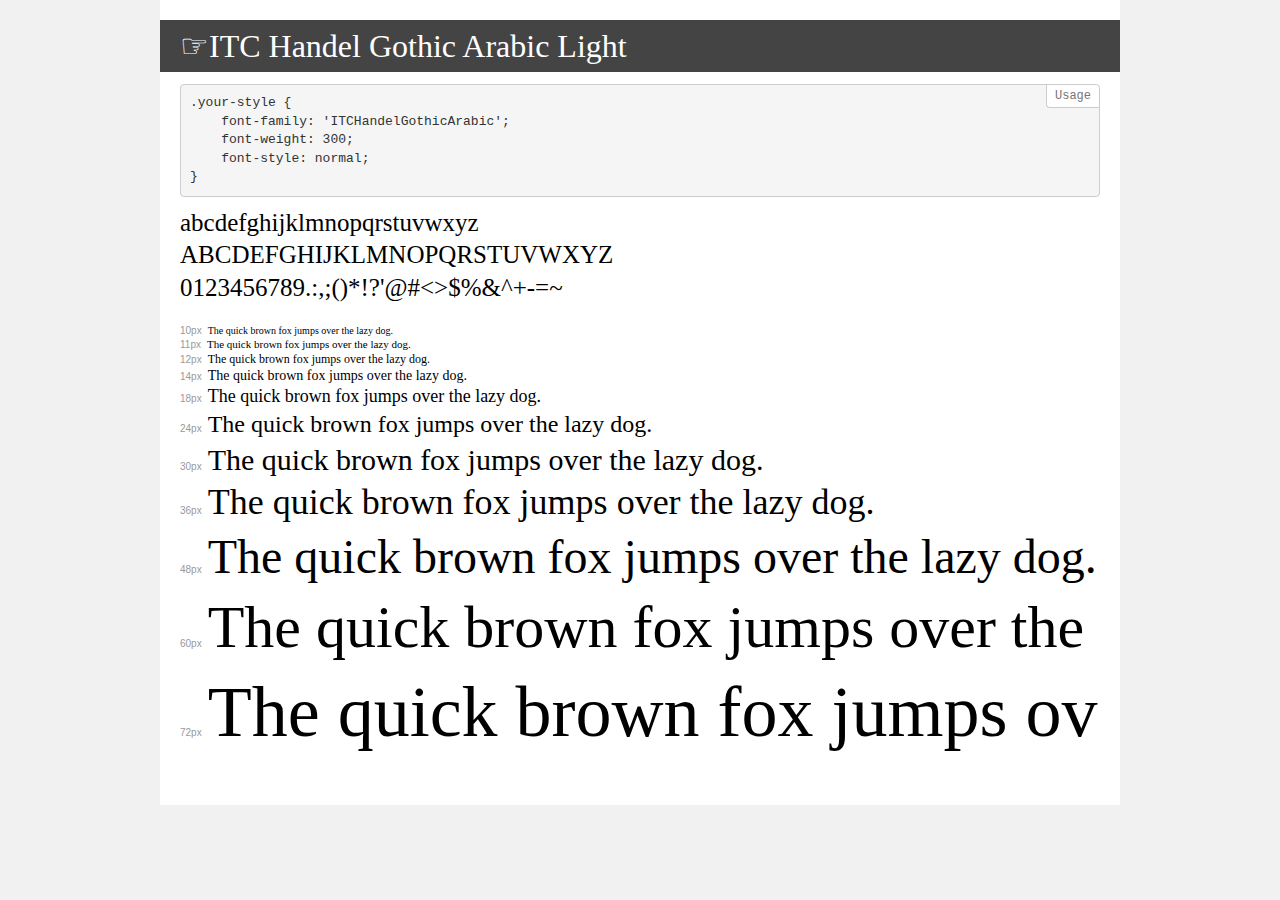
<file: resources/fonts/arabic/demo.html>
<!DOCTYPE html>
<html>
<head>
    <meta charset="utf-8">
    <meta http-equiv="X-UA-Compatible" content="IE=edge">
    <meta name="viewport" content="width=device-width, initial-scale=1">
    <meta name="robots" content="noindex, noarchive">
    <title>Transfonter demo</title>
    <link href="stylesheet.css" rel="stylesheet">
    <style>
        /*
        http://meyerweb.com/eric/tools/css/reset/
        v2.0 | 20110126
        License: none (public domain)
        */
        html, body, div, span, applet, object, iframe,
        h1, h2, h3, h4, h5, h6, p, blockquote, pre,
        a, abbr, acronym, address, big, cite, code,
        del, dfn, em, img, ins, kbd, q, s, samp,
        small, strike, strong, sub, sup, tt, var,
        b, u, i, center,
        dl, dt, dd, ol, ul, li,
        fieldset, form, label, legend,
        table, caption, tbody, tfoot, thead, tr, th, td,
        article, aside, canvas, details, embed,
        figure, figcaption, footer, header, hgroup,
        menu, nav, output, ruby, section, summary,
        time, mark, audio, video {
            margin: 0;
            padding: 0;
            border: 0;
            font-size: 100%;
            font: inherit;
            vertical-align: baseline;
        }
        /* HTML5 display-role reset for older browsers */
        article, aside, details, figcaption, figure,
        footer, header, hgroup, menu, nav, section {
            display: block;
        }
        body {
            line-height: 1;
        }
        ol, ul {
            list-style: none;
        }
        blockquote, q {
            quotes: none;
        }
        blockquote:before, blockquote:after,
        q:before, q:after {
            content: '';
            content: none;
        }
        table {
            border-collapse: collapse;
            border-spacing: 0;
        }
        /* common styles */
        body {
            background: #f1f1f1;
            color: #000;
        }
        .page {
            background: #fff;
            width: 920px;
            margin: 0 auto;
            padding: 20px 20px 0 20px;
            overflow: hidden;
        }
        .font-container {
            overflow-x: auto;
            overflow-y: hidden;
            margin-bottom: 40px;
            line-height: 1.3;
            white-space: nowrap;
            padding-bottom: 5px;
        }
        h1 {
            position: relative;
            background: #444;
            font-size: 32px;
            color: #fff;
            padding: 10px 20px;
            margin: 0 -20px 12px -20px;
        }
        .letters {
            font-size: 25px;
            margin-bottom: 20px;
        }
        .s10:before {
            content: '10px';
        }
        .s11:before {
            content: '11px';
        }
        .s12:before {
            content: '12px';
        }
        .s14:before {
            content: '14px';
        }
        .s18:before {
            content: '18px';
        }
        .s24:before {
            content: '24px';
        }
        .s30:before {
            content: '30px';
        }
        .s36:before {
            content: '36px';
        }
        .s48:before {
            content: '48px';
        }
        .s60:before {
            content: '60px';
        }
        .s72:before {
            content: '72px';
        }
        .s10:before, .s11:before, .s12:before, .s14:before,
        .s18:before, .s24:before, .s30:before, .s36:before,
        .s48:before, .s60:before, .s72:before {
            font-family: Arial, sans-serif;
            font-size: 10px;
            font-weight: normal;
            font-style: normal;
            color: #999;
            padding-right: 6px;
        }
        pre {
            display: block;
            position: relative;
            padding: 9px;
            margin: 0 0 10px;
            font-family: Monaco, Menlo, Consolas, "Courier New", monospace !important;
            font-size: 13px;
            line-height: 1.428571429;
            color: #333;
            font-weight: normal !important;
            font-style: normal !important;
            background-color: #f5f5f5;
            border: 1px solid #ccc;
            overflow-x: auto;
            border-radius: 4px;
        }
        pre:after {
            display: block;
            position: absolute;
            right: 0;
            top: 0;
            content: 'Usage';
            line-height: 1;
            padding: 5px 8px;
            font-size: 12px;
            color: #767676;
            background-color: #fff;
            border: 1px solid #ccc;
            border-right: none;
            border-top: none;
            border-radius: 0 4px 0 4px;
            z-index: 10;
        }
        /* responsive */
        @media (max-width: 959px) {
            .page {
                width: auto;
                margin: 0;
            }
        }
    </style>
</head>
<body>
<div class="page">
    <div class="demo" style="font-family: 'ITCHandelGothicArabic'; font-weight: 300; font-style: normal;">
        <h1>☞ITC Handel Gothic Arabic Light</h1>
        <pre>.your-style {
    font-family: 'ITCHandelGothicArabic';
    font-weight: 300;
    font-style: normal;
}</pre>
        <div class="font-container">
            <p class="letters">
                abcdefghijklmnopqrstuvwxyz<br>
ABCDEFGHIJKLMNOPQRSTUVWXYZ<br>
                0123456789.:,;()*!?'@#<>$%&^+-=~
            </p>
            <p class="s10" style="font-size: 10px;">The quick brown fox jumps over the lazy dog.</p>
            <p class="s11" style="font-size: 11px;">The quick brown fox jumps over the lazy dog.</p>
            <p class="s12" style="font-size: 12px;">The quick brown fox jumps over the lazy dog.</p>
            <p class="s14" style="font-size: 14px;">The quick brown fox jumps over the lazy dog.</p>
            <p class="s18" style="font-size: 18px;">The quick brown fox jumps over the lazy dog.</p>
            <p class="s24" style="font-size: 24px;">The quick brown fox jumps over the lazy dog.</p>
            <p class="s30" style="font-size: 30px;">The quick brown fox jumps over the lazy dog.</p>
            <p class="s36" style="font-size: 36px;">The quick brown fox jumps over the lazy dog.</p>
            <p class="s48" style="font-size: 48px;">The quick brown fox jumps over the lazy dog.</p>
            <p class="s60" style="font-size: 60px;">The quick brown fox jumps over the lazy dog.</p>
            <p class="s72" style="font-size: 72px;">The quick brown fox jumps over the lazy dog.</p>
        </div>
    </div>
</div>
</body>
</html>
</file>
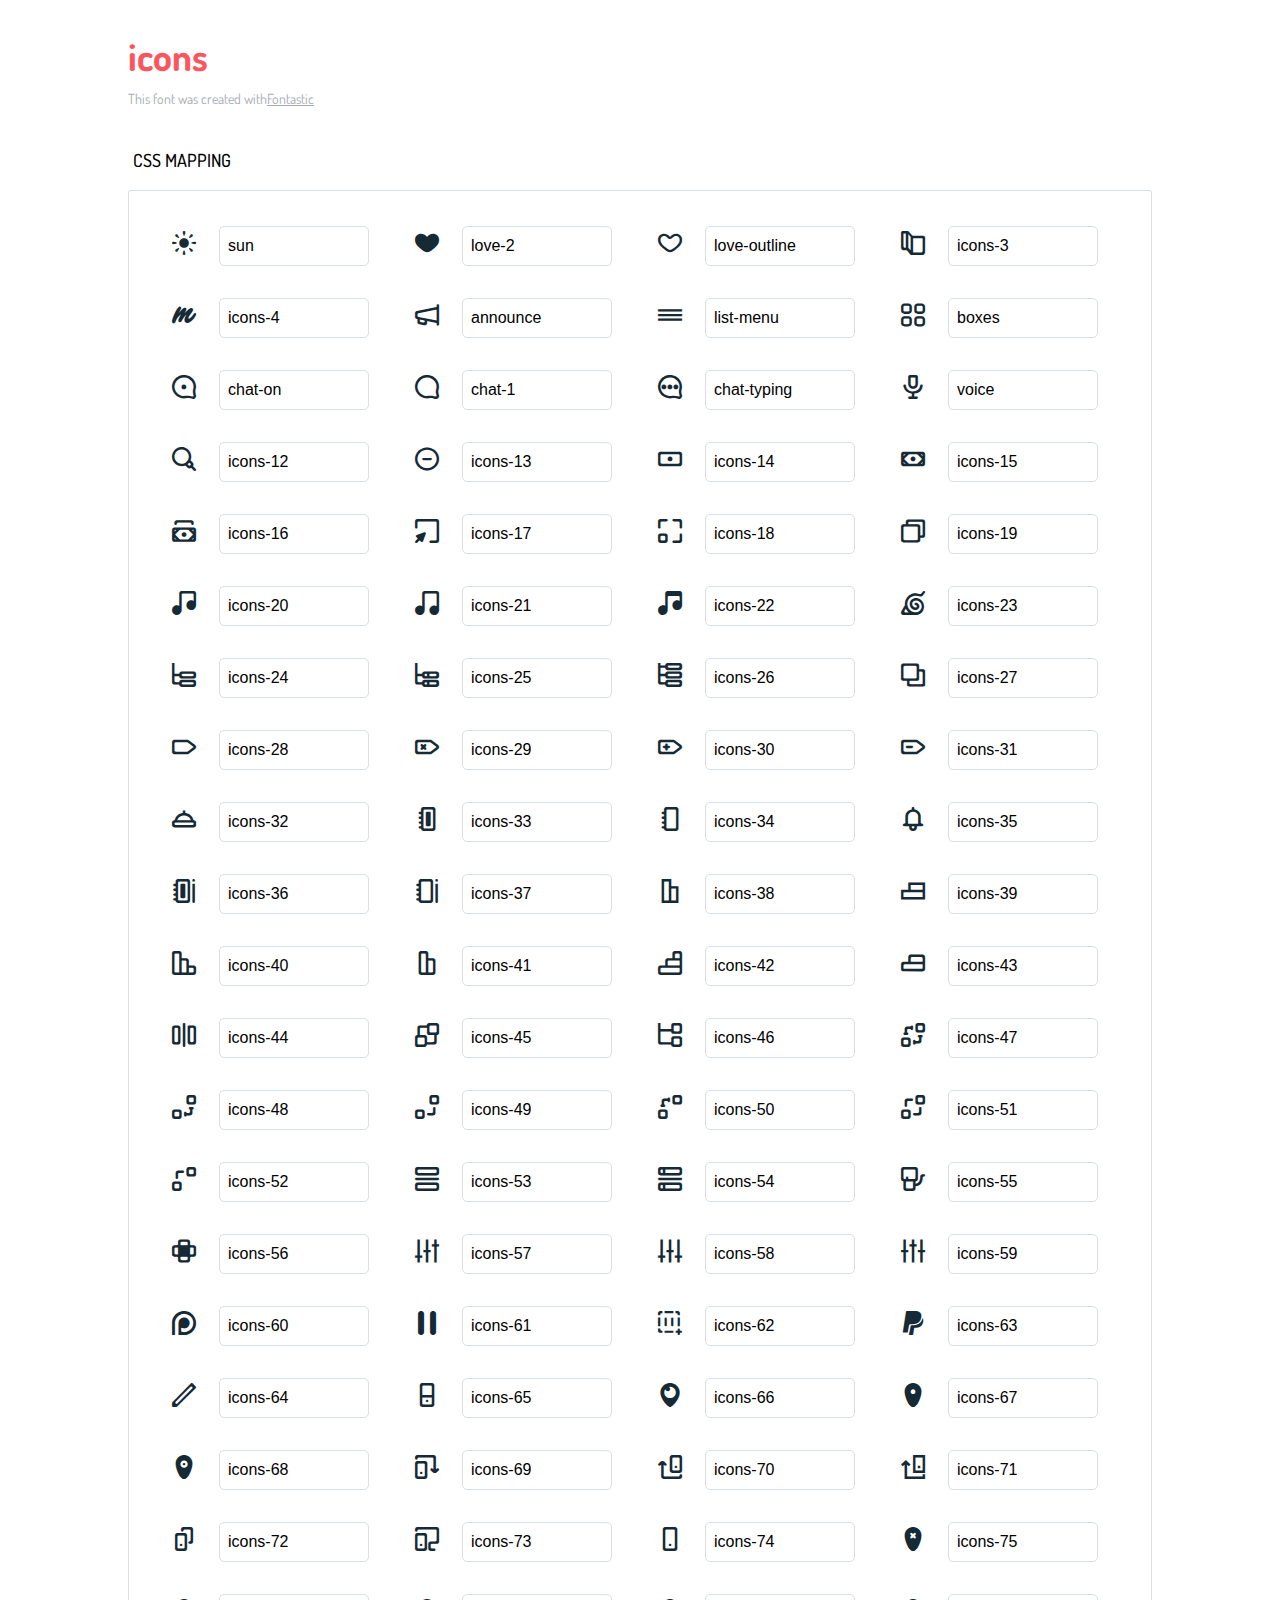
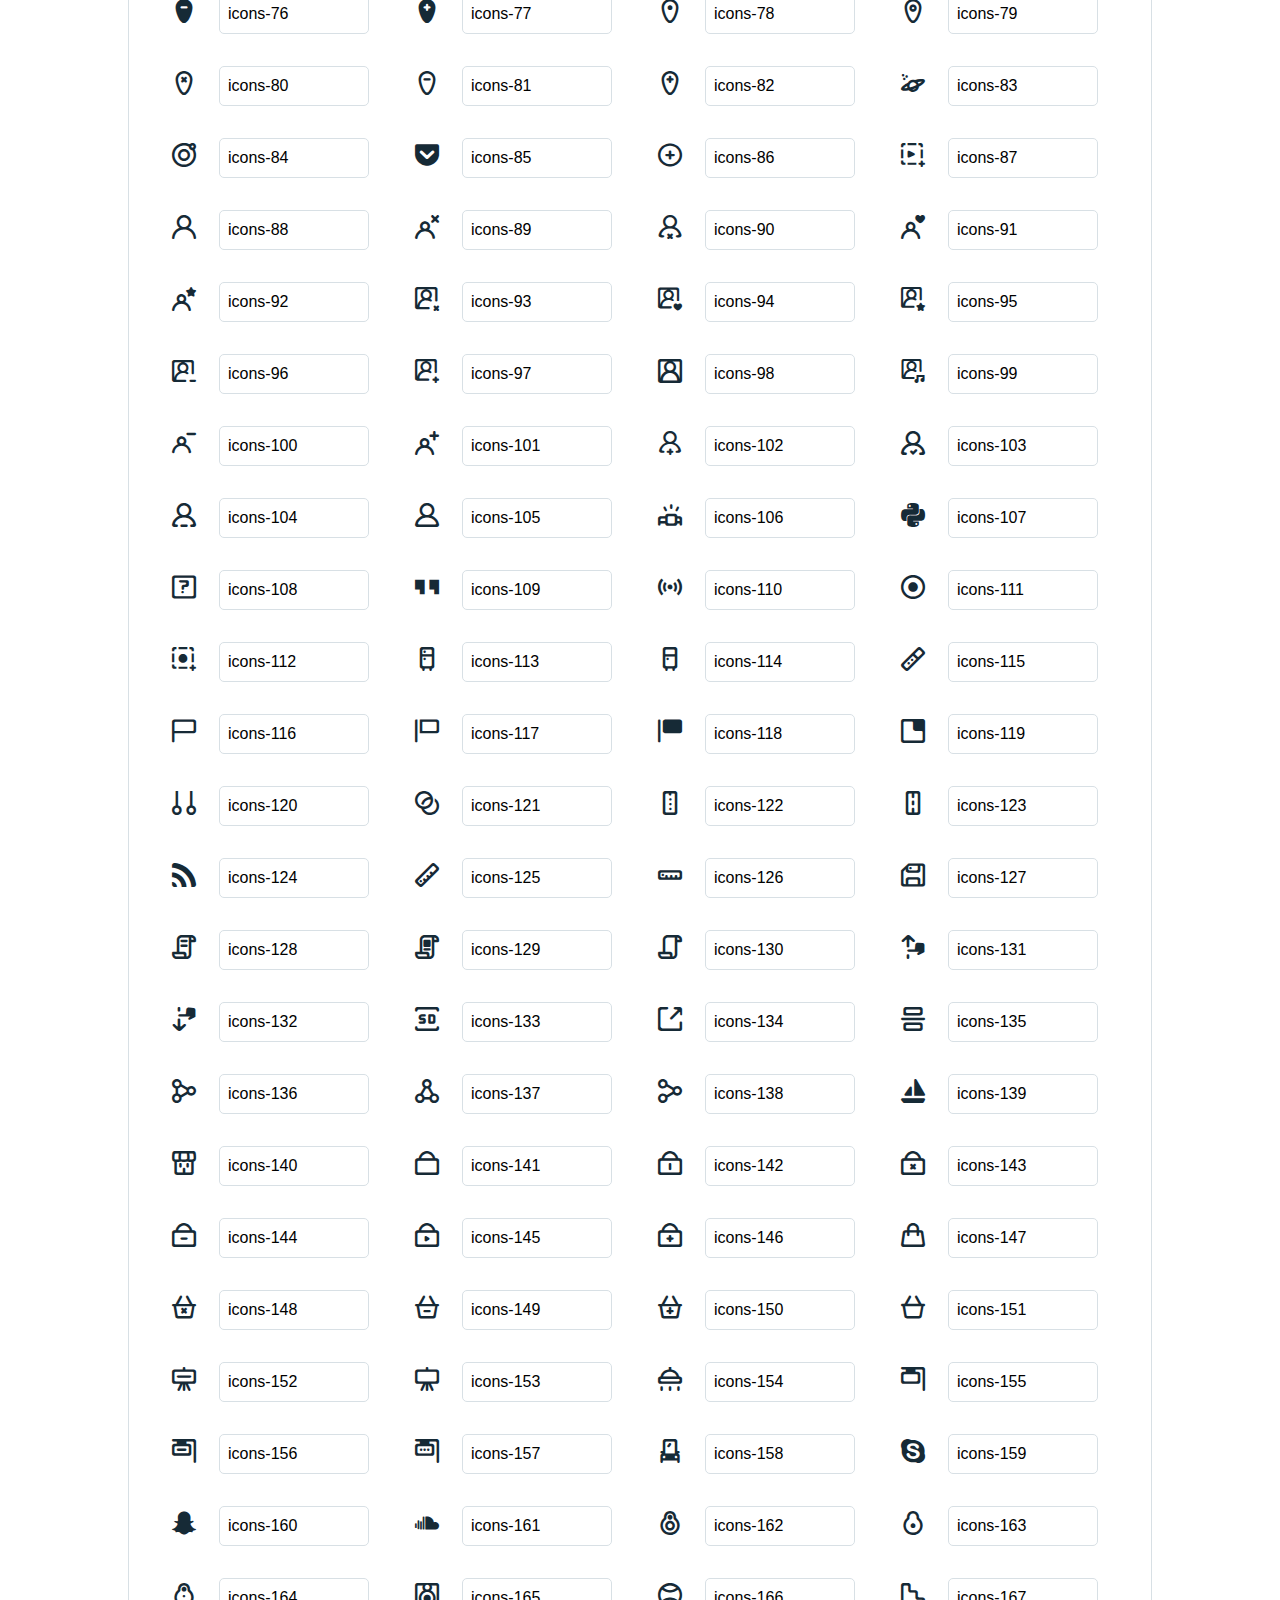
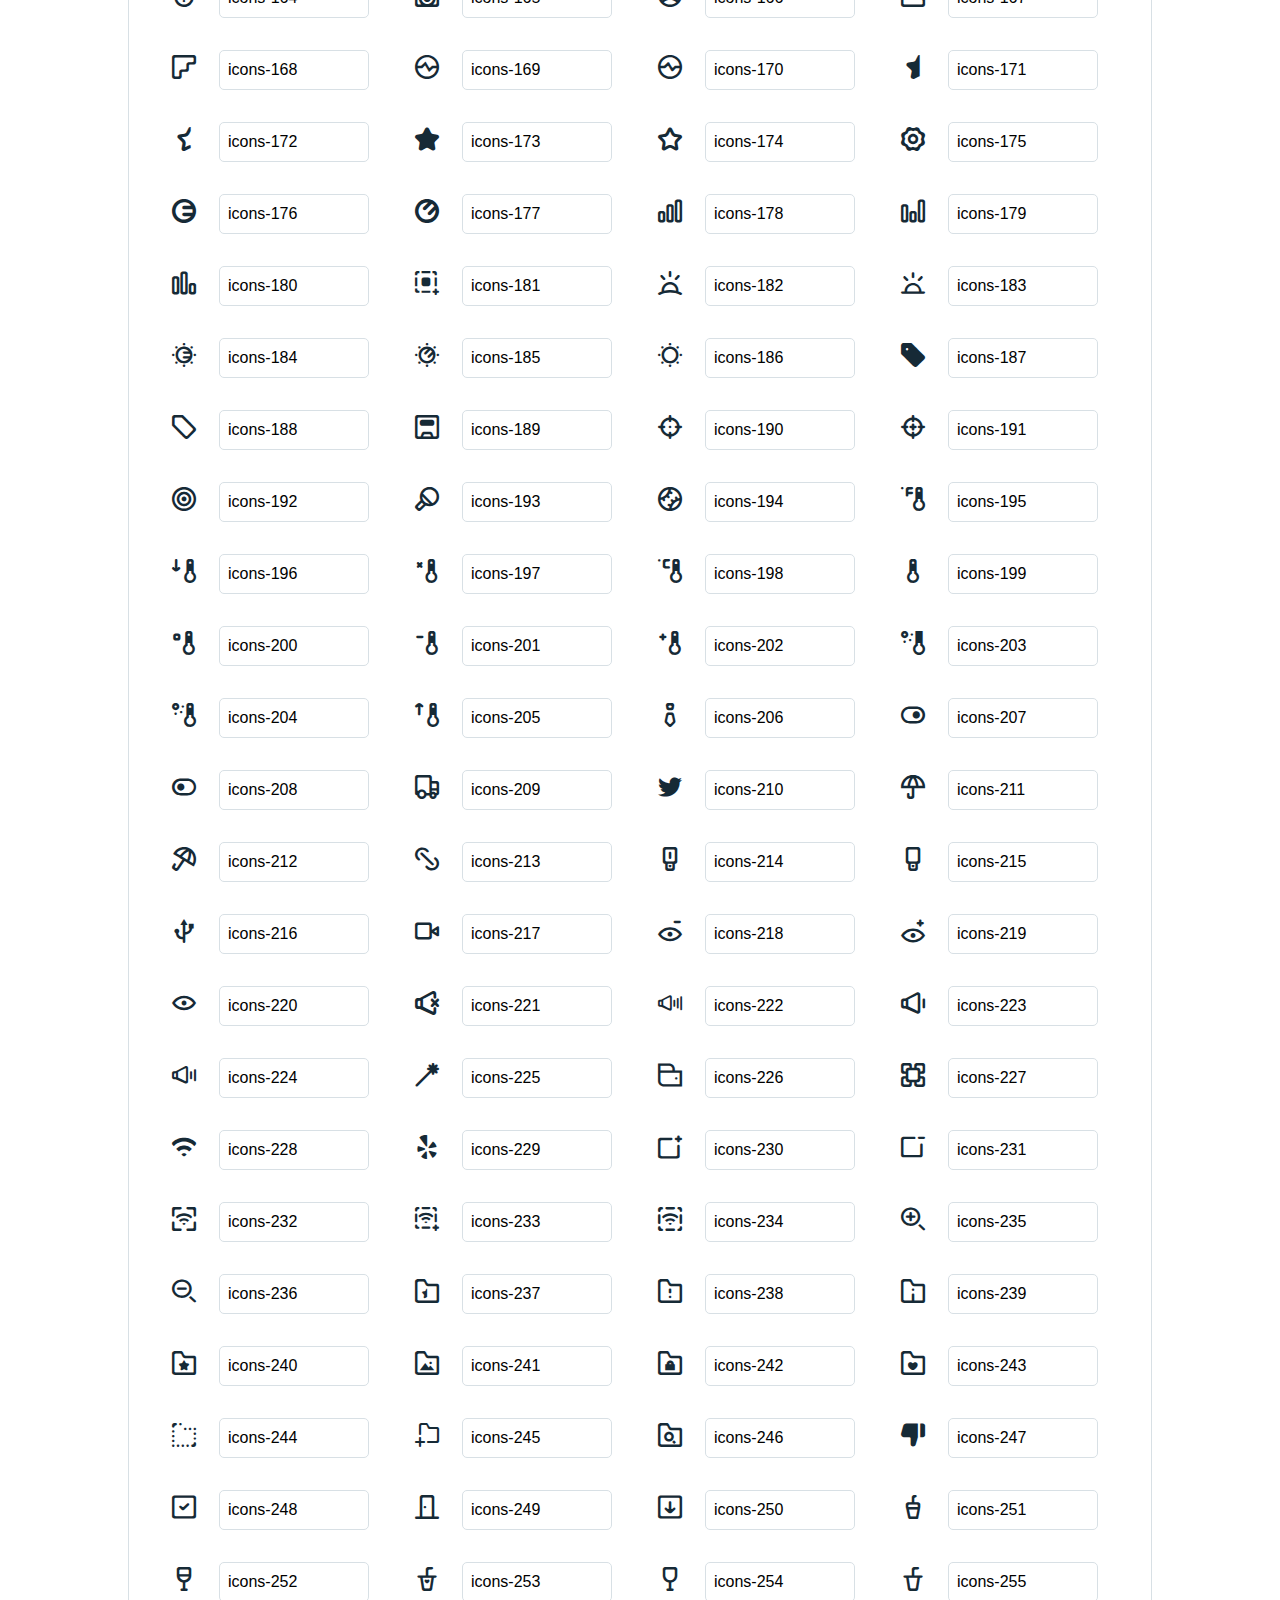
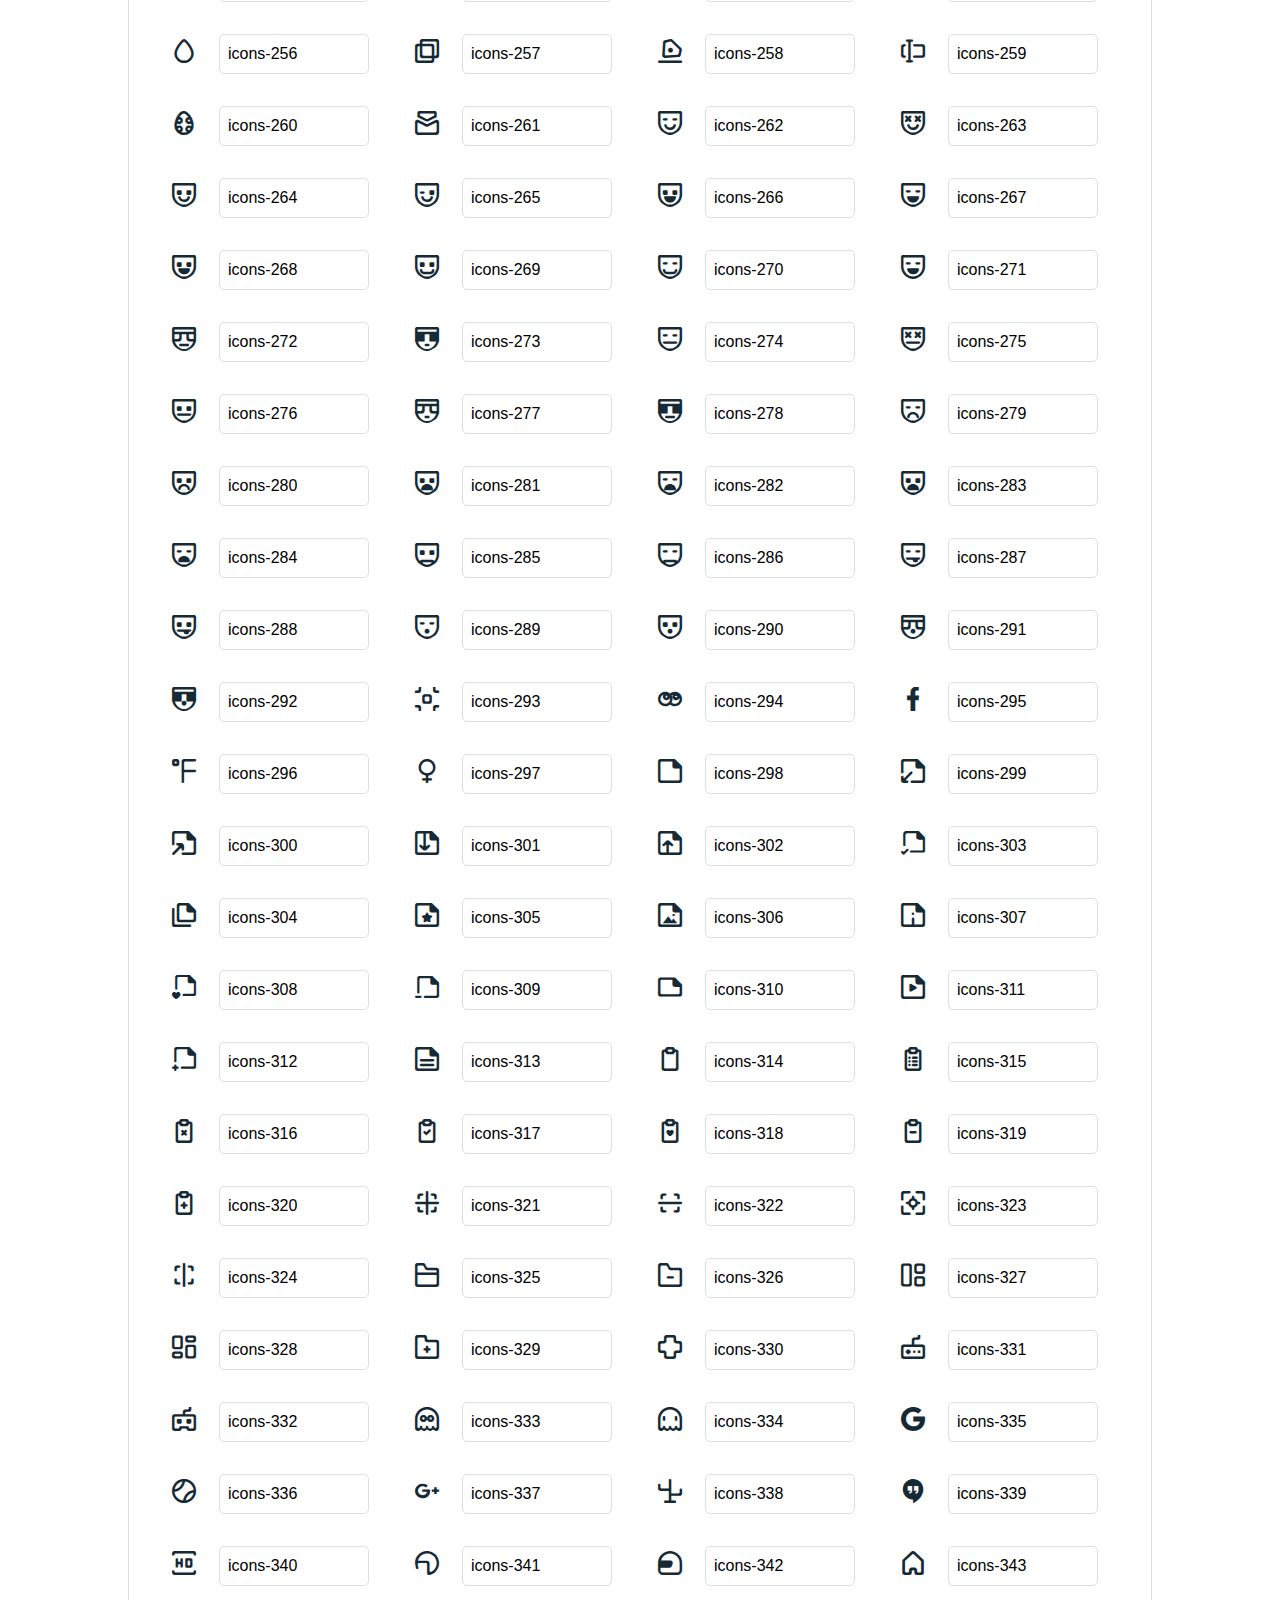
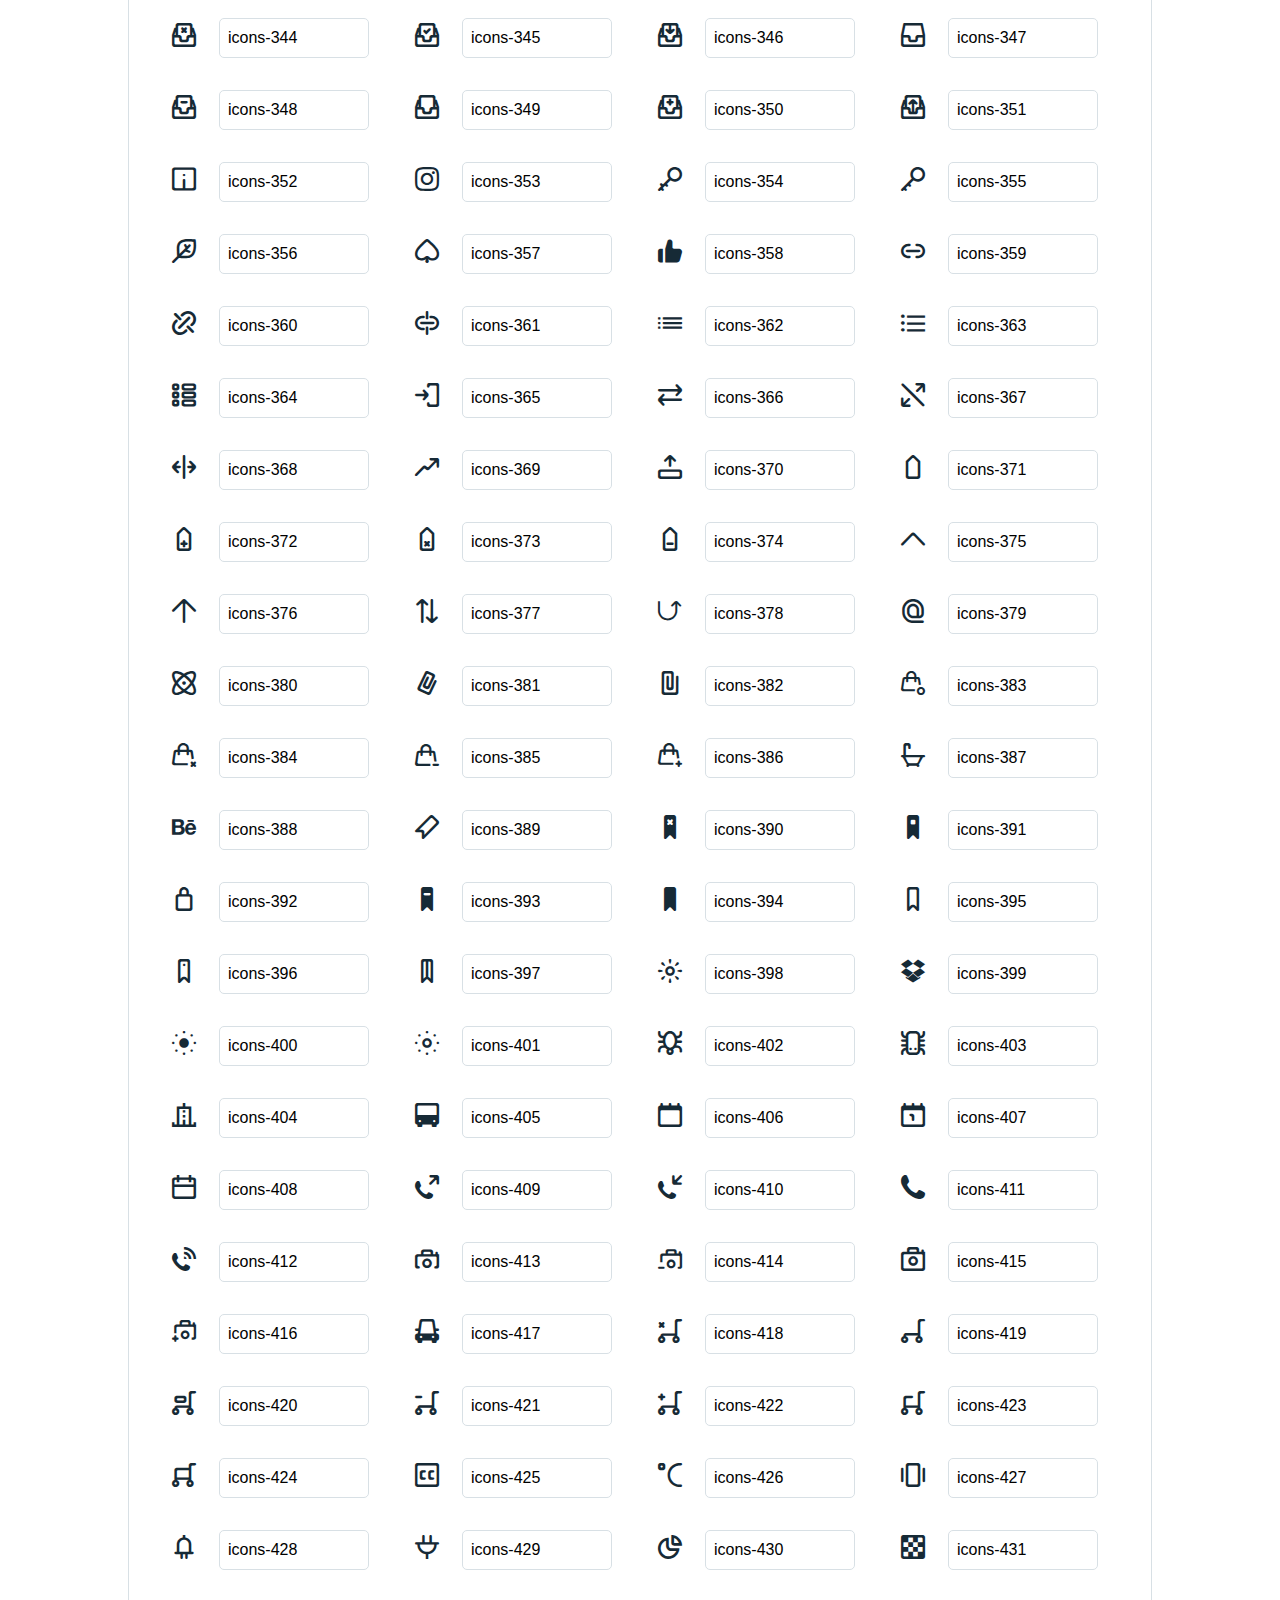
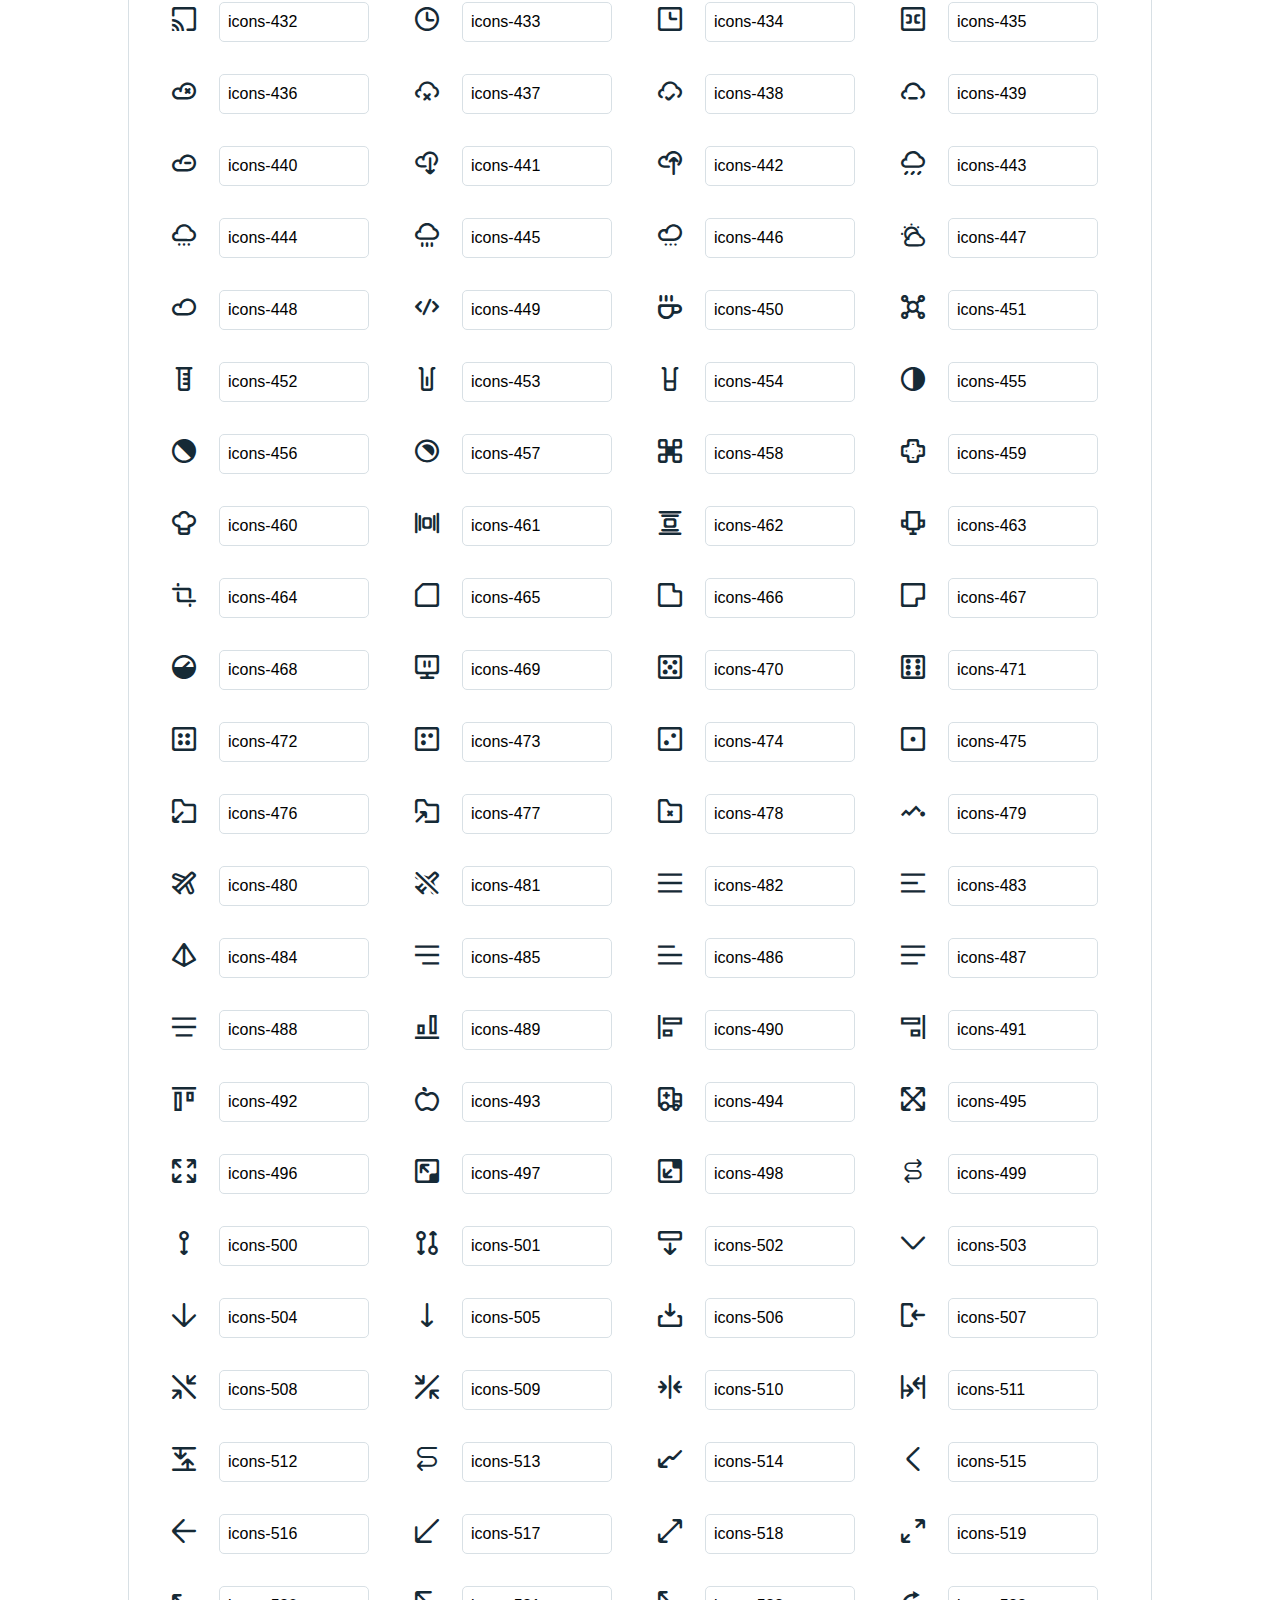
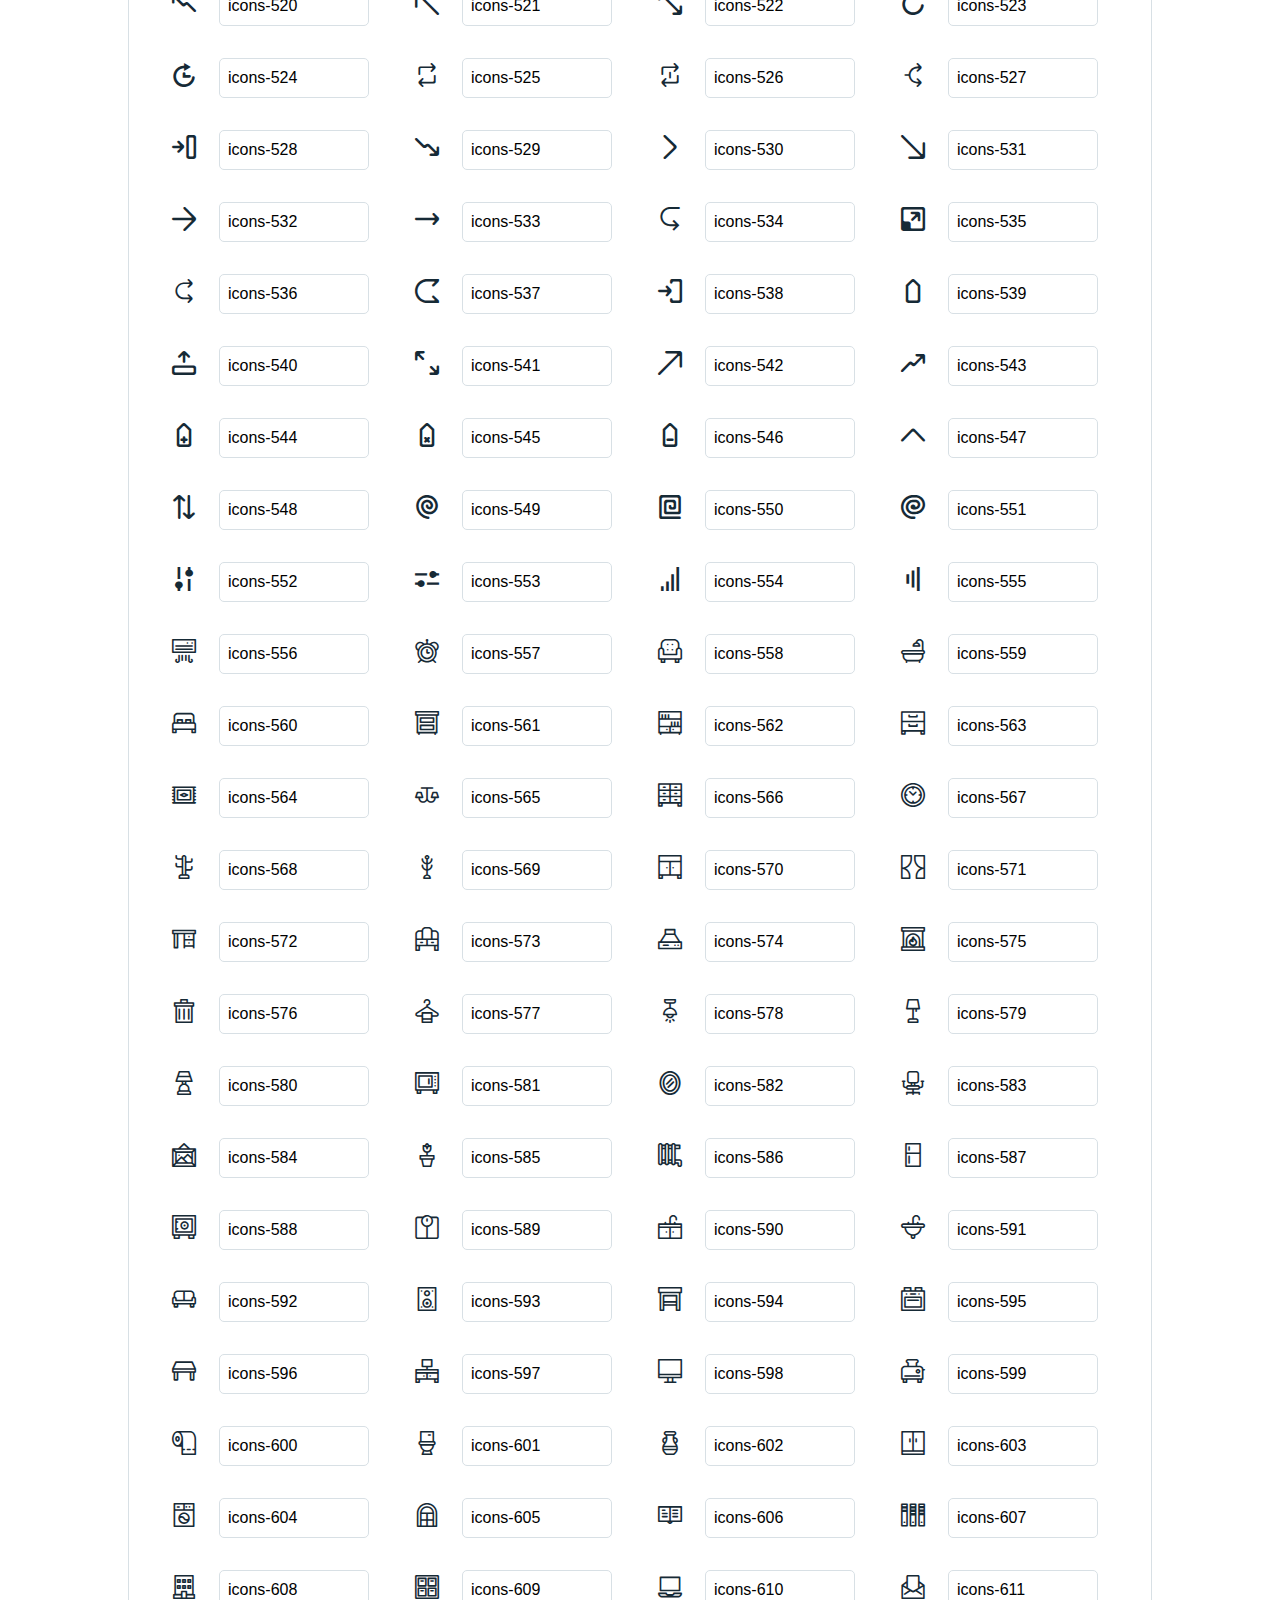
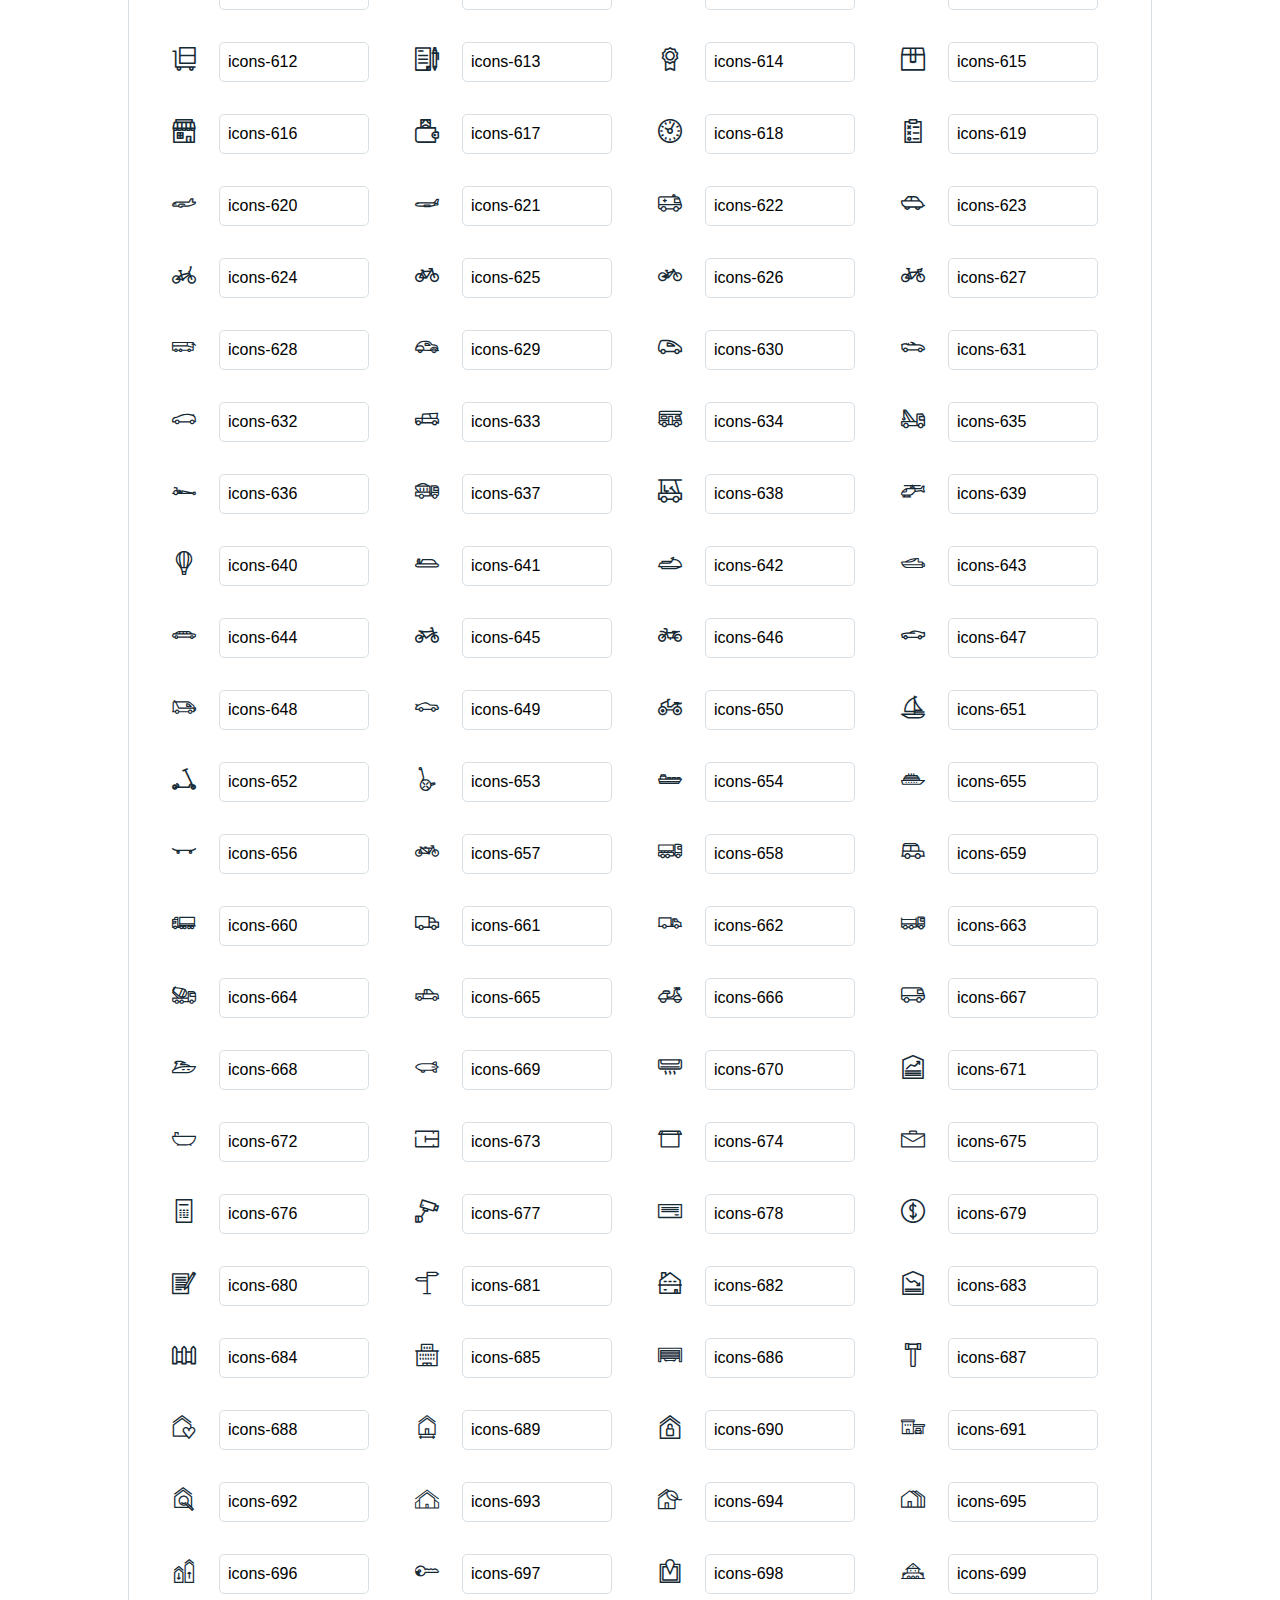
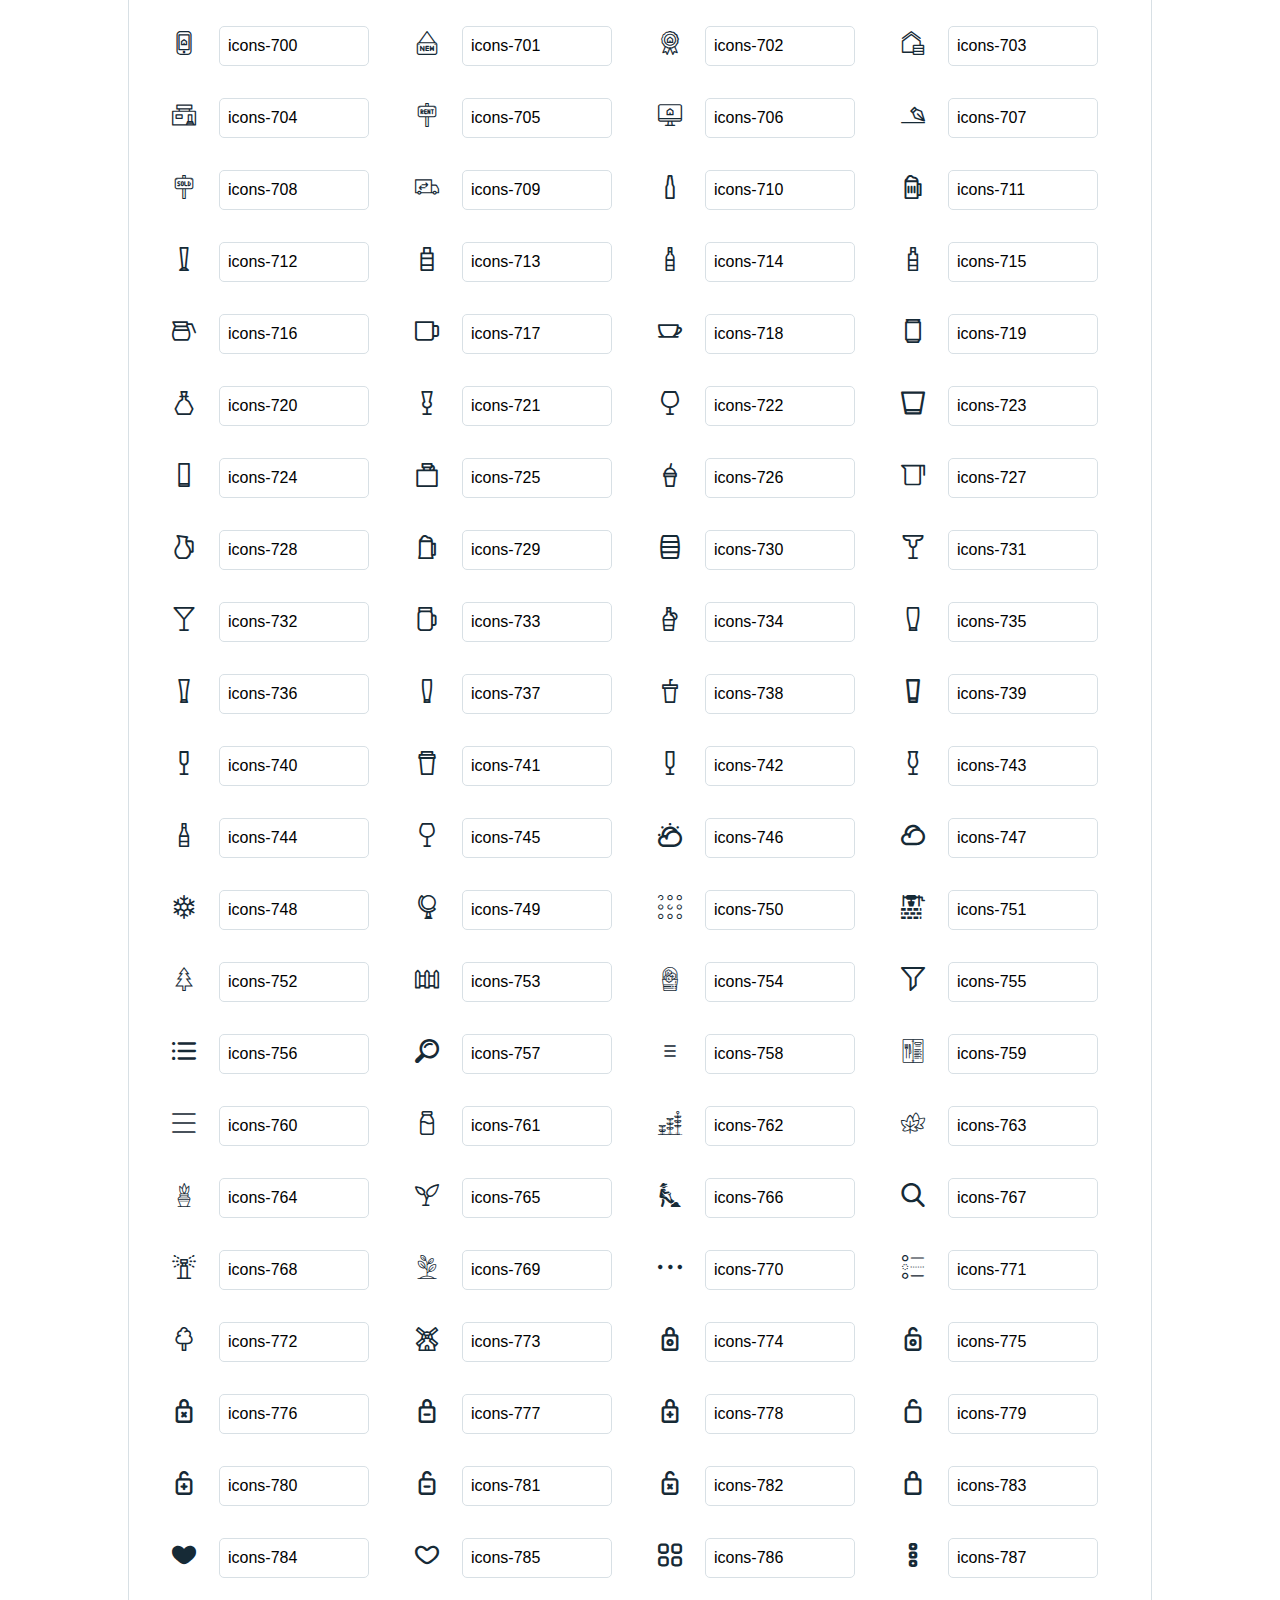
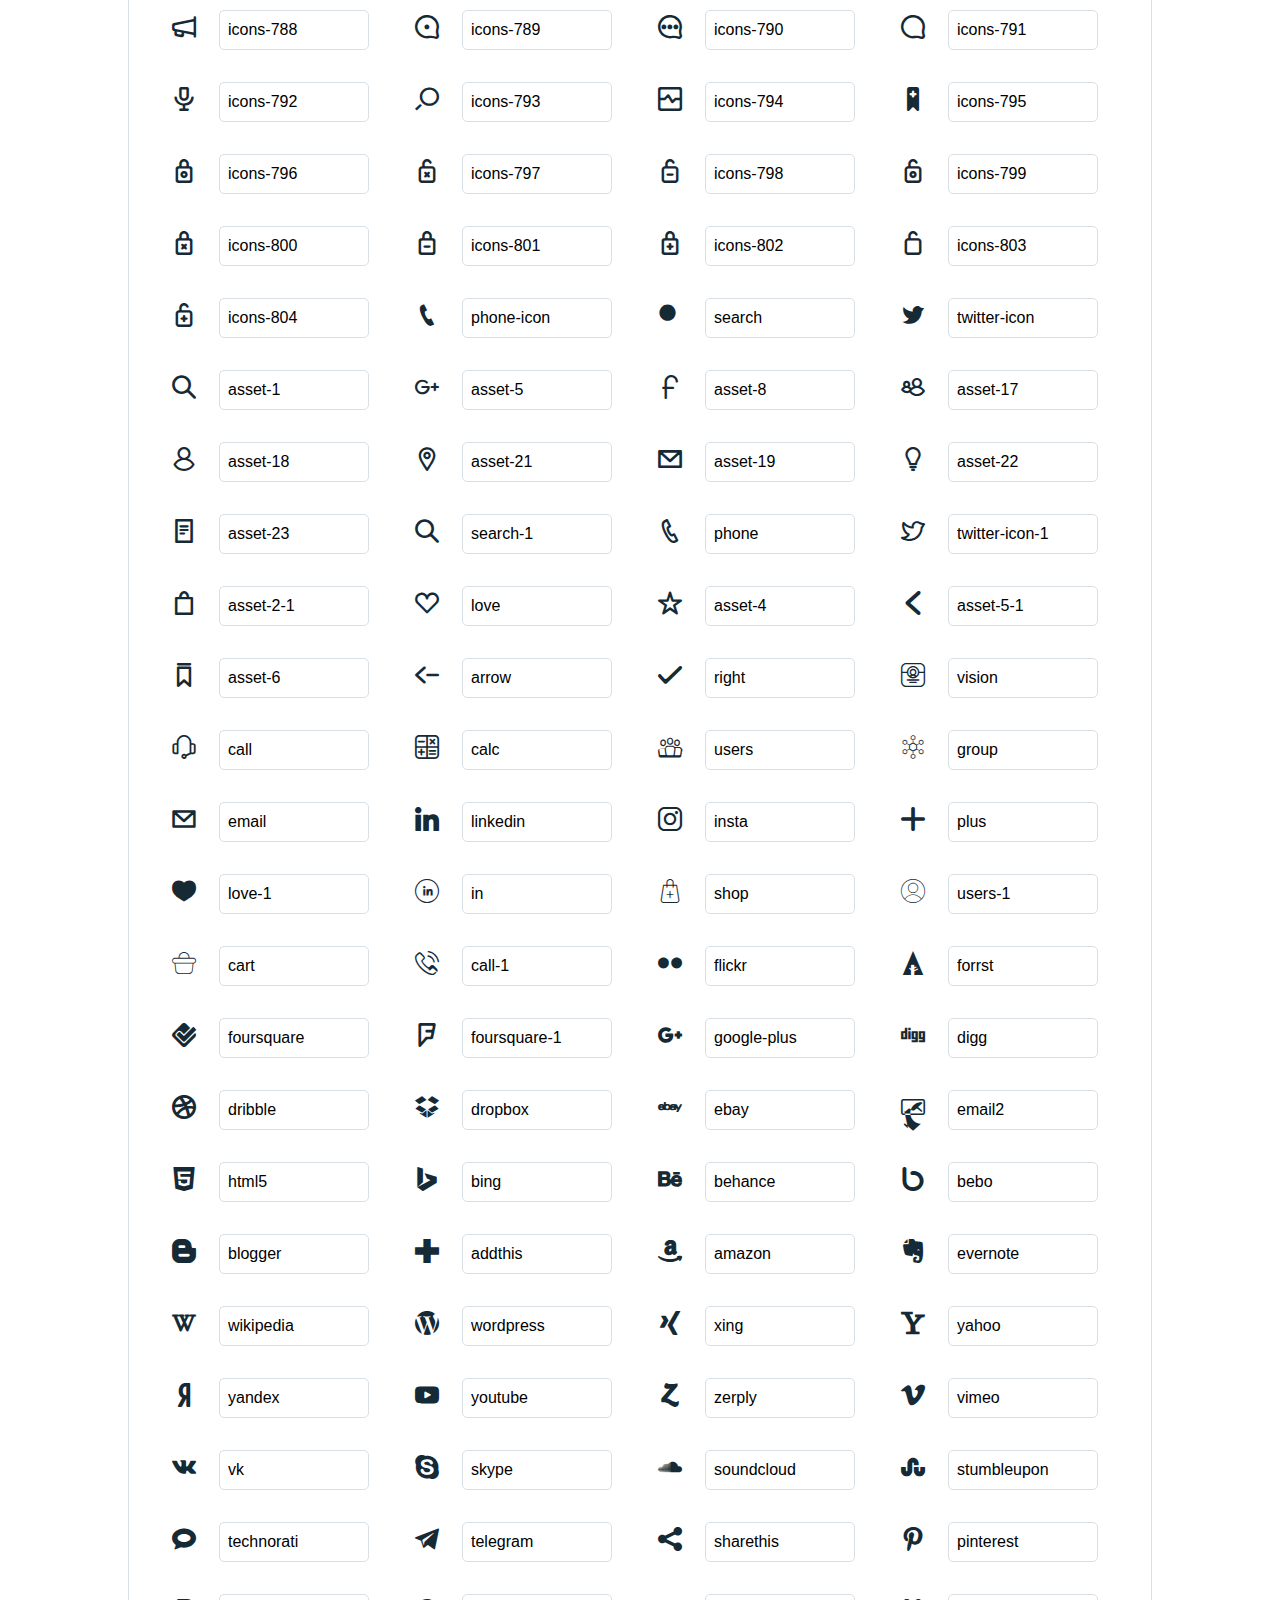
<file: resources/fonts/icons/icons-reference.html>
<!DOCTYPE html>
<html lang="en">
  <head>
    <meta charset="utf-8">
    <meta http-equiv="X-UA-Compatible" content="IE=edge,chrome=1">
    <meta name="viewport" content="width=device-width,initial-scale=1">
    <title>Font Reference - icons</title>
    <link href="http://fonts.googleapis.com/css?family=Dosis:400,500,700" rel="stylesheet" type="text/css">
    <link rel="stylesheet" href="styles.css">
    <style type="text/css">html,body,div,span,applet,object,iframe,h1,h2,h3,h4,h5,h6,p,blockquote,pre,a,abbr,acronym,address,big,cite,code,del,dfn,em,img,ins,kbd,q,s,samp,small,strike,strong,sub,sup,tt,var,dl,dt,dd,ol,ul,li,fieldset,form,label,legend,table,caption,tbody,tfoot,thead,tr,th,td{margin:0;padding:0;border:0;outline:0;font-weight:inherit;font-style:inherit;font-family:inherit;font-size:100%;vertical-align:baseline}body{line-height:1;color:#000;background:#fff}ol,ul{list-style:none}table{border-collapse:separate;border-spacing:0;vertical-align:middle}caption,th,td{text-align:left;font-weight:normal;vertical-align:middle}a img{border:none}*{-webkit-box-sizing:border-box;-moz-box-sizing:border-box;box-sizing:border-box}body{font-family:'Dosis','Tahoma',sans-serif}.container{margin:15px auto;width:80%}h1{margin:40px 0 20px;font-weight:700;font-size:38px;line-height:32px;color:#fb565e}h2{font-size:18px;padding:0 0 21px 5px;margin:45px 0 0 0;text-transform:uppercase;font-weight:500}.small{font-size:14px;color:#a5adb4;}.small a{color:#a5adb4;}.small a:hover{color:#fb565e}.glyphs.character-mapping{margin:0 0 20px 0;padding:20px 0 20px 30px;color:rgba(0,0,0,0.5);border:1px solid #d8e0e5;-webkit-border-radius:3px;border-radius:3px;}.glyphs.character-mapping li{margin:0 30px 20px 0;display:inline-block;width:90px}.glyphs.character-mapping .icon{margin:10px 0 10px 15px;padding:15px;position:relative;width:55px;height:55px;color:#162a36 !important;overflow:hidden;-webkit-border-radius:3px;border-radius:3px;font-size:32px;}.glyphs.character-mapping .icon svg{fill:#000}.glyphs.character-mapping input{margin:0;padding:5px 0;line-height:12px;font-size:12px;display:block;width:100%;border:1px solid #d8e0e5;-webkit-border-radius:5px;border-radius:5px;text-align:center;outline:0;}.glyphs.character-mapping input:focus{border:1px solid #fbde4a;-webkit-box-shadow:inset 0 0 3px #fbde4a;box-shadow:inset 0 0 3px #fbde4a}.glyphs.character-mapping input:hover{-webkit-box-shadow:inset 0 0 3px #fbde4a;box-shadow:inset 0 0 3px #fbde4a}.glyphs.css-mapping{margin:0 0 60px 0;padding:30px 0 20px 30px;color:rgba(0,0,0,0.5);border:1px solid #d8e0e5;-webkit-border-radius:3px;border-radius:3px;}.glyphs.css-mapping li{margin:0 30px 20px 0;padding:0;display:inline-block;overflow:hidden}.glyphs.css-mapping .icon{margin:0;margin-right:10px;padding:13px;height:50px;width:50px;color:#162a36 !important;overflow:hidden;float:left;font-size:24px}.glyphs.css-mapping input{margin:0;margin-top:5px;padding:8px;line-height:16px;font-size:16px;display:block;width:150px;height:40px;border:1px solid #d8e0e5;-webkit-border-radius:5px;border-radius:5px;background:#fff;outline:0;float:right;}.glyphs.css-mapping input:focus{border:1px solid #fbde4a;-webkit-box-shadow:inset 0 0 3px #fbde4a;box-shadow:inset 0 0 3px #fbde4a}.glyphs.css-mapping input:hover{-webkit-box-shadow:inset 0 0 3px #fbde4a;box-shadow:inset 0 0 3px #fbde4a}</style>
  </head>
  <body>
    <div class="container">
      <h1>icons</h1>
      <p class="small">This font was created with<a href="http://fontastic.me/">Fontastic</a></p>
      <h2>CSS mapping</h2>
      <ul class="glyphs css-mapping">
        <li>
          <div class="icon ic-sun"></div>
          <input type="text" readonly="readonly" value="sun">
        </li>
        <li>
          <div class="icon ic-love-2"></div>
          <input type="text" readonly="readonly" value="love-2">
        </li>
        <li>
          <div class="icon ic-love-outline"></div>
          <input type="text" readonly="readonly" value="love-outline">
        </li>
        <li>
          <div class="icon ic-icons-3"></div>
          <input type="text" readonly="readonly" value="icons-3">
        </li>
        <li>
          <div class="icon ic-icons-4"></div>
          <input type="text" readonly="readonly" value="icons-4">
        </li>
        <li>
          <div class="icon ic-announce"></div>
          <input type="text" readonly="readonly" value="announce">
        </li>
        <li>
          <div class="icon ic-list-menu"></div>
          <input type="text" readonly="readonly" value="list-menu">
        </li>
        <li>
          <div class="icon ic-boxes"></div>
          <input type="text" readonly="readonly" value="boxes">
        </li>
        <li>
          <div class="icon ic-chat-on"></div>
          <input type="text" readonly="readonly" value="chat-on">
        </li>
        <li>
          <div class="icon ic-chat-1"></div>
          <input type="text" readonly="readonly" value="chat-1">
        </li>
        <li>
          <div class="icon ic-chat-typing"></div>
          <input type="text" readonly="readonly" value="chat-typing">
        </li>
        <li>
          <div class="icon ic-voice"></div>
          <input type="text" readonly="readonly" value="voice">
        </li>
        <li>
          <div class="icon ic-icons-12"></div>
          <input type="text" readonly="readonly" value="icons-12">
        </li>
        <li>
          <div class="icon ic-icons-13"></div>
          <input type="text" readonly="readonly" value="icons-13">
        </li>
        <li>
          <div class="icon ic-icons-14"></div>
          <input type="text" readonly="readonly" value="icons-14">
        </li>
        <li>
          <div class="icon ic-icons-15"></div>
          <input type="text" readonly="readonly" value="icons-15">
        </li>
        <li>
          <div class="icon ic-icons-16"></div>
          <input type="text" readonly="readonly" value="icons-16">
        </li>
        <li>
          <div class="icon ic-icons-17"></div>
          <input type="text" readonly="readonly" value="icons-17">
        </li>
        <li>
          <div class="icon ic-icons-18"></div>
          <input type="text" readonly="readonly" value="icons-18">
        </li>
        <li>
          <div class="icon ic-icons-19"></div>
          <input type="text" readonly="readonly" value="icons-19">
        </li>
        <li>
          <div class="icon ic-icons-20"></div>
          <input type="text" readonly="readonly" value="icons-20">
        </li>
        <li>
          <div class="icon ic-icons-21"></div>
          <input type="text" readonly="readonly" value="icons-21">
        </li>
        <li>
          <div class="icon ic-icons-22"></div>
          <input type="text" readonly="readonly" value="icons-22">
        </li>
        <li>
          <div class="icon ic-icons-23"></div>
          <input type="text" readonly="readonly" value="icons-23">
        </li>
        <li>
          <div class="icon ic-icons-24"></div>
          <input type="text" readonly="readonly" value="icons-24">
        </li>
        <li>
          <div class="icon ic-icons-25"></div>
          <input type="text" readonly="readonly" value="icons-25">
        </li>
        <li>
          <div class="icon ic-icons-26"></div>
          <input type="text" readonly="readonly" value="icons-26">
        </li>
        <li>
          <div class="icon ic-icons-27"></div>
          <input type="text" readonly="readonly" value="icons-27">
        </li>
        <li>
          <div class="icon ic-icons-28"></div>
          <input type="text" readonly="readonly" value="icons-28">
        </li>
        <li>
          <div class="icon ic-icons-29"></div>
          <input type="text" readonly="readonly" value="icons-29">
        </li>
        <li>
          <div class="icon ic-icons-30"></div>
          <input type="text" readonly="readonly" value="icons-30">
        </li>
        <li>
          <div class="icon ic-icons-31"></div>
          <input type="text" readonly="readonly" value="icons-31">
        </li>
        <li>
          <div class="icon ic-icons-32"></div>
          <input type="text" readonly="readonly" value="icons-32">
        </li>
        <li>
          <div class="icon ic-icons-33"></div>
          <input type="text" readonly="readonly" value="icons-33">
        </li>
        <li>
          <div class="icon ic-icons-34"></div>
          <input type="text" readonly="readonly" value="icons-34">
        </li>
        <li>
          <div class="icon ic-icons-35"></div>
          <input type="text" readonly="readonly" value="icons-35">
        </li>
        <li>
          <div class="icon ic-icons-36"></div>
          <input type="text" readonly="readonly" value="icons-36">
        </li>
        <li>
          <div class="icon ic-icons-37"></div>
          <input type="text" readonly="readonly" value="icons-37">
        </li>
        <li>
          <div class="icon ic-icons-38"></div>
          <input type="text" readonly="readonly" value="icons-38">
        </li>
        <li>
          <div class="icon ic-icons-39"></div>
          <input type="text" readonly="readonly" value="icons-39">
        </li>
        <li>
          <div class="icon ic-icons-40"></div>
          <input type="text" readonly="readonly" value="icons-40">
        </li>
        <li>
          <div class="icon ic-icons-41"></div>
          <input type="text" readonly="readonly" value="icons-41">
        </li>
        <li>
          <div class="icon ic-icons-42"></div>
          <input type="text" readonly="readonly" value="icons-42">
        </li>
        <li>
          <div class="icon ic-icons-43"></div>
          <input type="text" readonly="readonly" value="icons-43">
        </li>
        <li>
          <div class="icon ic-icons-44"></div>
          <input type="text" readonly="readonly" value="icons-44">
        </li>
        <li>
          <div class="icon ic-icons-45"></div>
          <input type="text" readonly="readonly" value="icons-45">
        </li>
        <li>
          <div class="icon ic-icons-46"></div>
          <input type="text" readonly="readonly" value="icons-46">
        </li>
        <li>
          <div class="icon ic-icons-47"></div>
          <input type="text" readonly="readonly" value="icons-47">
        </li>
        <li>
          <div class="icon ic-icons-48"></div>
          <input type="text" readonly="readonly" value="icons-48">
        </li>
        <li>
          <div class="icon ic-icons-49"></div>
          <input type="text" readonly="readonly" value="icons-49">
        </li>
        <li>
          <div class="icon ic-icons-50"></div>
          <input type="text" readonly="readonly" value="icons-50">
        </li>
        <li>
          <div class="icon ic-icons-51"></div>
          <input type="text" readonly="readonly" value="icons-51">
        </li>
        <li>
          <div class="icon ic-icons-52"></div>
          <input type="text" readonly="readonly" value="icons-52">
        </li>
        <li>
          <div class="icon ic-icons-53"></div>
          <input type="text" readonly="readonly" value="icons-53">
        </li>
        <li>
          <div class="icon ic-icons-54"></div>
          <input type="text" readonly="readonly" value="icons-54">
        </li>
        <li>
          <div class="icon ic-icons-55"></div>
          <input type="text" readonly="readonly" value="icons-55">
        </li>
        <li>
          <div class="icon ic-icons-56"></div>
          <input type="text" readonly="readonly" value="icons-56">
        </li>
        <li>
          <div class="icon ic-icons-57"></div>
          <input type="text" readonly="readonly" value="icons-57">
        </li>
        <li>
          <div class="icon ic-icons-58"></div>
          <input type="text" readonly="readonly" value="icons-58">
        </li>
        <li>
          <div class="icon ic-icons-59"></div>
          <input type="text" readonly="readonly" value="icons-59">
        </li>
        <li>
          <div class="icon ic-icons-60"></div>
          <input type="text" readonly="readonly" value="icons-60">
        </li>
        <li>
          <div class="icon ic-icons-61"></div>
          <input type="text" readonly="readonly" value="icons-61">
        </li>
        <li>
          <div class="icon ic-icons-62"></div>
          <input type="text" readonly="readonly" value="icons-62">
        </li>
        <li>
          <div class="icon ic-icons-63"></div>
          <input type="text" readonly="readonly" value="icons-63">
        </li>
        <li>
          <div class="icon ic-icons-64"></div>
          <input type="text" readonly="readonly" value="icons-64">
        </li>
        <li>
          <div class="icon ic-icons-65"></div>
          <input type="text" readonly="readonly" value="icons-65">
        </li>
        <li>
          <div class="icon ic-icons-66"></div>
          <input type="text" readonly="readonly" value="icons-66">
        </li>
        <li>
          <div class="icon ic-icons-67"></div>
          <input type="text" readonly="readonly" value="icons-67">
        </li>
        <li>
          <div class="icon ic-icons-68"></div>
          <input type="text" readonly="readonly" value="icons-68">
        </li>
        <li>
          <div class="icon ic-icons-69"></div>
          <input type="text" readonly="readonly" value="icons-69">
        </li>
        <li>
          <div class="icon ic-icons-70"></div>
          <input type="text" readonly="readonly" value="icons-70">
        </li>
        <li>
          <div class="icon ic-icons-71"></div>
          <input type="text" readonly="readonly" value="icons-71">
        </li>
        <li>
          <div class="icon ic-icons-72"></div>
          <input type="text" readonly="readonly" value="icons-72">
        </li>
        <li>
          <div class="icon ic-icons-73"></div>
          <input type="text" readonly="readonly" value="icons-73">
        </li>
        <li>
          <div class="icon ic-icons-74"></div>
          <input type="text" readonly="readonly" value="icons-74">
        </li>
        <li>
          <div class="icon ic-icons-75"></div>
          <input type="text" readonly="readonly" value="icons-75">
        </li>
        <li>
          <div class="icon ic-icons-76"></div>
          <input type="text" readonly="readonly" value="icons-76">
        </li>
        <li>
          <div class="icon ic-icons-77"></div>
          <input type="text" readonly="readonly" value="icons-77">
        </li>
        <li>
          <div class="icon ic-icons-78"></div>
          <input type="text" readonly="readonly" value="icons-78">
        </li>
        <li>
          <div class="icon ic-icons-79"></div>
          <input type="text" readonly="readonly" value="icons-79">
        </li>
        <li>
          <div class="icon ic-icons-80"></div>
          <input type="text" readonly="readonly" value="icons-80">
        </li>
        <li>
          <div class="icon ic-icons-81"></div>
          <input type="text" readonly="readonly" value="icons-81">
        </li>
        <li>
          <div class="icon ic-icons-82"></div>
          <input type="text" readonly="readonly" value="icons-82">
        </li>
        <li>
          <div class="icon ic-icons-83"></div>
          <input type="text" readonly="readonly" value="icons-83">
        </li>
        <li>
          <div class="icon ic-icons-84"></div>
          <input type="text" readonly="readonly" value="icons-84">
        </li>
        <li>
          <div class="icon ic-icons-85"></div>
          <input type="text" readonly="readonly" value="icons-85">
        </li>
        <li>
          <div class="icon ic-icons-86"></div>
          <input type="text" readonly="readonly" value="icons-86">
        </li>
        <li>
          <div class="icon ic-icons-87"></div>
          <input type="text" readonly="readonly" value="icons-87">
        </li>
        <li>
          <div class="icon ic-icons-88"></div>
          <input type="text" readonly="readonly" value="icons-88">
        </li>
        <li>
          <div class="icon ic-icons-89"></div>
          <input type="text" readonly="readonly" value="icons-89">
        </li>
        <li>
          <div class="icon ic-icons-90"></div>
          <input type="text" readonly="readonly" value="icons-90">
        </li>
        <li>
          <div class="icon ic-icons-91"></div>
          <input type="text" readonly="readonly" value="icons-91">
        </li>
        <li>
          <div class="icon ic-icons-92"></div>
          <input type="text" readonly="readonly" value="icons-92">
        </li>
        <li>
          <div class="icon ic-icons-93"></div>
          <input type="text" readonly="readonly" value="icons-93">
        </li>
        <li>
          <div class="icon ic-icons-94"></div>
          <input type="text" readonly="readonly" value="icons-94">
        </li>
        <li>
          <div class="icon ic-icons-95"></div>
          <input type="text" readonly="readonly" value="icons-95">
        </li>
        <li>
          <div class="icon ic-icons-96"></div>
          <input type="text" readonly="readonly" value="icons-96">
        </li>
        <li>
          <div class="icon ic-icons-97"></div>
          <input type="text" readonly="readonly" value="icons-97">
        </li>
        <li>
          <div class="icon ic-icons-98"></div>
          <input type="text" readonly="readonly" value="icons-98">
        </li>
        <li>
          <div class="icon ic-icons-99"></div>
          <input type="text" readonly="readonly" value="icons-99">
        </li>
        <li>
          <div class="icon ic-icons-100"></div>
          <input type="text" readonly="readonly" value="icons-100">
        </li>
        <li>
          <div class="icon ic-icons-101"></div>
          <input type="text" readonly="readonly" value="icons-101">
        </li>
        <li>
          <div class="icon ic-icons-102"></div>
          <input type="text" readonly="readonly" value="icons-102">
        </li>
        <li>
          <div class="icon ic-icons-103"></div>
          <input type="text" readonly="readonly" value="icons-103">
        </li>
        <li>
          <div class="icon ic-icons-104"></div>
          <input type="text" readonly="readonly" value="icons-104">
        </li>
        <li>
          <div class="icon ic-icons-105"></div>
          <input type="text" readonly="readonly" value="icons-105">
        </li>
        <li>
          <div class="icon ic-icons-106"></div>
          <input type="text" readonly="readonly" value="icons-106">
        </li>
        <li>
          <div class="icon ic-icons-107"></div>
          <input type="text" readonly="readonly" value="icons-107">
        </li>
        <li>
          <div class="icon ic-icons-108"></div>
          <input type="text" readonly="readonly" value="icons-108">
        </li>
        <li>
          <div class="icon ic-icons-109"></div>
          <input type="text" readonly="readonly" value="icons-109">
        </li>
        <li>
          <div class="icon ic-icons-110"></div>
          <input type="text" readonly="readonly" value="icons-110">
        </li>
        <li>
          <div class="icon ic-icons-111"></div>
          <input type="text" readonly="readonly" value="icons-111">
        </li>
        <li>
          <div class="icon ic-icons-112"></div>
          <input type="text" readonly="readonly" value="icons-112">
        </li>
        <li>
          <div class="icon ic-icons-113"></div>
          <input type="text" readonly="readonly" value="icons-113">
        </li>
        <li>
          <div class="icon ic-icons-114"></div>
          <input type="text" readonly="readonly" value="icons-114">
        </li>
        <li>
          <div class="icon ic-icons-115"></div>
          <input type="text" readonly="readonly" value="icons-115">
        </li>
        <li>
          <div class="icon ic-icons-116"></div>
          <input type="text" readonly="readonly" value="icons-116">
        </li>
        <li>
          <div class="icon ic-icons-117"></div>
          <input type="text" readonly="readonly" value="icons-117">
        </li>
        <li>
          <div class="icon ic-icons-118"></div>
          <input type="text" readonly="readonly" value="icons-118">
        </li>
        <li>
          <div class="icon ic-icons-119"></div>
          <input type="text" readonly="readonly" value="icons-119">
        </li>
        <li>
          <div class="icon ic-icons-120"></div>
          <input type="text" readonly="readonly" value="icons-120">
        </li>
        <li>
          <div class="icon ic-icons-121"></div>
          <input type="text" readonly="readonly" value="icons-121">
        </li>
        <li>
          <div class="icon ic-icons-122"></div>
          <input type="text" readonly="readonly" value="icons-122">
        </li>
        <li>
          <div class="icon ic-icons-123"></div>
          <input type="text" readonly="readonly" value="icons-123">
        </li>
        <li>
          <div class="icon ic-icons-124"></div>
          <input type="text" readonly="readonly" value="icons-124">
        </li>
        <li>
          <div class="icon ic-icons-125"></div>
          <input type="text" readonly="readonly" value="icons-125">
        </li>
        <li>
          <div class="icon ic-icons-126"></div>
          <input type="text" readonly="readonly" value="icons-126">
        </li>
        <li>
          <div class="icon ic-icons-127"></div>
          <input type="text" readonly="readonly" value="icons-127">
        </li>
        <li>
          <div class="icon ic-icons-128"></div>
          <input type="text" readonly="readonly" value="icons-128">
        </li>
        <li>
          <div class="icon ic-icons-129"></div>
          <input type="text" readonly="readonly" value="icons-129">
        </li>
        <li>
          <div class="icon ic-icons-130"></div>
          <input type="text" readonly="readonly" value="icons-130">
        </li>
        <li>
          <div class="icon ic-icons-131"></div>
          <input type="text" readonly="readonly" value="icons-131">
        </li>
        <li>
          <div class="icon ic-icons-132"></div>
          <input type="text" readonly="readonly" value="icons-132">
        </li>
        <li>
          <div class="icon ic-icons-133"></div>
          <input type="text" readonly="readonly" value="icons-133">
        </li>
        <li>
          <div class="icon ic-icons-134"></div>
          <input type="text" readonly="readonly" value="icons-134">
        </li>
        <li>
          <div class="icon ic-icons-135"></div>
          <input type="text" readonly="readonly" value="icons-135">
        </li>
        <li>
          <div class="icon ic-icons-136"></div>
          <input type="text" readonly="readonly" value="icons-136">
        </li>
        <li>
          <div class="icon ic-icons-137"></div>
          <input type="text" readonly="readonly" value="icons-137">
        </li>
        <li>
          <div class="icon ic-icons-138"></div>
          <input type="text" readonly="readonly" value="icons-138">
        </li>
        <li>
          <div class="icon ic-icons-139"></div>
          <input type="text" readonly="readonly" value="icons-139">
        </li>
        <li>
          <div class="icon ic-icons-140"></div>
          <input type="text" readonly="readonly" value="icons-140">
        </li>
        <li>
          <div class="icon ic-icons-141"></div>
          <input type="text" readonly="readonly" value="icons-141">
        </li>
        <li>
          <div class="icon ic-icons-142"></div>
          <input type="text" readonly="readonly" value="icons-142">
        </li>
        <li>
          <div class="icon ic-icons-143"></div>
          <input type="text" readonly="readonly" value="icons-143">
        </li>
        <li>
          <div class="icon ic-icons-144"></div>
          <input type="text" readonly="readonly" value="icons-144">
        </li>
        <li>
          <div class="icon ic-icons-145"></div>
          <input type="text" readonly="readonly" value="icons-145">
        </li>
        <li>
          <div class="icon ic-icons-146"></div>
          <input type="text" readonly="readonly" value="icons-146">
        </li>
        <li>
          <div class="icon ic-icons-147"></div>
          <input type="text" readonly="readonly" value="icons-147">
        </li>
        <li>
          <div class="icon ic-icons-148"></div>
          <input type="text" readonly="readonly" value="icons-148">
        </li>
        <li>
          <div class="icon ic-icons-149"></div>
          <input type="text" readonly="readonly" value="icons-149">
        </li>
        <li>
          <div class="icon ic-icons-150"></div>
          <input type="text" readonly="readonly" value="icons-150">
        </li>
        <li>
          <div class="icon ic-icons-151"></div>
          <input type="text" readonly="readonly" value="icons-151">
        </li>
        <li>
          <div class="icon ic-icons-152"></div>
          <input type="text" readonly="readonly" value="icons-152">
        </li>
        <li>
          <div class="icon ic-icons-153"></div>
          <input type="text" readonly="readonly" value="icons-153">
        </li>
        <li>
          <div class="icon ic-icons-154"></div>
          <input type="text" readonly="readonly" value="icons-154">
        </li>
        <li>
          <div class="icon ic-icons-155"></div>
          <input type="text" readonly="readonly" value="icons-155">
        </li>
        <li>
          <div class="icon ic-icons-156"></div>
          <input type="text" readonly="readonly" value="icons-156">
        </li>
        <li>
          <div class="icon ic-icons-157"></div>
          <input type="text" readonly="readonly" value="icons-157">
        </li>
        <li>
          <div class="icon ic-icons-158"></div>
          <input type="text" readonly="readonly" value="icons-158">
        </li>
        <li>
          <div class="icon ic-icons-159"></div>
          <input type="text" readonly="readonly" value="icons-159">
        </li>
        <li>
          <div class="icon ic-icons-160"></div>
          <input type="text" readonly="readonly" value="icons-160">
        </li>
        <li>
          <div class="icon ic-icons-161"></div>
          <input type="text" readonly="readonly" value="icons-161">
        </li>
        <li>
          <div class="icon ic-icons-162"></div>
          <input type="text" readonly="readonly" value="icons-162">
        </li>
        <li>
          <div class="icon ic-icons-163"></div>
          <input type="text" readonly="readonly" value="icons-163">
        </li>
        <li>
          <div class="icon ic-icons-164"></div>
          <input type="text" readonly="readonly" value="icons-164">
        </li>
        <li>
          <div class="icon ic-icons-165"></div>
          <input type="text" readonly="readonly" value="icons-165">
        </li>
        <li>
          <div class="icon ic-icons-166"></div>
          <input type="text" readonly="readonly" value="icons-166">
        </li>
        <li>
          <div class="icon ic-icons-167"></div>
          <input type="text" readonly="readonly" value="icons-167">
        </li>
        <li>
          <div class="icon ic-icons-168"></div>
          <input type="text" readonly="readonly" value="icons-168">
        </li>
        <li>
          <div class="icon ic-icons-169"></div>
          <input type="text" readonly="readonly" value="icons-169">
        </li>
        <li>
          <div class="icon ic-icons-170"></div>
          <input type="text" readonly="readonly" value="icons-170">
        </li>
        <li>
          <div class="icon ic-icons-171"></div>
          <input type="text" readonly="readonly" value="icons-171">
        </li>
        <li>
          <div class="icon ic-icons-172"></div>
          <input type="text" readonly="readonly" value="icons-172">
        </li>
        <li>
          <div class="icon ic-icons-173"></div>
          <input type="text" readonly="readonly" value="icons-173">
        </li>
        <li>
          <div class="icon ic-icons-174"></div>
          <input type="text" readonly="readonly" value="icons-174">
        </li>
        <li>
          <div class="icon ic-icons-175"></div>
          <input type="text" readonly="readonly" value="icons-175">
        </li>
        <li>
          <div class="icon ic-icons-176"></div>
          <input type="text" readonly="readonly" value="icons-176">
        </li>
        <li>
          <div class="icon ic-icons-177"></div>
          <input type="text" readonly="readonly" value="icons-177">
        </li>
        <li>
          <div class="icon ic-icons-178"></div>
          <input type="text" readonly="readonly" value="icons-178">
        </li>
        <li>
          <div class="icon ic-icons-179"></div>
          <input type="text" readonly="readonly" value="icons-179">
        </li>
        <li>
          <div class="icon ic-icons-180"></div>
          <input type="text" readonly="readonly" value="icons-180">
        </li>
        <li>
          <div class="icon ic-icons-181"></div>
          <input type="text" readonly="readonly" value="icons-181">
        </li>
        <li>
          <div class="icon ic-icons-182"></div>
          <input type="text" readonly="readonly" value="icons-182">
        </li>
        <li>
          <div class="icon ic-icons-183"></div>
          <input type="text" readonly="readonly" value="icons-183">
        </li>
        <li>
          <div class="icon ic-icons-184"></div>
          <input type="text" readonly="readonly" value="icons-184">
        </li>
        <li>
          <div class="icon ic-icons-185"></div>
          <input type="text" readonly="readonly" value="icons-185">
        </li>
        <li>
          <div class="icon ic-icons-186"></div>
          <input type="text" readonly="readonly" value="icons-186">
        </li>
        <li>
          <div class="icon ic-icons-187"></div>
          <input type="text" readonly="readonly" value="icons-187">
        </li>
        <li>
          <div class="icon ic-icons-188"></div>
          <input type="text" readonly="readonly" value="icons-188">
        </li>
        <li>
          <div class="icon ic-icons-189"></div>
          <input type="text" readonly="readonly" value="icons-189">
        </li>
        <li>
          <div class="icon ic-icons-190"></div>
          <input type="text" readonly="readonly" value="icons-190">
        </li>
        <li>
          <div class="icon ic-icons-191"></div>
          <input type="text" readonly="readonly" value="icons-191">
        </li>
        <li>
          <div class="icon ic-icons-192"></div>
          <input type="text" readonly="readonly" value="icons-192">
        </li>
        <li>
          <div class="icon ic-icons-193"></div>
          <input type="text" readonly="readonly" value="icons-193">
        </li>
        <li>
          <div class="icon ic-icons-194"></div>
          <input type="text" readonly="readonly" value="icons-194">
        </li>
        <li>
          <div class="icon ic-icons-195"></div>
          <input type="text" readonly="readonly" value="icons-195">
        </li>
        <li>
          <div class="icon ic-icons-196"></div>
          <input type="text" readonly="readonly" value="icons-196">
        </li>
        <li>
          <div class="icon ic-icons-197"></div>
          <input type="text" readonly="readonly" value="icons-197">
        </li>
        <li>
          <div class="icon ic-icons-198"></div>
          <input type="text" readonly="readonly" value="icons-198">
        </li>
        <li>
          <div class="icon ic-icons-199"></div>
          <input type="text" readonly="readonly" value="icons-199">
        </li>
        <li>
          <div class="icon ic-icons-200"></div>
          <input type="text" readonly="readonly" value="icons-200">
        </li>
        <li>
          <div class="icon ic-icons-201"></div>
          <input type="text" readonly="readonly" value="icons-201">
        </li>
        <li>
          <div class="icon ic-icons-202"></div>
          <input type="text" readonly="readonly" value="icons-202">
        </li>
        <li>
          <div class="icon ic-icons-203"></div>
          <input type="text" readonly="readonly" value="icons-203">
        </li>
        <li>
          <div class="icon ic-icons-204"></div>
          <input type="text" readonly="readonly" value="icons-204">
        </li>
        <li>
          <div class="icon ic-icons-205"></div>
          <input type="text" readonly="readonly" value="icons-205">
        </li>
        <li>
          <div class="icon ic-icons-206"></div>
          <input type="text" readonly="readonly" value="icons-206">
        </li>
        <li>
          <div class="icon ic-icons-207"></div>
          <input type="text" readonly="readonly" value="icons-207">
        </li>
        <li>
          <div class="icon ic-icons-208"></div>
          <input type="text" readonly="readonly" value="icons-208">
        </li>
        <li>
          <div class="icon ic-icons-209"></div>
          <input type="text" readonly="readonly" value="icons-209">
        </li>
        <li>
          <div class="icon ic-icons-210"></div>
          <input type="text" readonly="readonly" value="icons-210">
        </li>
        <li>
          <div class="icon ic-icons-211"></div>
          <input type="text" readonly="readonly" value="icons-211">
        </li>
        <li>
          <div class="icon ic-icons-212"></div>
          <input type="text" readonly="readonly" value="icons-212">
        </li>
        <li>
          <div class="icon ic-icons-213"></div>
          <input type="text" readonly="readonly" value="icons-213">
        </li>
        <li>
          <div class="icon ic-icons-214"></div>
          <input type="text" readonly="readonly" value="icons-214">
        </li>
        <li>
          <div class="icon ic-icons-215"></div>
          <input type="text" readonly="readonly" value="icons-215">
        </li>
        <li>
          <div class="icon ic-icons-216"></div>
          <input type="text" readonly="readonly" value="icons-216">
        </li>
        <li>
          <div class="icon ic-icons-217"></div>
          <input type="text" readonly="readonly" value="icons-217">
        </li>
        <li>
          <div class="icon ic-icons-218"></div>
          <input type="text" readonly="readonly" value="icons-218">
        </li>
        <li>
          <div class="icon ic-icons-219"></div>
          <input type="text" readonly="readonly" value="icons-219">
        </li>
        <li>
          <div class="icon ic-icons-220"></div>
          <input type="text" readonly="readonly" value="icons-220">
        </li>
        <li>
          <div class="icon ic-icons-221"></div>
          <input type="text" readonly="readonly" value="icons-221">
        </li>
        <li>
          <div class="icon ic-icons-222"></div>
          <input type="text" readonly="readonly" value="icons-222">
        </li>
        <li>
          <div class="icon ic-icons-223"></div>
          <input type="text" readonly="readonly" value="icons-223">
        </li>
        <li>
          <div class="icon ic-icons-224"></div>
          <input type="text" readonly="readonly" value="icons-224">
        </li>
        <li>
          <div class="icon ic-icons-225"></div>
          <input type="text" readonly="readonly" value="icons-225">
        </li>
        <li>
          <div class="icon ic-icons-226"></div>
          <input type="text" readonly="readonly" value="icons-226">
        </li>
        <li>
          <div class="icon ic-icons-227"></div>
          <input type="text" readonly="readonly" value="icons-227">
        </li>
        <li>
          <div class="icon ic-icons-228"></div>
          <input type="text" readonly="readonly" value="icons-228">
        </li>
        <li>
          <div class="icon ic-icons-229"></div>
          <input type="text" readonly="readonly" value="icons-229">
        </li>
        <li>
          <div class="icon ic-icons-230"></div>
          <input type="text" readonly="readonly" value="icons-230">
        </li>
        <li>
          <div class="icon ic-icons-231"></div>
          <input type="text" readonly="readonly" value="icons-231">
        </li>
        <li>
          <div class="icon ic-icons-232"></div>
          <input type="text" readonly="readonly" value="icons-232">
        </li>
        <li>
          <div class="icon ic-icons-233"></div>
          <input type="text" readonly="readonly" value="icons-233">
        </li>
        <li>
          <div class="icon ic-icons-234"></div>
          <input type="text" readonly="readonly" value="icons-234">
        </li>
        <li>
          <div class="icon ic-icons-235"></div>
          <input type="text" readonly="readonly" value="icons-235">
        </li>
        <li>
          <div class="icon ic-icons-236"></div>
          <input type="text" readonly="readonly" value="icons-236">
        </li>
        <li>
          <div class="icon ic-icons-237"></div>
          <input type="text" readonly="readonly" value="icons-237">
        </li>
        <li>
          <div class="icon ic-icons-238"></div>
          <input type="text" readonly="readonly" value="icons-238">
        </li>
        <li>
          <div class="icon ic-icons-239"></div>
          <input type="text" readonly="readonly" value="icons-239">
        </li>
        <li>
          <div class="icon ic-icons-240"></div>
          <input type="text" readonly="readonly" value="icons-240">
        </li>
        <li>
          <div class="icon ic-icons-241"></div>
          <input type="text" readonly="readonly" value="icons-241">
        </li>
        <li>
          <div class="icon ic-icons-242"></div>
          <input type="text" readonly="readonly" value="icons-242">
        </li>
        <li>
          <div class="icon ic-icons-243"></div>
          <input type="text" readonly="readonly" value="icons-243">
        </li>
        <li>
          <div class="icon ic-icons-244"></div>
          <input type="text" readonly="readonly" value="icons-244">
        </li>
        <li>
          <div class="icon ic-icons-245"></div>
          <input type="text" readonly="readonly" value="icons-245">
        </li>
        <li>
          <div class="icon ic-icons-246"></div>
          <input type="text" readonly="readonly" value="icons-246">
        </li>
        <li>
          <div class="icon ic-icons-247"></div>
          <input type="text" readonly="readonly" value="icons-247">
        </li>
        <li>
          <div class="icon ic-icons-248"></div>
          <input type="text" readonly="readonly" value="icons-248">
        </li>
        <li>
          <div class="icon ic-icons-249"></div>
          <input type="text" readonly="readonly" value="icons-249">
        </li>
        <li>
          <div class="icon ic-icons-250"></div>
          <input type="text" readonly="readonly" value="icons-250">
        </li>
        <li>
          <div class="icon ic-icons-251"></div>
          <input type="text" readonly="readonly" value="icons-251">
        </li>
        <li>
          <div class="icon ic-icons-252"></div>
          <input type="text" readonly="readonly" value="icons-252">
        </li>
        <li>
          <div class="icon ic-icons-253"></div>
          <input type="text" readonly="readonly" value="icons-253">
        </li>
        <li>
          <div class="icon ic-icons-254"></div>
          <input type="text" readonly="readonly" value="icons-254">
        </li>
        <li>
          <div class="icon ic-icons-255"></div>
          <input type="text" readonly="readonly" value="icons-255">
        </li>
        <li>
          <div class="icon ic-icons-256"></div>
          <input type="text" readonly="readonly" value="icons-256">
        </li>
        <li>
          <div class="icon ic-icons-257"></div>
          <input type="text" readonly="readonly" value="icons-257">
        </li>
        <li>
          <div class="icon ic-icons-258"></div>
          <input type="text" readonly="readonly" value="icons-258">
        </li>
        <li>
          <div class="icon ic-icons-259"></div>
          <input type="text" readonly="readonly" value="icons-259">
        </li>
        <li>
          <div class="icon ic-icons-260"></div>
          <input type="text" readonly="readonly" value="icons-260">
        </li>
        <li>
          <div class="icon ic-icons-261"></div>
          <input type="text" readonly="readonly" value="icons-261">
        </li>
        <li>
          <div class="icon ic-icons-262"></div>
          <input type="text" readonly="readonly" value="icons-262">
        </li>
        <li>
          <div class="icon ic-icons-263"></div>
          <input type="text" readonly="readonly" value="icons-263">
        </li>
        <li>
          <div class="icon ic-icons-264"></div>
          <input type="text" readonly="readonly" value="icons-264">
        </li>
        <li>
          <div class="icon ic-icons-265"></div>
          <input type="text" readonly="readonly" value="icons-265">
        </li>
        <li>
          <div class="icon ic-icons-266"></div>
          <input type="text" readonly="readonly" value="icons-266">
        </li>
        <li>
          <div class="icon ic-icons-267"></div>
          <input type="text" readonly="readonly" value="icons-267">
        </li>
        <li>
          <div class="icon ic-icons-268"></div>
          <input type="text" readonly="readonly" value="icons-268">
        </li>
        <li>
          <div class="icon ic-icons-269"></div>
          <input type="text" readonly="readonly" value="icons-269">
        </li>
        <li>
          <div class="icon ic-icons-270"></div>
          <input type="text" readonly="readonly" value="icons-270">
        </li>
        <li>
          <div class="icon ic-icons-271"></div>
          <input type="text" readonly="readonly" value="icons-271">
        </li>
        <li>
          <div class="icon ic-icons-272"></div>
          <input type="text" readonly="readonly" value="icons-272">
        </li>
        <li>
          <div class="icon ic-icons-273"></div>
          <input type="text" readonly="readonly" value="icons-273">
        </li>
        <li>
          <div class="icon ic-icons-274"></div>
          <input type="text" readonly="readonly" value="icons-274">
        </li>
        <li>
          <div class="icon ic-icons-275"></div>
          <input type="text" readonly="readonly" value="icons-275">
        </li>
        <li>
          <div class="icon ic-icons-276"></div>
          <input type="text" readonly="readonly" value="icons-276">
        </li>
        <li>
          <div class="icon ic-icons-277"></div>
          <input type="text" readonly="readonly" value="icons-277">
        </li>
        <li>
          <div class="icon ic-icons-278"></div>
          <input type="text" readonly="readonly" value="icons-278">
        </li>
        <li>
          <div class="icon ic-icons-279"></div>
          <input type="text" readonly="readonly" value="icons-279">
        </li>
        <li>
          <div class="icon ic-icons-280"></div>
          <input type="text" readonly="readonly" value="icons-280">
        </li>
        <li>
          <div class="icon ic-icons-281"></div>
          <input type="text" readonly="readonly" value="icons-281">
        </li>
        <li>
          <div class="icon ic-icons-282"></div>
          <input type="text" readonly="readonly" value="icons-282">
        </li>
        <li>
          <div class="icon ic-icons-283"></div>
          <input type="text" readonly="readonly" value="icons-283">
        </li>
        <li>
          <div class="icon ic-icons-284"></div>
          <input type="text" readonly="readonly" value="icons-284">
        </li>
        <li>
          <div class="icon ic-icons-285"></div>
          <input type="text" readonly="readonly" value="icons-285">
        </li>
        <li>
          <div class="icon ic-icons-286"></div>
          <input type="text" readonly="readonly" value="icons-286">
        </li>
        <li>
          <div class="icon ic-icons-287"></div>
          <input type="text" readonly="readonly" value="icons-287">
        </li>
        <li>
          <div class="icon ic-icons-288"></div>
          <input type="text" readonly="readonly" value="icons-288">
        </li>
        <li>
          <div class="icon ic-icons-289"></div>
          <input type="text" readonly="readonly" value="icons-289">
        </li>
        <li>
          <div class="icon ic-icons-290"></div>
          <input type="text" readonly="readonly" value="icons-290">
        </li>
        <li>
          <div class="icon ic-icons-291"></div>
          <input type="text" readonly="readonly" value="icons-291">
        </li>
        <li>
          <div class="icon ic-icons-292"></div>
          <input type="text" readonly="readonly" value="icons-292">
        </li>
        <li>
          <div class="icon ic-icons-293"></div>
          <input type="text" readonly="readonly" value="icons-293">
        </li>
        <li>
          <div class="icon ic-icons-294"></div>
          <input type="text" readonly="readonly" value="icons-294">
        </li>
        <li>
          <div class="icon ic-icons-295"></div>
          <input type="text" readonly="readonly" value="icons-295">
        </li>
        <li>
          <div class="icon ic-icons-296"></div>
          <input type="text" readonly="readonly" value="icons-296">
        </li>
        <li>
          <div class="icon ic-icons-297"></div>
          <input type="text" readonly="readonly" value="icons-297">
        </li>
        <li>
          <div class="icon ic-icons-298"></div>
          <input type="text" readonly="readonly" value="icons-298">
        </li>
        <li>
          <div class="icon ic-icons-299"></div>
          <input type="text" readonly="readonly" value="icons-299">
        </li>
        <li>
          <div class="icon ic-icons-300"></div>
          <input type="text" readonly="readonly" value="icons-300">
        </li>
        <li>
          <div class="icon ic-icons-301"></div>
          <input type="text" readonly="readonly" value="icons-301">
        </li>
        <li>
          <div class="icon ic-icons-302"></div>
          <input type="text" readonly="readonly" value="icons-302">
        </li>
        <li>
          <div class="icon ic-icons-303"></div>
          <input type="text" readonly="readonly" value="icons-303">
        </li>
        <li>
          <div class="icon ic-icons-304"></div>
          <input type="text" readonly="readonly" value="icons-304">
        </li>
        <li>
          <div class="icon ic-icons-305"></div>
          <input type="text" readonly="readonly" value="icons-305">
        </li>
        <li>
          <div class="icon ic-icons-306"></div>
          <input type="text" readonly="readonly" value="icons-306">
        </li>
        <li>
          <div class="icon ic-icons-307"></div>
          <input type="text" readonly="readonly" value="icons-307">
        </li>
        <li>
          <div class="icon ic-icons-308"></div>
          <input type="text" readonly="readonly" value="icons-308">
        </li>
        <li>
          <div class="icon ic-icons-309"></div>
          <input type="text" readonly="readonly" value="icons-309">
        </li>
        <li>
          <div class="icon ic-icons-310"></div>
          <input type="text" readonly="readonly" value="icons-310">
        </li>
        <li>
          <div class="icon ic-icons-311"></div>
          <input type="text" readonly="readonly" value="icons-311">
        </li>
        <li>
          <div class="icon ic-icons-312"></div>
          <input type="text" readonly="readonly" value="icons-312">
        </li>
        <li>
          <div class="icon ic-icons-313"></div>
          <input type="text" readonly="readonly" value="icons-313">
        </li>
        <li>
          <div class="icon ic-icons-314"></div>
          <input type="text" readonly="readonly" value="icons-314">
        </li>
        <li>
          <div class="icon ic-icons-315"></div>
          <input type="text" readonly="readonly" value="icons-315">
        </li>
        <li>
          <div class="icon ic-icons-316"></div>
          <input type="text" readonly="readonly" value="icons-316">
        </li>
        <li>
          <div class="icon ic-icons-317"></div>
          <input type="text" readonly="readonly" value="icons-317">
        </li>
        <li>
          <div class="icon ic-icons-318"></div>
          <input type="text" readonly="readonly" value="icons-318">
        </li>
        <li>
          <div class="icon ic-icons-319"></div>
          <input type="text" readonly="readonly" value="icons-319">
        </li>
        <li>
          <div class="icon ic-icons-320"></div>
          <input type="text" readonly="readonly" value="icons-320">
        </li>
        <li>
          <div class="icon ic-icons-321"></div>
          <input type="text" readonly="readonly" value="icons-321">
        </li>
        <li>
          <div class="icon ic-icons-322"></div>
          <input type="text" readonly="readonly" value="icons-322">
        </li>
        <li>
          <div class="icon ic-icons-323"></div>
          <input type="text" readonly="readonly" value="icons-323">
        </li>
        <li>
          <div class="icon ic-icons-324"></div>
          <input type="text" readonly="readonly" value="icons-324">
        </li>
        <li>
          <div class="icon ic-icons-325"></div>
          <input type="text" readonly="readonly" value="icons-325">
        </li>
        <li>
          <div class="icon ic-icons-326"></div>
          <input type="text" readonly="readonly" value="icons-326">
        </li>
        <li>
          <div class="icon ic-icons-327"></div>
          <input type="text" readonly="readonly" value="icons-327">
        </li>
        <li>
          <div class="icon ic-icons-328"></div>
          <input type="text" readonly="readonly" value="icons-328">
        </li>
        <li>
          <div class="icon ic-icons-329"></div>
          <input type="text" readonly="readonly" value="icons-329">
        </li>
        <li>
          <div class="icon ic-icons-330"></div>
          <input type="text" readonly="readonly" value="icons-330">
        </li>
        <li>
          <div class="icon ic-icons-331"></div>
          <input type="text" readonly="readonly" value="icons-331">
        </li>
        <li>
          <div class="icon ic-icons-332"></div>
          <input type="text" readonly="readonly" value="icons-332">
        </li>
        <li>
          <div class="icon ic-icons-333"></div>
          <input type="text" readonly="readonly" value="icons-333">
        </li>
        <li>
          <div class="icon ic-icons-334"></div>
          <input type="text" readonly="readonly" value="icons-334">
        </li>
        <li>
          <div class="icon ic-icons-335"></div>
          <input type="text" readonly="readonly" value="icons-335">
        </li>
        <li>
          <div class="icon ic-icons-336"></div>
          <input type="text" readonly="readonly" value="icons-336">
        </li>
        <li>
          <div class="icon ic-icons-337"></div>
          <input type="text" readonly="readonly" value="icons-337">
        </li>
        <li>
          <div class="icon ic-icons-338"></div>
          <input type="text" readonly="readonly" value="icons-338">
        </li>
        <li>
          <div class="icon ic-icons-339"></div>
          <input type="text" readonly="readonly" value="icons-339">
        </li>
        <li>
          <div class="icon ic-icons-340"></div>
          <input type="text" readonly="readonly" value="icons-340">
        </li>
        <li>
          <div class="icon ic-icons-341"></div>
          <input type="text" readonly="readonly" value="icons-341">
        </li>
        <li>
          <div class="icon ic-icons-342"></div>
          <input type="text" readonly="readonly" value="icons-342">
        </li>
        <li>
          <div class="icon ic-icons-343"></div>
          <input type="text" readonly="readonly" value="icons-343">
        </li>
        <li>
          <div class="icon ic-icons-344"></div>
          <input type="text" readonly="readonly" value="icons-344">
        </li>
        <li>
          <div class="icon ic-icons-345"></div>
          <input type="text" readonly="readonly" value="icons-345">
        </li>
        <li>
          <div class="icon ic-icons-346"></div>
          <input type="text" readonly="readonly" value="icons-346">
        </li>
        <li>
          <div class="icon ic-icons-347"></div>
          <input type="text" readonly="readonly" value="icons-347">
        </li>
        <li>
          <div class="icon ic-icons-348"></div>
          <input type="text" readonly="readonly" value="icons-348">
        </li>
        <li>
          <div class="icon ic-icons-349"></div>
          <input type="text" readonly="readonly" value="icons-349">
        </li>
        <li>
          <div class="icon ic-icons-350"></div>
          <input type="text" readonly="readonly" value="icons-350">
        </li>
        <li>
          <div class="icon ic-icons-351"></div>
          <input type="text" readonly="readonly" value="icons-351">
        </li>
        <li>
          <div class="icon ic-icons-352"></div>
          <input type="text" readonly="readonly" value="icons-352">
        </li>
        <li>
          <div class="icon ic-icons-353"></div>
          <input type="text" readonly="readonly" value="icons-353">
        </li>
        <li>
          <div class="icon ic-icons-354"></div>
          <input type="text" readonly="readonly" value="icons-354">
        </li>
        <li>
          <div class="icon ic-icons-355"></div>
          <input type="text" readonly="readonly" value="icons-355">
        </li>
        <li>
          <div class="icon ic-icons-356"></div>
          <input type="text" readonly="readonly" value="icons-356">
        </li>
        <li>
          <div class="icon ic-icons-357"></div>
          <input type="text" readonly="readonly" value="icons-357">
        </li>
        <li>
          <div class="icon ic-icons-358"></div>
          <input type="text" readonly="readonly" value="icons-358">
        </li>
        <li>
          <div class="icon ic-icons-359"></div>
          <input type="text" readonly="readonly" value="icons-359">
        </li>
        <li>
          <div class="icon ic-icons-360"></div>
          <input type="text" readonly="readonly" value="icons-360">
        </li>
        <li>
          <div class="icon ic-icons-361"></div>
          <input type="text" readonly="readonly" value="icons-361">
        </li>
        <li>
          <div class="icon ic-icons-362"></div>
          <input type="text" readonly="readonly" value="icons-362">
        </li>
        <li>
          <div class="icon ic-icons-363"></div>
          <input type="text" readonly="readonly" value="icons-363">
        </li>
        <li>
          <div class="icon ic-icons-364"></div>
          <input type="text" readonly="readonly" value="icons-364">
        </li>
        <li>
          <div class="icon ic-icons-365"></div>
          <input type="text" readonly="readonly" value="icons-365">
        </li>
        <li>
          <div class="icon ic-icons-366"></div>
          <input type="text" readonly="readonly" value="icons-366">
        </li>
        <li>
          <div class="icon ic-icons-367"></div>
          <input type="text" readonly="readonly" value="icons-367">
        </li>
        <li>
          <div class="icon ic-icons-368"></div>
          <input type="text" readonly="readonly" value="icons-368">
        </li>
        <li>
          <div class="icon ic-icons-369"></div>
          <input type="text" readonly="readonly" value="icons-369">
        </li>
        <li>
          <div class="icon ic-icons-370"></div>
          <input type="text" readonly="readonly" value="icons-370">
        </li>
        <li>
          <div class="icon ic-icons-371"></div>
          <input type="text" readonly="readonly" value="icons-371">
        </li>
        <li>
          <div class="icon ic-icons-372"></div>
          <input type="text" readonly="readonly" value="icons-372">
        </li>
        <li>
          <div class="icon ic-icons-373"></div>
          <input type="text" readonly="readonly" value="icons-373">
        </li>
        <li>
          <div class="icon ic-icons-374"></div>
          <input type="text" readonly="readonly" value="icons-374">
        </li>
        <li>
          <div class="icon ic-icons-375"></div>
          <input type="text" readonly="readonly" value="icons-375">
        </li>
        <li>
          <div class="icon ic-icons-376"></div>
          <input type="text" readonly="readonly" value="icons-376">
        </li>
        <li>
          <div class="icon ic-icons-377"></div>
          <input type="text" readonly="readonly" value="icons-377">
        </li>
        <li>
          <div class="icon ic-icons-378"></div>
          <input type="text" readonly="readonly" value="icons-378">
        </li>
        <li>
          <div class="icon ic-icons-379"></div>
          <input type="text" readonly="readonly" value="icons-379">
        </li>
        <li>
          <div class="icon ic-icons-380"></div>
          <input type="text" readonly="readonly" value="icons-380">
        </li>
        <li>
          <div class="icon ic-icons-381"></div>
          <input type="text" readonly="readonly" value="icons-381">
        </li>
        <li>
          <div class="icon ic-icons-382"></div>
          <input type="text" readonly="readonly" value="icons-382">
        </li>
        <li>
          <div class="icon ic-icons-383"></div>
          <input type="text" readonly="readonly" value="icons-383">
        </li>
        <li>
          <div class="icon ic-icons-384"></div>
          <input type="text" readonly="readonly" value="icons-384">
        </li>
        <li>
          <div class="icon ic-icons-385"></div>
          <input type="text" readonly="readonly" value="icons-385">
        </li>
        <li>
          <div class="icon ic-icons-386"></div>
          <input type="text" readonly="readonly" value="icons-386">
        </li>
        <li>
          <div class="icon ic-icons-387"></div>
          <input type="text" readonly="readonly" value="icons-387">
        </li>
        <li>
          <div class="icon ic-icons-388"></div>
          <input type="text" readonly="readonly" value="icons-388">
        </li>
        <li>
          <div class="icon ic-icons-389"></div>
          <input type="text" readonly="readonly" value="icons-389">
        </li>
        <li>
          <div class="icon ic-icons-390"></div>
          <input type="text" readonly="readonly" value="icons-390">
        </li>
        <li>
          <div class="icon ic-icons-391"></div>
          <input type="text" readonly="readonly" value="icons-391">
        </li>
        <li>
          <div class="icon ic-icons-392"></div>
          <input type="text" readonly="readonly" value="icons-392">
        </li>
        <li>
          <div class="icon ic-icons-393"></div>
          <input type="text" readonly="readonly" value="icons-393">
        </li>
        <li>
          <div class="icon ic-icons-394"></div>
          <input type="text" readonly="readonly" value="icons-394">
        </li>
        <li>
          <div class="icon ic-icons-395"></div>
          <input type="text" readonly="readonly" value="icons-395">
        </li>
        <li>
          <div class="icon ic-icons-396"></div>
          <input type="text" readonly="readonly" value="icons-396">
        </li>
        <li>
          <div class="icon ic-icons-397"></div>
          <input type="text" readonly="readonly" value="icons-397">
        </li>
        <li>
          <div class="icon ic-icons-398"></div>
          <input type="text" readonly="readonly" value="icons-398">
        </li>
        <li>
          <div class="icon ic-icons-399"></div>
          <input type="text" readonly="readonly" value="icons-399">
        </li>
        <li>
          <div class="icon ic-icons-400"></div>
          <input type="text" readonly="readonly" value="icons-400">
        </li>
        <li>
          <div class="icon ic-icons-401"></div>
          <input type="text" readonly="readonly" value="icons-401">
        </li>
        <li>
          <div class="icon ic-icons-402"></div>
          <input type="text" readonly="readonly" value="icons-402">
        </li>
        <li>
          <div class="icon ic-icons-403"></div>
          <input type="text" readonly="readonly" value="icons-403">
        </li>
        <li>
          <div class="icon ic-icons-404"></div>
          <input type="text" readonly="readonly" value="icons-404">
        </li>
        <li>
          <div class="icon ic-icons-405"></div>
          <input type="text" readonly="readonly" value="icons-405">
        </li>
        <li>
          <div class="icon ic-icons-406"></div>
          <input type="text" readonly="readonly" value="icons-406">
        </li>
        <li>
          <div class="icon ic-icons-407"></div>
          <input type="text" readonly="readonly" value="icons-407">
        </li>
        <li>
          <div class="icon ic-icons-408"></div>
          <input type="text" readonly="readonly" value="icons-408">
        </li>
        <li>
          <div class="icon ic-icons-409"></div>
          <input type="text" readonly="readonly" value="icons-409">
        </li>
        <li>
          <div class="icon ic-icons-410"></div>
          <input type="text" readonly="readonly" value="icons-410">
        </li>
        <li>
          <div class="icon ic-icons-411"></div>
          <input type="text" readonly="readonly" value="icons-411">
        </li>
        <li>
          <div class="icon ic-icons-412"></div>
          <input type="text" readonly="readonly" value="icons-412">
        </li>
        <li>
          <div class="icon ic-icons-413"></div>
          <input type="text" readonly="readonly" value="icons-413">
        </li>
        <li>
          <div class="icon ic-icons-414"></div>
          <input type="text" readonly="readonly" value="icons-414">
        </li>
        <li>
          <div class="icon ic-icons-415"></div>
          <input type="text" readonly="readonly" value="icons-415">
        </li>
        <li>
          <div class="icon ic-icons-416"></div>
          <input type="text" readonly="readonly" value="icons-416">
        </li>
        <li>
          <div class="icon ic-icons-417"></div>
          <input type="text" readonly="readonly" value="icons-417">
        </li>
        <li>
          <div class="icon ic-icons-418"></div>
          <input type="text" readonly="readonly" value="icons-418">
        </li>
        <li>
          <div class="icon ic-icons-419"></div>
          <input type="text" readonly="readonly" value="icons-419">
        </li>
        <li>
          <div class="icon ic-icons-420"></div>
          <input type="text" readonly="readonly" value="icons-420">
        </li>
        <li>
          <div class="icon ic-icons-421"></div>
          <input type="text" readonly="readonly" value="icons-421">
        </li>
        <li>
          <div class="icon ic-icons-422"></div>
          <input type="text" readonly="readonly" value="icons-422">
        </li>
        <li>
          <div class="icon ic-icons-423"></div>
          <input type="text" readonly="readonly" value="icons-423">
        </li>
        <li>
          <div class="icon ic-icons-424"></div>
          <input type="text" readonly="readonly" value="icons-424">
        </li>
        <li>
          <div class="icon ic-icons-425"></div>
          <input type="text" readonly="readonly" value="icons-425">
        </li>
        <li>
          <div class="icon ic-icons-426"></div>
          <input type="text" readonly="readonly" value="icons-426">
        </li>
        <li>
          <div class="icon ic-icons-427"></div>
          <input type="text" readonly="readonly" value="icons-427">
        </li>
        <li>
          <div class="icon ic-icons-428"></div>
          <input type="text" readonly="readonly" value="icons-428">
        </li>
        <li>
          <div class="icon ic-icons-429"></div>
          <input type="text" readonly="readonly" value="icons-429">
        </li>
        <li>
          <div class="icon ic-icons-430"></div>
          <input type="text" readonly="readonly" value="icons-430">
        </li>
        <li>
          <div class="icon ic-icons-431"></div>
          <input type="text" readonly="readonly" value="icons-431">
        </li>
        <li>
          <div class="icon ic-icons-432"></div>
          <input type="text" readonly="readonly" value="icons-432">
        </li>
        <li>
          <div class="icon ic-icons-433"></div>
          <input type="text" readonly="readonly" value="icons-433">
        </li>
        <li>
          <div class="icon ic-icons-434"></div>
          <input type="text" readonly="readonly" value="icons-434">
        </li>
        <li>
          <div class="icon ic-icons-435"></div>
          <input type="text" readonly="readonly" value="icons-435">
        </li>
        <li>
          <div class="icon ic-icons-436"></div>
          <input type="text" readonly="readonly" value="icons-436">
        </li>
        <li>
          <div class="icon ic-icons-437"></div>
          <input type="text" readonly="readonly" value="icons-437">
        </li>
        <li>
          <div class="icon ic-icons-438"></div>
          <input type="text" readonly="readonly" value="icons-438">
        </li>
        <li>
          <div class="icon ic-icons-439"></div>
          <input type="text" readonly="readonly" value="icons-439">
        </li>
        <li>
          <div class="icon ic-icons-440"></div>
          <input type="text" readonly="readonly" value="icons-440">
        </li>
        <li>
          <div class="icon ic-icons-441"></div>
          <input type="text" readonly="readonly" value="icons-441">
        </li>
        <li>
          <div class="icon ic-icons-442"></div>
          <input type="text" readonly="readonly" value="icons-442">
        </li>
        <li>
          <div class="icon ic-icons-443"></div>
          <input type="text" readonly="readonly" value="icons-443">
        </li>
        <li>
          <div class="icon ic-icons-444"></div>
          <input type="text" readonly="readonly" value="icons-444">
        </li>
        <li>
          <div class="icon ic-icons-445"></div>
          <input type="text" readonly="readonly" value="icons-445">
        </li>
        <li>
          <div class="icon ic-icons-446"></div>
          <input type="text" readonly="readonly" value="icons-446">
        </li>
        <li>
          <div class="icon ic-icons-447"></div>
          <input type="text" readonly="readonly" value="icons-447">
        </li>
        <li>
          <div class="icon ic-icons-448"></div>
          <input type="text" readonly="readonly" value="icons-448">
        </li>
        <li>
          <div class="icon ic-icons-449"></div>
          <input type="text" readonly="readonly" value="icons-449">
        </li>
        <li>
          <div class="icon ic-icons-450"></div>
          <input type="text" readonly="readonly" value="icons-450">
        </li>
        <li>
          <div class="icon ic-icons-451"></div>
          <input type="text" readonly="readonly" value="icons-451">
        </li>
        <li>
          <div class="icon ic-icons-452"></div>
          <input type="text" readonly="readonly" value="icons-452">
        </li>
        <li>
          <div class="icon ic-icons-453"></div>
          <input type="text" readonly="readonly" value="icons-453">
        </li>
        <li>
          <div class="icon ic-icons-454"></div>
          <input type="text" readonly="readonly" value="icons-454">
        </li>
        <li>
          <div class="icon ic-icons-455"></div>
          <input type="text" readonly="readonly" value="icons-455">
        </li>
        <li>
          <div class="icon ic-icons-456"></div>
          <input type="text" readonly="readonly" value="icons-456">
        </li>
        <li>
          <div class="icon ic-icons-457"></div>
          <input type="text" readonly="readonly" value="icons-457">
        </li>
        <li>
          <div class="icon ic-icons-458"></div>
          <input type="text" readonly="readonly" value="icons-458">
        </li>
        <li>
          <div class="icon ic-icons-459"></div>
          <input type="text" readonly="readonly" value="icons-459">
        </li>
        <li>
          <div class="icon ic-icons-460"></div>
          <input type="text" readonly="readonly" value="icons-460">
        </li>
        <li>
          <div class="icon ic-icons-461"></div>
          <input type="text" readonly="readonly" value="icons-461">
        </li>
        <li>
          <div class="icon ic-icons-462"></div>
          <input type="text" readonly="readonly" value="icons-462">
        </li>
        <li>
          <div class="icon ic-icons-463"></div>
          <input type="text" readonly="readonly" value="icons-463">
        </li>
        <li>
          <div class="icon ic-icons-464"></div>
          <input type="text" readonly="readonly" value="icons-464">
        </li>
        <li>
          <div class="icon ic-icons-465"></div>
          <input type="text" readonly="readonly" value="icons-465">
        </li>
        <li>
          <div class="icon ic-icons-466"></div>
          <input type="text" readonly="readonly" value="icons-466">
        </li>
        <li>
          <div class="icon ic-icons-467"></div>
          <input type="text" readonly="readonly" value="icons-467">
        </li>
        <li>
          <div class="icon ic-icons-468"></div>
          <input type="text" readonly="readonly" value="icons-468">
        </li>
        <li>
          <div class="icon ic-icons-469"></div>
          <input type="text" readonly="readonly" value="icons-469">
        </li>
        <li>
          <div class="icon ic-icons-470"></div>
          <input type="text" readonly="readonly" value="icons-470">
        </li>
        <li>
          <div class="icon ic-icons-471"></div>
          <input type="text" readonly="readonly" value="icons-471">
        </li>
        <li>
          <div class="icon ic-icons-472"></div>
          <input type="text" readonly="readonly" value="icons-472">
        </li>
        <li>
          <div class="icon ic-icons-473"></div>
          <input type="text" readonly="readonly" value="icons-473">
        </li>
        <li>
          <div class="icon ic-icons-474"></div>
          <input type="text" readonly="readonly" value="icons-474">
        </li>
        <li>
          <div class="icon ic-icons-475"></div>
          <input type="text" readonly="readonly" value="icons-475">
        </li>
        <li>
          <div class="icon ic-icons-476"></div>
          <input type="text" readonly="readonly" value="icons-476">
        </li>
        <li>
          <div class="icon ic-icons-477"></div>
          <input type="text" readonly="readonly" value="icons-477">
        </li>
        <li>
          <div class="icon ic-icons-478"></div>
          <input type="text" readonly="readonly" value="icons-478">
        </li>
        <li>
          <div class="icon ic-icons-479"></div>
          <input type="text" readonly="readonly" value="icons-479">
        </li>
        <li>
          <div class="icon ic-icons-480"></div>
          <input type="text" readonly="readonly" value="icons-480">
        </li>
        <li>
          <div class="icon ic-icons-481"></div>
          <input type="text" readonly="readonly" value="icons-481">
        </li>
        <li>
          <div class="icon ic-icons-482"></div>
          <input type="text" readonly="readonly" value="icons-482">
        </li>
        <li>
          <div class="icon ic-icons-483"></div>
          <input type="text" readonly="readonly" value="icons-483">
        </li>
        <li>
          <div class="icon ic-icons-484"></div>
          <input type="text" readonly="readonly" value="icons-484">
        </li>
        <li>
          <div class="icon ic-icons-485"></div>
          <input type="text" readonly="readonly" value="icons-485">
        </li>
        <li>
          <div class="icon ic-icons-486"></div>
          <input type="text" readonly="readonly" value="icons-486">
        </li>
        <li>
          <div class="icon ic-icons-487"></div>
          <input type="text" readonly="readonly" value="icons-487">
        </li>
        <li>
          <div class="icon ic-icons-488"></div>
          <input type="text" readonly="readonly" value="icons-488">
        </li>
        <li>
          <div class="icon ic-icons-489"></div>
          <input type="text" readonly="readonly" value="icons-489">
        </li>
        <li>
          <div class="icon ic-icons-490"></div>
          <input type="text" readonly="readonly" value="icons-490">
        </li>
        <li>
          <div class="icon ic-icons-491"></div>
          <input type="text" readonly="readonly" value="icons-491">
        </li>
        <li>
          <div class="icon ic-icons-492"></div>
          <input type="text" readonly="readonly" value="icons-492">
        </li>
        <li>
          <div class="icon ic-icons-493"></div>
          <input type="text" readonly="readonly" value="icons-493">
        </li>
        <li>
          <div class="icon ic-icons-494"></div>
          <input type="text" readonly="readonly" value="icons-494">
        </li>
        <li>
          <div class="icon ic-icons-495"></div>
          <input type="text" readonly="readonly" value="icons-495">
        </li>
        <li>
          <div class="icon ic-icons-496"></div>
          <input type="text" readonly="readonly" value="icons-496">
        </li>
        <li>
          <div class="icon ic-icons-497"></div>
          <input type="text" readonly="readonly" value="icons-497">
        </li>
        <li>
          <div class="icon ic-icons-498"></div>
          <input type="text" readonly="readonly" value="icons-498">
        </li>
        <li>
          <div class="icon ic-icons-499"></div>
          <input type="text" readonly="readonly" value="icons-499">
        </li>
        <li>
          <div class="icon ic-icons-500"></div>
          <input type="text" readonly="readonly" value="icons-500">
        </li>
        <li>
          <div class="icon ic-icons-501"></div>
          <input type="text" readonly="readonly" value="icons-501">
        </li>
        <li>
          <div class="icon ic-icons-502"></div>
          <input type="text" readonly="readonly" value="icons-502">
        </li>
        <li>
          <div class="icon ic-icons-503"></div>
          <input type="text" readonly="readonly" value="icons-503">
        </li>
        <li>
          <div class="icon ic-icons-504"></div>
          <input type="text" readonly="readonly" value="icons-504">
        </li>
        <li>
          <div class="icon ic-icons-505"></div>
          <input type="text" readonly="readonly" value="icons-505">
        </li>
        <li>
          <div class="icon ic-icons-506"></div>
          <input type="text" readonly="readonly" value="icons-506">
        </li>
        <li>
          <div class="icon ic-icons-507"></div>
          <input type="text" readonly="readonly" value="icons-507">
        </li>
        <li>
          <div class="icon ic-icons-508"></div>
          <input type="text" readonly="readonly" value="icons-508">
        </li>
        <li>
          <div class="icon ic-icons-509"></div>
          <input type="text" readonly="readonly" value="icons-509">
        </li>
        <li>
          <div class="icon ic-icons-510"></div>
          <input type="text" readonly="readonly" value="icons-510">
        </li>
        <li>
          <div class="icon ic-icons-511"></div>
          <input type="text" readonly="readonly" value="icons-511">
        </li>
        <li>
          <div class="icon ic-icons-512"></div>
          <input type="text" readonly="readonly" value="icons-512">
        </li>
        <li>
          <div class="icon ic-icons-513"></div>
          <input type="text" readonly="readonly" value="icons-513">
        </li>
        <li>
          <div class="icon ic-icons-514"></div>
          <input type="text" readonly="readonly" value="icons-514">
        </li>
        <li>
          <div class="icon ic-icons-515"></div>
          <input type="text" readonly="readonly" value="icons-515">
        </li>
        <li>
          <div class="icon ic-icons-516"></div>
          <input type="text" readonly="readonly" value="icons-516">
        </li>
        <li>
          <div class="icon ic-icons-517"></div>
          <input type="text" readonly="readonly" value="icons-517">
        </li>
        <li>
          <div class="icon ic-icons-518"></div>
          <input type="text" readonly="readonly" value="icons-518">
        </li>
        <li>
          <div class="icon ic-icons-519"></div>
          <input type="text" readonly="readonly" value="icons-519">
        </li>
        <li>
          <div class="icon ic-icons-520"></div>
          <input type="text" readonly="readonly" value="icons-520">
        </li>
        <li>
          <div class="icon ic-icons-521"></div>
          <input type="text" readonly="readonly" value="icons-521">
        </li>
        <li>
          <div class="icon ic-icons-522"></div>
          <input type="text" readonly="readonly" value="icons-522">
        </li>
        <li>
          <div class="icon ic-icons-523"></div>
          <input type="text" readonly="readonly" value="icons-523">
        </li>
        <li>
          <div class="icon ic-icons-524"></div>
          <input type="text" readonly="readonly" value="icons-524">
        </li>
        <li>
          <div class="icon ic-icons-525"></div>
          <input type="text" readonly="readonly" value="icons-525">
        </li>
        <li>
          <div class="icon ic-icons-526"></div>
          <input type="text" readonly="readonly" value="icons-526">
        </li>
        <li>
          <div class="icon ic-icons-527"></div>
          <input type="text" readonly="readonly" value="icons-527">
        </li>
        <li>
          <div class="icon ic-icons-528"></div>
          <input type="text" readonly="readonly" value="icons-528">
        </li>
        <li>
          <div class="icon ic-icons-529"></div>
          <input type="text" readonly="readonly" value="icons-529">
        </li>
        <li>
          <div class="icon ic-icons-530"></div>
          <input type="text" readonly="readonly" value="icons-530">
        </li>
        <li>
          <div class="icon ic-icons-531"></div>
          <input type="text" readonly="readonly" value="icons-531">
        </li>
        <li>
          <div class="icon ic-icons-532"></div>
          <input type="text" readonly="readonly" value="icons-532">
        </li>
        <li>
          <div class="icon ic-icons-533"></div>
          <input type="text" readonly="readonly" value="icons-533">
        </li>
        <li>
          <div class="icon ic-icons-534"></div>
          <input type="text" readonly="readonly" value="icons-534">
        </li>
        <li>
          <div class="icon ic-icons-535"></div>
          <input type="text" readonly="readonly" value="icons-535">
        </li>
        <li>
          <div class="icon ic-icons-536"></div>
          <input type="text" readonly="readonly" value="icons-536">
        </li>
        <li>
          <div class="icon ic-icons-537"></div>
          <input type="text" readonly="readonly" value="icons-537">
        </li>
        <li>
          <div class="icon ic-icons-538"></div>
          <input type="text" readonly="readonly" value="icons-538">
        </li>
        <li>
          <div class="icon ic-icons-539"></div>
          <input type="text" readonly="readonly" value="icons-539">
        </li>
        <li>
          <div class="icon ic-icons-540"></div>
          <input type="text" readonly="readonly" value="icons-540">
        </li>
        <li>
          <div class="icon ic-icons-541"></div>
          <input type="text" readonly="readonly" value="icons-541">
        </li>
        <li>
          <div class="icon ic-icons-542"></div>
          <input type="text" readonly="readonly" value="icons-542">
        </li>
        <li>
          <div class="icon ic-icons-543"></div>
          <input type="text" readonly="readonly" value="icons-543">
        </li>
        <li>
          <div class="icon ic-icons-544"></div>
          <input type="text" readonly="readonly" value="icons-544">
        </li>
        <li>
          <div class="icon ic-icons-545"></div>
          <input type="text" readonly="readonly" value="icons-545">
        </li>
        <li>
          <div class="icon ic-icons-546"></div>
          <input type="text" readonly="readonly" value="icons-546">
        </li>
        <li>
          <div class="icon ic-icons-547"></div>
          <input type="text" readonly="readonly" value="icons-547">
        </li>
        <li>
          <div class="icon ic-icons-548"></div>
          <input type="text" readonly="readonly" value="icons-548">
        </li>
        <li>
          <div class="icon ic-icons-549"></div>
          <input type="text" readonly="readonly" value="icons-549">
        </li>
        <li>
          <div class="icon ic-icons-550"></div>
          <input type="text" readonly="readonly" value="icons-550">
        </li>
        <li>
          <div class="icon ic-icons-551"></div>
          <input type="text" readonly="readonly" value="icons-551">
        </li>
        <li>
          <div class="icon ic-icons-552"></div>
          <input type="text" readonly="readonly" value="icons-552">
        </li>
        <li>
          <div class="icon ic-icons-553"></div>
          <input type="text" readonly="readonly" value="icons-553">
        </li>
        <li>
          <div class="icon ic-icons-554"></div>
          <input type="text" readonly="readonly" value="icons-554">
        </li>
        <li>
          <div class="icon ic-icons-555"></div>
          <input type="text" readonly="readonly" value="icons-555">
        </li>
        <li>
          <div class="icon ic-icons-556"></div>
          <input type="text" readonly="readonly" value="icons-556">
        </li>
        <li>
          <div class="icon ic-icons-557"></div>
          <input type="text" readonly="readonly" value="icons-557">
        </li>
        <li>
          <div class="icon ic-icons-558"></div>
          <input type="text" readonly="readonly" value="icons-558">
        </li>
        <li>
          <div class="icon ic-icons-559"></div>
          <input type="text" readonly="readonly" value="icons-559">
        </li>
        <li>
          <div class="icon ic-icons-560"></div>
          <input type="text" readonly="readonly" value="icons-560">
        </li>
        <li>
          <div class="icon ic-icons-561"></div>
          <input type="text" readonly="readonly" value="icons-561">
        </li>
        <li>
          <div class="icon ic-icons-562"></div>
          <input type="text" readonly="readonly" value="icons-562">
        </li>
        <li>
          <div class="icon ic-icons-563"></div>
          <input type="text" readonly="readonly" value="icons-563">
        </li>
        <li>
          <div class="icon ic-icons-564"></div>
          <input type="text" readonly="readonly" value="icons-564">
        </li>
        <li>
          <div class="icon ic-icons-565"></div>
          <input type="text" readonly="readonly" value="icons-565">
        </li>
        <li>
          <div class="icon ic-icons-566"></div>
          <input type="text" readonly="readonly" value="icons-566">
        </li>
        <li>
          <div class="icon ic-icons-567"></div>
          <input type="text" readonly="readonly" value="icons-567">
        </li>
        <li>
          <div class="icon ic-icons-568"></div>
          <input type="text" readonly="readonly" value="icons-568">
        </li>
        <li>
          <div class="icon ic-icons-569"></div>
          <input type="text" readonly="readonly" value="icons-569">
        </li>
        <li>
          <div class="icon ic-icons-570"></div>
          <input type="text" readonly="readonly" value="icons-570">
        </li>
        <li>
          <div class="icon ic-icons-571"></div>
          <input type="text" readonly="readonly" value="icons-571">
        </li>
        <li>
          <div class="icon ic-icons-572"></div>
          <input type="text" readonly="readonly" value="icons-572">
        </li>
        <li>
          <div class="icon ic-icons-573"></div>
          <input type="text" readonly="readonly" value="icons-573">
        </li>
        <li>
          <div class="icon ic-icons-574"></div>
          <input type="text" readonly="readonly" value="icons-574">
        </li>
        <li>
          <div class="icon ic-icons-575"></div>
          <input type="text" readonly="readonly" value="icons-575">
        </li>
        <li>
          <div class="icon ic-icons-576"></div>
          <input type="text" readonly="readonly" value="icons-576">
        </li>
        <li>
          <div class="icon ic-icons-577"></div>
          <input type="text" readonly="readonly" value="icons-577">
        </li>
        <li>
          <div class="icon ic-icons-578"></div>
          <input type="text" readonly="readonly" value="icons-578">
        </li>
        <li>
          <div class="icon ic-icons-579"></div>
          <input type="text" readonly="readonly" value="icons-579">
        </li>
        <li>
          <div class="icon ic-icons-580"></div>
          <input type="text" readonly="readonly" value="icons-580">
        </li>
        <li>
          <div class="icon ic-icons-581"></div>
          <input type="text" readonly="readonly" value="icons-581">
        </li>
        <li>
          <div class="icon ic-icons-582"></div>
          <input type="text" readonly="readonly" value="icons-582">
        </li>
        <li>
          <div class="icon ic-icons-583"></div>
          <input type="text" readonly="readonly" value="icons-583">
        </li>
        <li>
          <div class="icon ic-icons-584"></div>
          <input type="text" readonly="readonly" value="icons-584">
        </li>
        <li>
          <div class="icon ic-icons-585"></div>
          <input type="text" readonly="readonly" value="icons-585">
        </li>
        <li>
          <div class="icon ic-icons-586"></div>
          <input type="text" readonly="readonly" value="icons-586">
        </li>
        <li>
          <div class="icon ic-icons-587"></div>
          <input type="text" readonly="readonly" value="icons-587">
        </li>
        <li>
          <div class="icon ic-icons-588"></div>
          <input type="text" readonly="readonly" value="icons-588">
        </li>
        <li>
          <div class="icon ic-icons-589"></div>
          <input type="text" readonly="readonly" value="icons-589">
        </li>
        <li>
          <div class="icon ic-icons-590"></div>
          <input type="text" readonly="readonly" value="icons-590">
        </li>
        <li>
          <div class="icon ic-icons-591"></div>
          <input type="text" readonly="readonly" value="icons-591">
        </li>
        <li>
          <div class="icon ic-icons-592"></div>
          <input type="text" readonly="readonly" value="icons-592">
        </li>
        <li>
          <div class="icon ic-icons-593"></div>
          <input type="text" readonly="readonly" value="icons-593">
        </li>
        <li>
          <div class="icon ic-icons-594"></div>
          <input type="text" readonly="readonly" value="icons-594">
        </li>
        <li>
          <div class="icon ic-icons-595"></div>
          <input type="text" readonly="readonly" value="icons-595">
        </li>
        <li>
          <div class="icon ic-icons-596"></div>
          <input type="text" readonly="readonly" value="icons-596">
        </li>
        <li>
          <div class="icon ic-icons-597"></div>
          <input type="text" readonly="readonly" value="icons-597">
        </li>
        <li>
          <div class="icon ic-icons-598"></div>
          <input type="text" readonly="readonly" value="icons-598">
        </li>
        <li>
          <div class="icon ic-icons-599"></div>
          <input type="text" readonly="readonly" value="icons-599">
        </li>
        <li>
          <div class="icon ic-icons-600"></div>
          <input type="text" readonly="readonly" value="icons-600">
        </li>
        <li>
          <div class="icon ic-icons-601"></div>
          <input type="text" readonly="readonly" value="icons-601">
        </li>
        <li>
          <div class="icon ic-icons-602"></div>
          <input type="text" readonly="readonly" value="icons-602">
        </li>
        <li>
          <div class="icon ic-icons-603"></div>
          <input type="text" readonly="readonly" value="icons-603">
        </li>
        <li>
          <div class="icon ic-icons-604"></div>
          <input type="text" readonly="readonly" value="icons-604">
        </li>
        <li>
          <div class="icon ic-icons-605"></div>
          <input type="text" readonly="readonly" value="icons-605">
        </li>
        <li>
          <div class="icon ic-icons-606"></div>
          <input type="text" readonly="readonly" value="icons-606">
        </li>
        <li>
          <div class="icon ic-icons-607"></div>
          <input type="text" readonly="readonly" value="icons-607">
        </li>
        <li>
          <div class="icon ic-icons-608"></div>
          <input type="text" readonly="readonly" value="icons-608">
        </li>
        <li>
          <div class="icon ic-icons-609"></div>
          <input type="text" readonly="readonly" value="icons-609">
        </li>
        <li>
          <div class="icon ic-icons-610"></div>
          <input type="text" readonly="readonly" value="icons-610">
        </li>
        <li>
          <div class="icon ic-icons-611"></div>
          <input type="text" readonly="readonly" value="icons-611">
        </li>
        <li>
          <div class="icon ic-icons-612"></div>
          <input type="text" readonly="readonly" value="icons-612">
        </li>
        <li>
          <div class="icon ic-icons-613"></div>
          <input type="text" readonly="readonly" value="icons-613">
        </li>
        <li>
          <div class="icon ic-icons-614"></div>
          <input type="text" readonly="readonly" value="icons-614">
        </li>
        <li>
          <div class="icon ic-icons-615"></div>
          <input type="text" readonly="readonly" value="icons-615">
        </li>
        <li>
          <div class="icon ic-icons-616"></div>
          <input type="text" readonly="readonly" value="icons-616">
        </li>
        <li>
          <div class="icon ic-icons-617"></div>
          <input type="text" readonly="readonly" value="icons-617">
        </li>
        <li>
          <div class="icon ic-icons-618"></div>
          <input type="text" readonly="readonly" value="icons-618">
        </li>
        <li>
          <div class="icon ic-icons-619"></div>
          <input type="text" readonly="readonly" value="icons-619">
        </li>
        <li>
          <div class="icon ic-icons-620"></div>
          <input type="text" readonly="readonly" value="icons-620">
        </li>
        <li>
          <div class="icon ic-icons-621"></div>
          <input type="text" readonly="readonly" value="icons-621">
        </li>
        <li>
          <div class="icon ic-icons-622"></div>
          <input type="text" readonly="readonly" value="icons-622">
        </li>
        <li>
          <div class="icon ic-icons-623"></div>
          <input type="text" readonly="readonly" value="icons-623">
        </li>
        <li>
          <div class="icon ic-icons-624"></div>
          <input type="text" readonly="readonly" value="icons-624">
        </li>
        <li>
          <div class="icon ic-icons-625"></div>
          <input type="text" readonly="readonly" value="icons-625">
        </li>
        <li>
          <div class="icon ic-icons-626"></div>
          <input type="text" readonly="readonly" value="icons-626">
        </li>
        <li>
          <div class="icon ic-icons-627"></div>
          <input type="text" readonly="readonly" value="icons-627">
        </li>
        <li>
          <div class="icon ic-icons-628"></div>
          <input type="text" readonly="readonly" value="icons-628">
        </li>
        <li>
          <div class="icon ic-icons-629"></div>
          <input type="text" readonly="readonly" value="icons-629">
        </li>
        <li>
          <div class="icon ic-icons-630"></div>
          <input type="text" readonly="readonly" value="icons-630">
        </li>
        <li>
          <div class="icon ic-icons-631"></div>
          <input type="text" readonly="readonly" value="icons-631">
        </li>
        <li>
          <div class="icon ic-icons-632"></div>
          <input type="text" readonly="readonly" value="icons-632">
        </li>
        <li>
          <div class="icon ic-icons-633"></div>
          <input type="text" readonly="readonly" value="icons-633">
        </li>
        <li>
          <div class="icon ic-icons-634"></div>
          <input type="text" readonly="readonly" value="icons-634">
        </li>
        <li>
          <div class="icon ic-icons-635"></div>
          <input type="text" readonly="readonly" value="icons-635">
        </li>
        <li>
          <div class="icon ic-icons-636"></div>
          <input type="text" readonly="readonly" value="icons-636">
        </li>
        <li>
          <div class="icon ic-icons-637"></div>
          <input type="text" readonly="readonly" value="icons-637">
        </li>
        <li>
          <div class="icon ic-icons-638"></div>
          <input type="text" readonly="readonly" value="icons-638">
        </li>
        <li>
          <div class="icon ic-icons-639"></div>
          <input type="text" readonly="readonly" value="icons-639">
        </li>
        <li>
          <div class="icon ic-icons-640"></div>
          <input type="text" readonly="readonly" value="icons-640">
        </li>
        <li>
          <div class="icon ic-icons-641"></div>
          <input type="text" readonly="readonly" value="icons-641">
        </li>
        <li>
          <div class="icon ic-icons-642"></div>
          <input type="text" readonly="readonly" value="icons-642">
        </li>
        <li>
          <div class="icon ic-icons-643"></div>
          <input type="text" readonly="readonly" value="icons-643">
        </li>
        <li>
          <div class="icon ic-icons-644"></div>
          <input type="text" readonly="readonly" value="icons-644">
        </li>
        <li>
          <div class="icon ic-icons-645"></div>
          <input type="text" readonly="readonly" value="icons-645">
        </li>
        <li>
          <div class="icon ic-icons-646"></div>
          <input type="text" readonly="readonly" value="icons-646">
        </li>
        <li>
          <div class="icon ic-icons-647"></div>
          <input type="text" readonly="readonly" value="icons-647">
        </li>
        <li>
          <div class="icon ic-icons-648"></div>
          <input type="text" readonly="readonly" value="icons-648">
        </li>
        <li>
          <div class="icon ic-icons-649"></div>
          <input type="text" readonly="readonly" value="icons-649">
        </li>
        <li>
          <div class="icon ic-icons-650"></div>
          <input type="text" readonly="readonly" value="icons-650">
        </li>
        <li>
          <div class="icon ic-icons-651"></div>
          <input type="text" readonly="readonly" value="icons-651">
        </li>
        <li>
          <div class="icon ic-icons-652"></div>
          <input type="text" readonly="readonly" value="icons-652">
        </li>
        <li>
          <div class="icon ic-icons-653"></div>
          <input type="text" readonly="readonly" value="icons-653">
        </li>
        <li>
          <div class="icon ic-icons-654"></div>
          <input type="text" readonly="readonly" value="icons-654">
        </li>
        <li>
          <div class="icon ic-icons-655"></div>
          <input type="text" readonly="readonly" value="icons-655">
        </li>
        <li>
          <div class="icon ic-icons-656"></div>
          <input type="text" readonly="readonly" value="icons-656">
        </li>
        <li>
          <div class="icon ic-icons-657"></div>
          <input type="text" readonly="readonly" value="icons-657">
        </li>
        <li>
          <div class="icon ic-icons-658"></div>
          <input type="text" readonly="readonly" value="icons-658">
        </li>
        <li>
          <div class="icon ic-icons-659"></div>
          <input type="text" readonly="readonly" value="icons-659">
        </li>
        <li>
          <div class="icon ic-icons-660"></div>
          <input type="text" readonly="readonly" value="icons-660">
        </li>
        <li>
          <div class="icon ic-icons-661"></div>
          <input type="text" readonly="readonly" value="icons-661">
        </li>
        <li>
          <div class="icon ic-icons-662"></div>
          <input type="text" readonly="readonly" value="icons-662">
        </li>
        <li>
          <div class="icon ic-icons-663"></div>
          <input type="text" readonly="readonly" value="icons-663">
        </li>
        <li>
          <div class="icon ic-icons-664"></div>
          <input type="text" readonly="readonly" value="icons-664">
        </li>
        <li>
          <div class="icon ic-icons-665"></div>
          <input type="text" readonly="readonly" value="icons-665">
        </li>
        <li>
          <div class="icon ic-icons-666"></div>
          <input type="text" readonly="readonly" value="icons-666">
        </li>
        <li>
          <div class="icon ic-icons-667"></div>
          <input type="text" readonly="readonly" value="icons-667">
        </li>
        <li>
          <div class="icon ic-icons-668"></div>
          <input type="text" readonly="readonly" value="icons-668">
        </li>
        <li>
          <div class="icon ic-icons-669"></div>
          <input type="text" readonly="readonly" value="icons-669">
        </li>
        <li>
          <div class="icon ic-icons-670"></div>
          <input type="text" readonly="readonly" value="icons-670">
        </li>
        <li>
          <div class="icon ic-icons-671"></div>
          <input type="text" readonly="readonly" value="icons-671">
        </li>
        <li>
          <div class="icon ic-icons-672"></div>
          <input type="text" readonly="readonly" value="icons-672">
        </li>
        <li>
          <div class="icon ic-icons-673"></div>
          <input type="text" readonly="readonly" value="icons-673">
        </li>
        <li>
          <div class="icon ic-icons-674"></div>
          <input type="text" readonly="readonly" value="icons-674">
        </li>
        <li>
          <div class="icon ic-icons-675"></div>
          <input type="text" readonly="readonly" value="icons-675">
        </li>
        <li>
          <div class="icon ic-icons-676"></div>
          <input type="text" readonly="readonly" value="icons-676">
        </li>
        <li>
          <div class="icon ic-icons-677"></div>
          <input type="text" readonly="readonly" value="icons-677">
        </li>
        <li>
          <div class="icon ic-icons-678"></div>
          <input type="text" readonly="readonly" value="icons-678">
        </li>
        <li>
          <div class="icon ic-icons-679"></div>
          <input type="text" readonly="readonly" value="icons-679">
        </li>
        <li>
          <div class="icon ic-icons-680"></div>
          <input type="text" readonly="readonly" value="icons-680">
        </li>
        <li>
          <div class="icon ic-icons-681"></div>
          <input type="text" readonly="readonly" value="icons-681">
        </li>
        <li>
          <div class="icon ic-icons-682"></div>
          <input type="text" readonly="readonly" value="icons-682">
        </li>
        <li>
          <div class="icon ic-icons-683"></div>
          <input type="text" readonly="readonly" value="icons-683">
        </li>
        <li>
          <div class="icon ic-icons-684"></div>
          <input type="text" readonly="readonly" value="icons-684">
        </li>
        <li>
          <div class="icon ic-icons-685"></div>
          <input type="text" readonly="readonly" value="icons-685">
        </li>
        <li>
          <div class="icon ic-icons-686"></div>
          <input type="text" readonly="readonly" value="icons-686">
        </li>
        <li>
          <div class="icon ic-icons-687"></div>
          <input type="text" readonly="readonly" value="icons-687">
        </li>
        <li>
          <div class="icon ic-icons-688"></div>
          <input type="text" readonly="readonly" value="icons-688">
        </li>
        <li>
          <div class="icon ic-icons-689"></div>
          <input type="text" readonly="readonly" value="icons-689">
        </li>
        <li>
          <div class="icon ic-icons-690"></div>
          <input type="text" readonly="readonly" value="icons-690">
        </li>
        <li>
          <div class="icon ic-icons-691"></div>
          <input type="text" readonly="readonly" value="icons-691">
        </li>
        <li>
          <div class="icon ic-icons-692"></div>
          <input type="text" readonly="readonly" value="icons-692">
        </li>
        <li>
          <div class="icon ic-icons-693"></div>
          <input type="text" readonly="readonly" value="icons-693">
        </li>
        <li>
          <div class="icon ic-icons-694"></div>
          <input type="text" readonly="readonly" value="icons-694">
        </li>
        <li>
          <div class="icon ic-icons-695"></div>
          <input type="text" readonly="readonly" value="icons-695">
        </li>
        <li>
          <div class="icon ic-icons-696"></div>
          <input type="text" readonly="readonly" value="icons-696">
        </li>
        <li>
          <div class="icon ic-icons-697"></div>
          <input type="text" readonly="readonly" value="icons-697">
        </li>
        <li>
          <div class="icon ic-icons-698"></div>
          <input type="text" readonly="readonly" value="icons-698">
        </li>
        <li>
          <div class="icon ic-icons-699"></div>
          <input type="text" readonly="readonly" value="icons-699">
        </li>
        <li>
          <div class="icon ic-icons-700"></div>
          <input type="text" readonly="readonly" value="icons-700">
        </li>
        <li>
          <div class="icon ic-icons-701"></div>
          <input type="text" readonly="readonly" value="icons-701">
        </li>
        <li>
          <div class="icon ic-icons-702"></div>
          <input type="text" readonly="readonly" value="icons-702">
        </li>
        <li>
          <div class="icon ic-icons-703"></div>
          <input type="text" readonly="readonly" value="icons-703">
        </li>
        <li>
          <div class="icon ic-icons-704"></div>
          <input type="text" readonly="readonly" value="icons-704">
        </li>
        <li>
          <div class="icon ic-icons-705"></div>
          <input type="text" readonly="readonly" value="icons-705">
        </li>
        <li>
          <div class="icon ic-icons-706"></div>
          <input type="text" readonly="readonly" value="icons-706">
        </li>
        <li>
          <div class="icon ic-icons-707"></div>
          <input type="text" readonly="readonly" value="icons-707">
        </li>
        <li>
          <div class="icon ic-icons-708"></div>
          <input type="text" readonly="readonly" value="icons-708">
        </li>
        <li>
          <div class="icon ic-icons-709"></div>
          <input type="text" readonly="readonly" value="icons-709">
        </li>
        <li>
          <div class="icon ic-icons-710"></div>
          <input type="text" readonly="readonly" value="icons-710">
        </li>
        <li>
          <div class="icon ic-icons-711"></div>
          <input type="text" readonly="readonly" value="icons-711">
        </li>
        <li>
          <div class="icon ic-icons-712"></div>
          <input type="text" readonly="readonly" value="icons-712">
        </li>
        <li>
          <div class="icon ic-icons-713"></div>
          <input type="text" readonly="readonly" value="icons-713">
        </li>
        <li>
          <div class="icon ic-icons-714"></div>
          <input type="text" readonly="readonly" value="icons-714">
        </li>
        <li>
          <div class="icon ic-icons-715"></div>
          <input type="text" readonly="readonly" value="icons-715">
        </li>
        <li>
          <div class="icon ic-icons-716"></div>
          <input type="text" readonly="readonly" value="icons-716">
        </li>
        <li>
          <div class="icon ic-icons-717"></div>
          <input type="text" readonly="readonly" value="icons-717">
        </li>
        <li>
          <div class="icon ic-icons-718"></div>
          <input type="text" readonly="readonly" value="icons-718">
        </li>
        <li>
          <div class="icon ic-icons-719"></div>
          <input type="text" readonly="readonly" value="icons-719">
        </li>
        <li>
          <div class="icon ic-icons-720"></div>
          <input type="text" readonly="readonly" value="icons-720">
        </li>
        <li>
          <div class="icon ic-icons-721"></div>
          <input type="text" readonly="readonly" value="icons-721">
        </li>
        <li>
          <div class="icon ic-icons-722"></div>
          <input type="text" readonly="readonly" value="icons-722">
        </li>
        <li>
          <div class="icon ic-icons-723"></div>
          <input type="text" readonly="readonly" value="icons-723">
        </li>
        <li>
          <div class="icon ic-icons-724"></div>
          <input type="text" readonly="readonly" value="icons-724">
        </li>
        <li>
          <div class="icon ic-icons-725"></div>
          <input type="text" readonly="readonly" value="icons-725">
        </li>
        <li>
          <div class="icon ic-icons-726"></div>
          <input type="text" readonly="readonly" value="icons-726">
        </li>
        <li>
          <div class="icon ic-icons-727"></div>
          <input type="text" readonly="readonly" value="icons-727">
        </li>
        <li>
          <div class="icon ic-icons-728"></div>
          <input type="text" readonly="readonly" value="icons-728">
        </li>
        <li>
          <div class="icon ic-icons-729"></div>
          <input type="text" readonly="readonly" value="icons-729">
        </li>
        <li>
          <div class="icon ic-icons-730"></div>
          <input type="text" readonly="readonly" value="icons-730">
        </li>
        <li>
          <div class="icon ic-icons-731"></div>
          <input type="text" readonly="readonly" value="icons-731">
        </li>
        <li>
          <div class="icon ic-icons-732"></div>
          <input type="text" readonly="readonly" value="icons-732">
        </li>
        <li>
          <div class="icon ic-icons-733"></div>
          <input type="text" readonly="readonly" value="icons-733">
        </li>
        <li>
          <div class="icon ic-icons-734"></div>
          <input type="text" readonly="readonly" value="icons-734">
        </li>
        <li>
          <div class="icon ic-icons-735"></div>
          <input type="text" readonly="readonly" value="icons-735">
        </li>
        <li>
          <div class="icon ic-icons-736"></div>
          <input type="text" readonly="readonly" value="icons-736">
        </li>
        <li>
          <div class="icon ic-icons-737"></div>
          <input type="text" readonly="readonly" value="icons-737">
        </li>
        <li>
          <div class="icon ic-icons-738"></div>
          <input type="text" readonly="readonly" value="icons-738">
        </li>
        <li>
          <div class="icon ic-icons-739"></div>
          <input type="text" readonly="readonly" value="icons-739">
        </li>
        <li>
          <div class="icon ic-icons-740"></div>
          <input type="text" readonly="readonly" value="icons-740">
        </li>
        <li>
          <div class="icon ic-icons-741"></div>
          <input type="text" readonly="readonly" value="icons-741">
        </li>
        <li>
          <div class="icon ic-icons-742"></div>
          <input type="text" readonly="readonly" value="icons-742">
        </li>
        <li>
          <div class="icon ic-icons-743"></div>
          <input type="text" readonly="readonly" value="icons-743">
        </li>
        <li>
          <div class="icon ic-icons-744"></div>
          <input type="text" readonly="readonly" value="icons-744">
        </li>
        <li>
          <div class="icon ic-icons-745"></div>
          <input type="text" readonly="readonly" value="icons-745">
        </li>
        <li>
          <div class="icon ic-icons-746"></div>
          <input type="text" readonly="readonly" value="icons-746">
        </li>
        <li>
          <div class="icon ic-icons-747"></div>
          <input type="text" readonly="readonly" value="icons-747">
        </li>
        <li>
          <div class="icon ic-icons-748"></div>
          <input type="text" readonly="readonly" value="icons-748">
        </li>
        <li>
          <div class="icon ic-icons-749"></div>
          <input type="text" readonly="readonly" value="icons-749">
        </li>
        <li>
          <div class="icon ic-icons-750"></div>
          <input type="text" readonly="readonly" value="icons-750">
        </li>
        <li>
          <div class="icon ic-icons-751"></div>
          <input type="text" readonly="readonly" value="icons-751">
        </li>
        <li>
          <div class="icon ic-icons-752"></div>
          <input type="text" readonly="readonly" value="icons-752">
        </li>
        <li>
          <div class="icon ic-icons-753"></div>
          <input type="text" readonly="readonly" value="icons-753">
        </li>
        <li>
          <div class="icon ic-icons-754"></div>
          <input type="text" readonly="readonly" value="icons-754">
        </li>
        <li>
          <div class="icon ic-icons-755"></div>
          <input type="text" readonly="readonly" value="icons-755">
        </li>
        <li>
          <div class="icon ic-icons-756"></div>
          <input type="text" readonly="readonly" value="icons-756">
        </li>
        <li>
          <div class="icon ic-icons-757"></div>
          <input type="text" readonly="readonly" value="icons-757">
        </li>
        <li>
          <div class="icon ic-icons-758"></div>
          <input type="text" readonly="readonly" value="icons-758">
        </li>
        <li>
          <div class="icon ic-icons-759"></div>
          <input type="text" readonly="readonly" value="icons-759">
        </li>
        <li>
          <div class="icon ic-icons-760"></div>
          <input type="text" readonly="readonly" value="icons-760">
        </li>
        <li>
          <div class="icon ic-icons-761"></div>
          <input type="text" readonly="readonly" value="icons-761">
        </li>
        <li>
          <div class="icon ic-icons-762"></div>
          <input type="text" readonly="readonly" value="icons-762">
        </li>
        <li>
          <div class="icon ic-icons-763"></div>
          <input type="text" readonly="readonly" value="icons-763">
        </li>
        <li>
          <div class="icon ic-icons-764"></div>
          <input type="text" readonly="readonly" value="icons-764">
        </li>
        <li>
          <div class="icon ic-icons-765"></div>
          <input type="text" readonly="readonly" value="icons-765">
        </li>
        <li>
          <div class="icon ic-icons-766"></div>
          <input type="text" readonly="readonly" value="icons-766">
        </li>
        <li>
          <div class="icon ic-icons-767"></div>
          <input type="text" readonly="readonly" value="icons-767">
        </li>
        <li>
          <div class="icon ic-icons-768"></div>
          <input type="text" readonly="readonly" value="icons-768">
        </li>
        <li>
          <div class="icon ic-icons-769"></div>
          <input type="text" readonly="readonly" value="icons-769">
        </li>
        <li>
          <div class="icon ic-icons-770"></div>
          <input type="text" readonly="readonly" value="icons-770">
        </li>
        <li>
          <div class="icon ic-icons-771"></div>
          <input type="text" readonly="readonly" value="icons-771">
        </li>
        <li>
          <div class="icon ic-icons-772"></div>
          <input type="text" readonly="readonly" value="icons-772">
        </li>
        <li>
          <div class="icon ic-icons-773"></div>
          <input type="text" readonly="readonly" value="icons-773">
        </li>
        <li>
          <div class="icon ic-icons-774"></div>
          <input type="text" readonly="readonly" value="icons-774">
        </li>
        <li>
          <div class="icon ic-icons-775"></div>
          <input type="text" readonly="readonly" value="icons-775">
        </li>
        <li>
          <div class="icon ic-icons-776"></div>
          <input type="text" readonly="readonly" value="icons-776">
        </li>
        <li>
          <div class="icon ic-icons-777"></div>
          <input type="text" readonly="readonly" value="icons-777">
        </li>
        <li>
          <div class="icon ic-icons-778"></div>
          <input type="text" readonly="readonly" value="icons-778">
        </li>
        <li>
          <div class="icon ic-icons-779"></div>
          <input type="text" readonly="readonly" value="icons-779">
        </li>
        <li>
          <div class="icon ic-icons-780"></div>
          <input type="text" readonly="readonly" value="icons-780">
        </li>
        <li>
          <div class="icon ic-icons-781"></div>
          <input type="text" readonly="readonly" value="icons-781">
        </li>
        <li>
          <div class="icon ic-icons-782"></div>
          <input type="text" readonly="readonly" value="icons-782">
        </li>
        <li>
          <div class="icon ic-icons-783"></div>
          <input type="text" readonly="readonly" value="icons-783">
        </li>
        <li>
          <div class="icon ic-icons-784"></div>
          <input type="text" readonly="readonly" value="icons-784">
        </li>
        <li>
          <div class="icon ic-icons-785"></div>
          <input type="text" readonly="readonly" value="icons-785">
        </li>
        <li>
          <div class="icon ic-icons-786"></div>
          <input type="text" readonly="readonly" value="icons-786">
        </li>
        <li>
          <div class="icon ic-icons-787"></div>
          <input type="text" readonly="readonly" value="icons-787">
        </li>
        <li>
          <div class="icon ic-icons-788"></div>
          <input type="text" readonly="readonly" value="icons-788">
        </li>
        <li>
          <div class="icon ic-icons-789"></div>
          <input type="text" readonly="readonly" value="icons-789">
        </li>
        <li>
          <div class="icon ic-icons-790"></div>
          <input type="text" readonly="readonly" value="icons-790">
        </li>
        <li>
          <div class="icon ic-icons-791"></div>
          <input type="text" readonly="readonly" value="icons-791">
        </li>
        <li>
          <div class="icon ic-icons-792"></div>
          <input type="text" readonly="readonly" value="icons-792">
        </li>
        <li>
          <div class="icon ic-icons-793"></div>
          <input type="text" readonly="readonly" value="icons-793">
        </li>
        <li>
          <div class="icon ic-icons-794"></div>
          <input type="text" readonly="readonly" value="icons-794">
        </li>
        <li>
          <div class="icon ic-icons-795"></div>
          <input type="text" readonly="readonly" value="icons-795">
        </li>
        <li>
          <div class="icon ic-icons-796"></div>
          <input type="text" readonly="readonly" value="icons-796">
        </li>
        <li>
          <div class="icon ic-icons-797"></div>
          <input type="text" readonly="readonly" value="icons-797">
        </li>
        <li>
          <div class="icon ic-icons-798"></div>
          <input type="text" readonly="readonly" value="icons-798">
        </li>
        <li>
          <div class="icon ic-icons-799"></div>
          <input type="text" readonly="readonly" value="icons-799">
        </li>
        <li>
          <div class="icon ic-icons-800"></div>
          <input type="text" readonly="readonly" value="icons-800">
        </li>
        <li>
          <div class="icon ic-icons-801"></div>
          <input type="text" readonly="readonly" value="icons-801">
        </li>
        <li>
          <div class="icon ic-icons-802"></div>
          <input type="text" readonly="readonly" value="icons-802">
        </li>
        <li>
          <div class="icon ic-icons-803"></div>
          <input type="text" readonly="readonly" value="icons-803">
        </li>
        <li>
          <div class="icon ic-icons-804"></div>
          <input type="text" readonly="readonly" value="icons-804">
        </li>
        <li>
          <div class="icon ic-phone-icon"></div>
          <input type="text" readonly="readonly" value="phone-icon">
        </li>
        <li>
          <div class="icon ic-search"></div>
          <input type="text" readonly="readonly" value="search">
        </li>
        <li>
          <div class="icon ic-twitter-icon"></div>
          <input type="text" readonly="readonly" value="twitter-icon">
        </li>
        <li>
          <div class="icon ic-asset-1"></div>
          <input type="text" readonly="readonly" value="asset-1">
        </li>
        <li>
          <div class="icon ic-asset-5"></div>
          <input type="text" readonly="readonly" value="asset-5">
        </li>
        <li>
          <div class="icon ic-asset-8"></div>
          <input type="text" readonly="readonly" value="asset-8">
        </li>
        <li>
          <div class="icon ic-asset-17"></div>
          <input type="text" readonly="readonly" value="asset-17">
        </li>
        <li>
          <div class="icon ic-asset-18"></div>
          <input type="text" readonly="readonly" value="asset-18">
        </li>
        <li>
          <div class="icon ic-asset-21"></div>
          <input type="text" readonly="readonly" value="asset-21">
        </li>
        <li>
          <div class="icon ic-asset-19"></div>
          <input type="text" readonly="readonly" value="asset-19">
        </li>
        <li>
          <div class="icon ic-asset-22"></div>
          <input type="text" readonly="readonly" value="asset-22">
        </li>
        <li>
          <div class="icon ic-asset-23"></div>
          <input type="text" readonly="readonly" value="asset-23">
        </li>
        <li>
          <div class="icon ic-search-1"></div>
          <input type="text" readonly="readonly" value="search-1">
        </li>
        <li>
          <div class="icon ic-phone"></div>
          <input type="text" readonly="readonly" value="phone">
        </li>
        <li>
          <div class="icon ic-twitter-icon-1"></div>
          <input type="text" readonly="readonly" value="twitter-icon-1">
        </li>
        <li>
          <div class="icon ic-asset-2-1"></div>
          <input type="text" readonly="readonly" value="asset-2-1">
        </li>
        <li>
          <div class="icon ic-love"></div>
          <input type="text" readonly="readonly" value="love">
        </li>
        <li>
          <div class="icon ic-asset-4"></div>
          <input type="text" readonly="readonly" value="asset-4">
        </li>
        <li>
          <div class="icon ic-asset-5-1"></div>
          <input type="text" readonly="readonly" value="asset-5-1">
        </li>
        <li>
          <div class="icon ic-asset-6"></div>
          <input type="text" readonly="readonly" value="asset-6">
        </li>
        <li>
          <div class="icon ic-arrow"></div>
          <input type="text" readonly="readonly" value="arrow">
        </li>
        <li>
          <div class="icon ic-right"></div>
          <input type="text" readonly="readonly" value="right">
        </li>
        <li>
          <div class="icon ic-vision"></div>
          <input type="text" readonly="readonly" value="vision">
        </li>
        <li>
          <div class="icon ic-call"></div>
          <input type="text" readonly="readonly" value="call">
        </li>
        <li>
          <div class="icon ic-calc"></div>
          <input type="text" readonly="readonly" value="calc">
        </li>
        <li>
          <div class="icon ic-users"></div>
          <input type="text" readonly="readonly" value="users">
        </li>
        <li>
          <div class="icon ic-group"></div>
          <input type="text" readonly="readonly" value="group">
        </li>
        <li>
          <div class="icon ic-email"></div>
          <input type="text" readonly="readonly" value="email">
        </li>
        <li>
          <div class="icon ic-linkedin"></div>
          <input type="text" readonly="readonly" value="linkedin">
        </li>
        <li>
          <div class="icon ic-insta"></div>
          <input type="text" readonly="readonly" value="insta">
        </li>
        <li>
          <div class="icon ic-plus"></div>
          <input type="text" readonly="readonly" value="plus">
        </li>
        <li>
          <div class="icon ic-love-1"></div>
          <input type="text" readonly="readonly" value="love-1">
        </li>
        <li>
          <div class="icon ic-in"></div>
          <input type="text" readonly="readonly" value="in">
        </li>
        <li>
          <div class="icon ic-shop"></div>
          <input type="text" readonly="readonly" value="shop">
        </li>
        <li>
          <div class="icon ic-users-1"></div>
          <input type="text" readonly="readonly" value="users-1">
        </li>
        <li>
          <div class="icon ic-cart"></div>
          <input type="text" readonly="readonly" value="cart">
        </li>
        <li>
          <div class="icon ic-call-1"></div>
          <input type="text" readonly="readonly" value="call-1">
        </li>
        <li>
          <div class="icon ic-flickr"></div>
          <input type="text" readonly="readonly" value="flickr">
        </li>
        <li>
          <div class="icon ic-forrst"></div>
          <input type="text" readonly="readonly" value="forrst">
        </li>
        <li>
          <div class="icon ic-foursquare"></div>
          <input type="text" readonly="readonly" value="foursquare">
        </li>
        <li>
          <div class="icon ic-foursquare-1"></div>
          <input type="text" readonly="readonly" value="foursquare-1">
        </li>
        <li>
          <div class="icon ic-google-plus"></div>
          <input type="text" readonly="readonly" value="google-plus">
        </li>
        <li>
          <div class="icon ic-digg"></div>
          <input type="text" readonly="readonly" value="digg">
        </li>
        <li>
          <div class="icon ic-dribble"></div>
          <input type="text" readonly="readonly" value="dribble">
        </li>
        <li>
          <div class="icon ic-dropbox"></div>
          <input type="text" readonly="readonly" value="dropbox">
        </li>
        <li>
          <div class="icon ic-ebay"></div>
          <input type="text" readonly="readonly" value="ebay">
        </li>
        <li>
          <div class="icon ic-email2"></div>
          <input type="text" readonly="readonly" value="email2">
        </li>
        <li>
          <div class="icon ic-html5"></div>
          <input type="text" readonly="readonly" value="html5">
        </li>
        <li>
          <div class="icon ic-bing"></div>
          <input type="text" readonly="readonly" value="bing">
        </li>
        <li>
          <div class="icon ic-behance"></div>
          <input type="text" readonly="readonly" value="behance">
        </li>
        <li>
          <div class="icon ic-bebo"></div>
          <input type="text" readonly="readonly" value="bebo">
        </li>
        <li>
          <div class="icon ic-blogger"></div>
          <input type="text" readonly="readonly" value="blogger">
        </li>
        <li>
          <div class="icon ic-addthis"></div>
          <input type="text" readonly="readonly" value="addthis">
        </li>
        <li>
          <div class="icon ic-amazon"></div>
          <input type="text" readonly="readonly" value="amazon">
        </li>
        <li>
          <div class="icon ic-evernote"></div>
          <input type="text" readonly="readonly" value="evernote">
        </li>
        <li>
          <div class="icon ic-wikipedia"></div>
          <input type="text" readonly="readonly" value="wikipedia">
        </li>
        <li>
          <div class="icon ic-wordpress"></div>
          <input type="text" readonly="readonly" value="wordpress">
        </li>
        <li>
          <div class="icon ic-xing"></div>
          <input type="text" readonly="readonly" value="xing">
        </li>
        <li>
          <div class="icon ic-yahoo"></div>
          <input type="text" readonly="readonly" value="yahoo">
        </li>
        <li>
          <div class="icon ic-yandex"></div>
          <input type="text" readonly="readonly" value="yandex">
        </li>
        <li>
          <div class="icon ic-youtube"></div>
          <input type="text" readonly="readonly" value="youtube">
        </li>
        <li>
          <div class="icon ic-zerply"></div>
          <input type="text" readonly="readonly" value="zerply">
        </li>
        <li>
          <div class="icon ic-vimeo"></div>
          <input type="text" readonly="readonly" value="vimeo">
        </li>
        <li>
          <div class="icon ic-vk"></div>
          <input type="text" readonly="readonly" value="vk">
        </li>
        <li>
          <div class="icon ic-skype"></div>
          <input type="text" readonly="readonly" value="skype">
        </li>
        <li>
          <div class="icon ic-soundcloud"></div>
          <input type="text" readonly="readonly" value="soundcloud">
        </li>
        <li>
          <div class="icon ic-stumbleupon"></div>
          <input type="text" readonly="readonly" value="stumbleupon">
        </li>
        <li>
          <div class="icon ic-technorati"></div>
          <input type="text" readonly="readonly" value="technorati">
        </li>
        <li>
          <div class="icon ic-telegram"></div>
          <input type="text" readonly="readonly" value="telegram">
        </li>
        <li>
          <div class="icon ic-sharethis"></div>
          <input type="text" readonly="readonly" value="sharethis">
        </li>
        <li>
          <div class="icon ic-pinterest"></div>
          <input type="text" readonly="readonly" value="pinterest">
        </li>
        <li>
          <div class="icon ic-paypal"></div>
          <input type="text" readonly="readonly" value="paypal">
        </li>
        <li>
          <div class="icon ic-opera"></div>
          <input type="text" readonly="readonly" value="opera">
        </li>
        <li>
          <div class="icon ic-myspace"></div>
          <input type="text" readonly="readonly" value="myspace">
        </li>
        <li>
          <div class="icon ic-kickstarter"></div>
          <input type="text" readonly="readonly" value="kickstarter">
        </li>
        <li>
          <div class="icon ic-instagram"></div>
          <input type="text" readonly="readonly" value="instagram">
        </li>
        <li>
          <div class="icon ic-lastfm"></div>
          <input type="text" readonly="readonly" value="lastfm">
        </li>
        <li>
          <div class="icon ic-rss"></div>
          <input type="text" readonly="readonly" value="rss">
        </li>
        <li>
          <div class="icon ic-tumblr"></div>
          <input type="text" readonly="readonly" value="tumblr">
        </li>
        <li>
          <div class="icon ic-twitter-icon-2"></div>
          <input type="text" readonly="readonly" value="twitter-icon-2">
        </li>
        <li>
          <div class="icon ic-twitter"></div>
          <input type="text" readonly="readonly" value="twitter">
        </li>
        <li>
          <div class="icon ic-envelope"></div>
          <input type="text" readonly="readonly" value="envelope">
        </li>
        <li>
          <div class="icon ic-book"></div>
          <input type="text" readonly="readonly" value="book">
        </li>
        <li>
          <div class="icon ic-help"></div>
          <input type="text" readonly="readonly" value="help">
        </li>
        <li>
          <div class="icon ic-play"></div>
          <input type="text" readonly="readonly" value="play">
        </li>
        <li>
          <div class="icon ic-drinks"></div>
          <input type="text" readonly="readonly" value="drinks">
        </li>
        <li>
          <div class="icon ic-steak"></div>
          <input type="text" readonly="readonly" value="steak">
        </li>
        <li>
          <div class="icon ic-viber"></div>
          <input type="text" readonly="readonly" value="viber">
        </li>
        <li>
          <div class="icon ic-menu-ico"></div>
          <input type="text" readonly="readonly" value="menu-ico">
        </li>
        <li>
          <div class="icon ic-star"></div>
          <input type="text" readonly="readonly" value="star">
        </li>
        <li>
          <div class="icon ic-symbol-slide-box3-ico"></div>
          <input type="text" readonly="readonly" value="symbol-slide-box3-ico">
        </li>
        <li>
          <div class="icon ic-tw"></div>
          <input type="text" readonly="readonly" value="tw">
        </li>
        <li>
          <div class="icon ic-offer-footer-ico"></div>
          <input type="text" readonly="readonly" value="offer-footer-ico">
        </li>
        <li>
          <div class="icon ic-linkedin-1"></div>
          <input type="text" readonly="readonly" value="linkedin-1">
        </li>
        <li>
          <div class="icon ic-home-download-arrrow-button-ico"></div>
          <input type="text" readonly="readonly" value="home-download-arrrow-button-ico">
        </li>
        <li>
          <div class="icon ic-favourit-menu-ico"></div>
          <input type="text" readonly="readonly" value="favourit-menu-ico">
        </li>
        <li>
          <div class="icon ic-qouma-toolbar-ico"></div>
          <input type="text" readonly="readonly" value="qouma-toolbar-ico">
        </li>
        <li>
          <div class="icon ic-more-toolbar-ico"></div>
          <input type="text" readonly="readonly" value="more-toolbar-ico">
        </li>
        <li>
          <div class="icon ic-shopping-cart"></div>
          <input type="text" readonly="readonly" value="shopping-cart">
        </li>
        <li>
          <div class="icon ic-facebook-toolbar-ico"></div>
          <input type="text" readonly="readonly" value="facebook-toolbar-ico">
        </li>
        <li>
          <div class="icon ic-star-1"></div>
          <input type="text" readonly="readonly" value="star-1">
        </li>
        <li>
          <div class="icon ic-facebook-footer-ico"></div>
          <input type="text" readonly="readonly" value="facebook-footer-ico">
        </li>
        <li>
          <div class="icon ic-carico"></div>
          <input type="text" readonly="readonly" value="carico">
        </li>
        <li>
          <div class="icon ic-user-ico"></div>
          <input type="text" readonly="readonly" value="user-ico">
        </li>
      </ul>
      <h2>Character mapping</h2>
      <ul class="glyphs character-mapping">
        <li>
          <div data-icon="i" class="icon"></div>
          <input type="text" readonly="readonly" value="i">
        </li>
        <li>
          <div data-icon="j" class="icon"></div>
          <input type="text" readonly="readonly" value="j">
        </li>
        <li>
          <div data-icon="k" class="icon"></div>
          <input type="text" readonly="readonly" value="k">
        </li>
        <li>
          <div data-icon="l" class="icon"></div>
          <input type="text" readonly="readonly" value="l">
        </li>
        <li>
          <div data-icon="m" class="icon"></div>
          <input type="text" readonly="readonly" value="m">
        </li>
        <li>
          <div data-icon="n" class="icon"></div>
          <input type="text" readonly="readonly" value="n">
        </li>
        <li>
          <div data-icon="o" class="icon"></div>
          <input type="text" readonly="readonly" value="o">
        </li>
        <li>
          <div data-icon="p" class="icon"></div>
          <input type="text" readonly="readonly" value="p">
        </li>
        <li>
          <div data-icon="q" class="icon"></div>
          <input type="text" readonly="readonly" value="q">
        </li>
        <li>
          <div data-icon="r" class="icon"></div>
          <input type="text" readonly="readonly" value="r">
        </li>
        <li>
          <div data-icon="s" class="icon"></div>
          <input type="text" readonly="readonly" value="s">
        </li>
        <li>
          <div data-icon="t" class="icon"></div>
          <input type="text" readonly="readonly" value="t">
        </li>
        <li>
          <div data-icon="u" class="icon"></div>
          <input type="text" readonly="readonly" value="u">
        </li>
        <li>
          <div data-icon="v" class="icon"></div>
          <input type="text" readonly="readonly" value="v">
        </li>
        <li>
          <div data-icon="w" class="icon"></div>
          <input type="text" readonly="readonly" value="w">
        </li>
        <li>
          <div data-icon="x" class="icon"></div>
          <input type="text" readonly="readonly" value="x">
        </li>
        <li>
          <div data-icon="y" class="icon"></div>
          <input type="text" readonly="readonly" value="y">
        </li>
        <li>
          <div data-icon="z" class="icon"></div>
          <input type="text" readonly="readonly" value="z">
        </li>
        <li>
          <div data-icon="A" class="icon"></div>
          <input type="text" readonly="readonly" value="A">
        </li>
        <li>
          <div data-icon="B" class="icon"></div>
          <input type="text" readonly="readonly" value="B">
        </li>
        <li>
          <div data-icon="C" class="icon"></div>
          <input type="text" readonly="readonly" value="C">
        </li>
        <li>
          <div data-icon="D" class="icon"></div>
          <input type="text" readonly="readonly" value="D">
        </li>
        <li>
          <div data-icon="E" class="icon"></div>
          <input type="text" readonly="readonly" value="E">
        </li>
        <li>
          <div data-icon="F" class="icon"></div>
          <input type="text" readonly="readonly" value="F">
        </li>
        <li>
          <div data-icon="G" class="icon"></div>
          <input type="text" readonly="readonly" value="G">
        </li>
        <li>
          <div data-icon="H" class="icon"></div>
          <input type="text" readonly="readonly" value="H">
        </li>
        <li>
          <div data-icon="I" class="icon"></div>
          <input type="text" readonly="readonly" value="I">
        </li>
        <li>
          <div data-icon="J" class="icon"></div>
          <input type="text" readonly="readonly" value="J">
        </li>
        <li>
          <div data-icon="K" class="icon"></div>
          <input type="text" readonly="readonly" value="K">
        </li>
        <li>
          <div data-icon="L" class="icon"></div>
          <input type="text" readonly="readonly" value="L">
        </li>
        <li>
          <div data-icon="M" class="icon"></div>
          <input type="text" readonly="readonly" value="M">
        </li>
        <li>
          <div data-icon="N" class="icon"></div>
          <input type="text" readonly="readonly" value="N">
        </li>
        <li>
          <div data-icon="O" class="icon"></div>
          <input type="text" readonly="readonly" value="O">
        </li>
        <li>
          <div data-icon="P" class="icon"></div>
          <input type="text" readonly="readonly" value="P">
        </li>
        <li>
          <div data-icon="Q" class="icon"></div>
          <input type="text" readonly="readonly" value="Q">
        </li>
        <li>
          <div data-icon="R" class="icon"></div>
          <input type="text" readonly="readonly" value="R">
        </li>
        <li>
          <div data-icon="S" class="icon"></div>
          <input type="text" readonly="readonly" value="S">
        </li>
        <li>
          <div data-icon="T" class="icon"></div>
          <input type="text" readonly="readonly" value="T">
        </li>
        <li>
          <div data-icon="U" class="icon"></div>
          <input type="text" readonly="readonly" value="U">
        </li>
        <li>
          <div data-icon="V" class="icon"></div>
          <input type="text" readonly="readonly" value="V">
        </li>
        <li>
          <div data-icon="W" class="icon"></div>
          <input type="text" readonly="readonly" value="W">
        </li>
        <li>
          <div data-icon="X" class="icon"></div>
          <input type="text" readonly="readonly" value="X">
        </li>
        <li>
          <div data-icon="Y" class="icon"></div>
          <input type="text" readonly="readonly" value="Y">
        </li>
        <li>
          <div data-icon="Z" class="icon"></div>
          <input type="text" readonly="readonly" value="Z">
        </li>
        <li>
          <div data-icon="0" class="icon"></div>
          <input type="text" readonly="readonly" value="0">
        </li>
        <li>
          <div data-icon="1" class="icon"></div>
          <input type="text" readonly="readonly" value="1">
        </li>
        <li>
          <div data-icon="2" class="icon"></div>
          <input type="text" readonly="readonly" value="2">
        </li>
        <li>
          <div data-icon="3" class="icon"></div>
          <input type="text" readonly="readonly" value="3">
        </li>
        <li>
          <div data-icon="4" class="icon"></div>
          <input type="text" readonly="readonly" value="4">
        </li>
        <li>
          <div data-icon="5" class="icon"></div>
          <input type="text" readonly="readonly" value="5">
        </li>
        <li>
          <div data-icon="6" class="icon"></div>
          <input type="text" readonly="readonly" value="6">
        </li>
        <li>
          <div data-icon="7" class="icon"></div>
          <input type="text" readonly="readonly" value="7">
        </li>
        <li>
          <div data-icon="8" class="icon"></div>
          <input type="text" readonly="readonly" value="8">
        </li>
        <li>
          <div data-icon="9" class="icon"></div>
          <input type="text" readonly="readonly" value="9">
        </li>
        <li>
          <div data-icon="!" class="icon"></div>
          <input type="text" readonly="readonly" value="!">
        </li>
        <li>
          <div data-icon="&#34;" class="icon"></div>
          <input type="text" readonly="readonly" value="&quot;">
        </li>
        <li>
          <div data-icon="#" class="icon"></div>
          <input type="text" readonly="readonly" value="#">
        </li>
        <li>
          <div data-icon="$" class="icon"></div>
          <input type="text" readonly="readonly" value="$">
        </li>
        <li>
          <div data-icon="%" class="icon"></div>
          <input type="text" readonly="readonly" value="%">
        </li>
        <li>
          <div data-icon="&" class="icon"></div>
          <input type="text" readonly="readonly" value="&amp;">
        </li>
        <li>
          <div data-icon="'" class="icon"></div>
          <input type="text" readonly="readonly" value="&#39;">
        </li>
        <li>
          <div data-icon="(" class="icon"></div>
          <input type="text" readonly="readonly" value="(">
        </li>
        <li>
          <div data-icon=")" class="icon"></div>
          <input type="text" readonly="readonly" value=")">
        </li>
        <li>
          <div data-icon="*" class="icon"></div>
          <input type="text" readonly="readonly" value="*">
        </li>
        <li>
          <div data-icon="+" class="icon"></div>
          <input type="text" readonly="readonly" value="+">
        </li>
        <li>
          <div data-icon="," class="icon"></div>
          <input type="text" readonly="readonly" value=",">
        </li>
        <li>
          <div data-icon="-" class="icon"></div>
          <input type="text" readonly="readonly" value="-">
        </li>
        <li>
          <div data-icon="." class="icon"></div>
          <input type="text" readonly="readonly" value=".">
        </li>
        <li>
          <div data-icon="/" class="icon"></div>
          <input type="text" readonly="readonly" value="/">
        </li>
        <li>
          <div data-icon=":" class="icon"></div>
          <input type="text" readonly="readonly" value=":">
        </li>
        <li>
          <div data-icon=";" class="icon"></div>
          <input type="text" readonly="readonly" value=";">
        </li>
        <li>
          <div data-icon="<" class="icon"></div>
          <input type="text" readonly="readonly" value="&lt;">
        </li>
        <li>
          <div data-icon="=" class="icon"></div>
          <input type="text" readonly="readonly" value="=">
        </li>
        <li>
          <div data-icon=">" class="icon"></div>
          <input type="text" readonly="readonly" value="&gt;">
        </li>
        <li>
          <div data-icon="?" class="icon"></div>
          <input type="text" readonly="readonly" value="?">
        </li>
        <li>
          <div data-icon="@" class="icon"></div>
          <input type="text" readonly="readonly" value="@">
        </li>
        <li>
          <div data-icon="[" class="icon"></div>
          <input type="text" readonly="readonly" value="[">
        </li>
        <li>
          <div data-icon="]" class="icon"></div>
          <input type="text" readonly="readonly" value="]">
        </li>
        <li>
          <div data-icon="^" class="icon"></div>
          <input type="text" readonly="readonly" value="^">
        </li>
        <li>
          <div data-icon="_" class="icon"></div>
          <input type="text" readonly="readonly" value="_">
        </li>
        <li>
          <div data-icon="`" class="icon"></div>
          <input type="text" readonly="readonly" value="`">
        </li>
        <li>
          <div data-icon="{" class="icon"></div>
          <input type="text" readonly="readonly" value="{">
        </li>
        <li>
          <div data-icon="|" class="icon"></div>
          <input type="text" readonly="readonly" value="|">
        </li>
        <li>
          <div data-icon="}" class="icon"></div>
          <input type="text" readonly="readonly" value="}">
        </li>
        <li>
          <div data-icon="~" class="icon"></div>
          <input type="text" readonly="readonly" value="~">
        </li>
        <li>
          <div data-icon="\" class="icon"></div>
          <input type="text" readonly="readonly" value="\">
        </li>
        <li>
          <div data-icon="&#xe000;" class="icon"></div>
          <input type="text" readonly="readonly" value="&amp;#xe000;">
        </li>
        <li>
          <div data-icon="&#xe001;" class="icon"></div>
          <input type="text" readonly="readonly" value="&amp;#xe001;">
        </li>
        <li>
          <div data-icon="&#xe002;" class="icon"></div>
          <input type="text" readonly="readonly" value="&amp;#xe002;">
        </li>
        <li>
          <div data-icon="&#xe003;" class="icon"></div>
          <input type="text" readonly="readonly" value="&amp;#xe003;">
        </li>
        <li>
          <div data-icon="&#xe004;" class="icon"></div>
          <input type="text" readonly="readonly" value="&amp;#xe004;">
        </li>
        <li>
          <div data-icon="&#xe005;" class="icon"></div>
          <input type="text" readonly="readonly" value="&amp;#xe005;">
        </li>
        <li>
          <div data-icon="&#xe006;" class="icon"></div>
          <input type="text" readonly="readonly" value="&amp;#xe006;">
        </li>
        <li>
          <div data-icon="&#xe007;" class="icon"></div>
          <input type="text" readonly="readonly" value="&amp;#xe007;">
        </li>
        <li>
          <div data-icon="&#xe008;" class="icon"></div>
          <input type="text" readonly="readonly" value="&amp;#xe008;">
        </li>
        <li>
          <div data-icon="&#xe009;" class="icon"></div>
          <input type="text" readonly="readonly" value="&amp;#xe009;">
        </li>
        <li>
          <div data-icon="&#xe00a;" class="icon"></div>
          <input type="text" readonly="readonly" value="&amp;#xe00a;">
        </li>
        <li>
          <div data-icon="&#xe00b;" class="icon"></div>
          <input type="text" readonly="readonly" value="&amp;#xe00b;">
        </li>
        <li>
          <div data-icon="&#xe00c;" class="icon"></div>
          <input type="text" readonly="readonly" value="&amp;#xe00c;">
        </li>
        <li>
          <div data-icon="&#xe00d;" class="icon"></div>
          <input type="text" readonly="readonly" value="&amp;#xe00d;">
        </li>
        <li>
          <div data-icon="&#xe00e;" class="icon"></div>
          <input type="text" readonly="readonly" value="&amp;#xe00e;">
        </li>
        <li>
          <div data-icon="&#xe00f;" class="icon"></div>
          <input type="text" readonly="readonly" value="&amp;#xe00f;">
        </li>
        <li>
          <div data-icon="&#xe010;" class="icon"></div>
          <input type="text" readonly="readonly" value="&amp;#xe010;">
        </li>
        <li>
          <div data-icon="&#xe011;" class="icon"></div>
          <input type="text" readonly="readonly" value="&amp;#xe011;">
        </li>
        <li>
          <div data-icon="&#xe012;" class="icon"></div>
          <input type="text" readonly="readonly" value="&amp;#xe012;">
        </li>
        <li>
          <div data-icon="&#xe013;" class="icon"></div>
          <input type="text" readonly="readonly" value="&amp;#xe013;">
        </li>
        <li>
          <div data-icon="&#xe014;" class="icon"></div>
          <input type="text" readonly="readonly" value="&amp;#xe014;">
        </li>
        <li>
          <div data-icon="&#xe015;" class="icon"></div>
          <input type="text" readonly="readonly" value="&amp;#xe015;">
        </li>
        <li>
          <div data-icon="&#xe016;" class="icon"></div>
          <input type="text" readonly="readonly" value="&amp;#xe016;">
        </li>
        <li>
          <div data-icon="&#xe017;" class="icon"></div>
          <input type="text" readonly="readonly" value="&amp;#xe017;">
        </li>
        <li>
          <div data-icon="&#xe018;" class="icon"></div>
          <input type="text" readonly="readonly" value="&amp;#xe018;">
        </li>
        <li>
          <div data-icon="&#xe019;" class="icon"></div>
          <input type="text" readonly="readonly" value="&amp;#xe019;">
        </li>
        <li>
          <div data-icon="&#xe01a;" class="icon"></div>
          <input type="text" readonly="readonly" value="&amp;#xe01a;">
        </li>
        <li>
          <div data-icon="&#xe01b;" class="icon"></div>
          <input type="text" readonly="readonly" value="&amp;#xe01b;">
        </li>
        <li>
          <div data-icon="&#xe01c;" class="icon"></div>
          <input type="text" readonly="readonly" value="&amp;#xe01c;">
        </li>
        <li>
          <div data-icon="&#xe01d;" class="icon"></div>
          <input type="text" readonly="readonly" value="&amp;#xe01d;">
        </li>
        <li>
          <div data-icon="&#xe01e;" class="icon"></div>
          <input type="text" readonly="readonly" value="&amp;#xe01e;">
        </li>
        <li>
          <div data-icon="&#xe01f;" class="icon"></div>
          <input type="text" readonly="readonly" value="&amp;#xe01f;">
        </li>
        <li>
          <div data-icon="&#xe020;" class="icon"></div>
          <input type="text" readonly="readonly" value="&amp;#xe020;">
        </li>
        <li>
          <div data-icon="&#xe021;" class="icon"></div>
          <input type="text" readonly="readonly" value="&amp;#xe021;">
        </li>
        <li>
          <div data-icon="&#xe022;" class="icon"></div>
          <input type="text" readonly="readonly" value="&amp;#xe022;">
        </li>
        <li>
          <div data-icon="&#xe023;" class="icon"></div>
          <input type="text" readonly="readonly" value="&amp;#xe023;">
        </li>
        <li>
          <div data-icon="&#xe024;" class="icon"></div>
          <input type="text" readonly="readonly" value="&amp;#xe024;">
        </li>
        <li>
          <div data-icon="&#xe025;" class="icon"></div>
          <input type="text" readonly="readonly" value="&amp;#xe025;">
        </li>
        <li>
          <div data-icon="&#xe026;" class="icon"></div>
          <input type="text" readonly="readonly" value="&amp;#xe026;">
        </li>
        <li>
          <div data-icon="&#xe027;" class="icon"></div>
          <input type="text" readonly="readonly" value="&amp;#xe027;">
        </li>
        <li>
          <div data-icon="&#xe028;" class="icon"></div>
          <input type="text" readonly="readonly" value="&amp;#xe028;">
        </li>
        <li>
          <div data-icon="&#xe029;" class="icon"></div>
          <input type="text" readonly="readonly" value="&amp;#xe029;">
        </li>
        <li>
          <div data-icon="&#xe02a;" class="icon"></div>
          <input type="text" readonly="readonly" value="&amp;#xe02a;">
        </li>
        <li>
          <div data-icon="&#xe02b;" class="icon"></div>
          <input type="text" readonly="readonly" value="&amp;#xe02b;">
        </li>
        <li>
          <div data-icon="&#xe02c;" class="icon"></div>
          <input type="text" readonly="readonly" value="&amp;#xe02c;">
        </li>
        <li>
          <div data-icon="&#xe02d;" class="icon"></div>
          <input type="text" readonly="readonly" value="&amp;#xe02d;">
        </li>
        <li>
          <div data-icon="&#xe02e;" class="icon"></div>
          <input type="text" readonly="readonly" value="&amp;#xe02e;">
        </li>
        <li>
          <div data-icon="&#xe02f;" class="icon"></div>
          <input type="text" readonly="readonly" value="&amp;#xe02f;">
        </li>
        <li>
          <div data-icon="&#xe030;" class="icon"></div>
          <input type="text" readonly="readonly" value="&amp;#xe030;">
        </li>
        <li>
          <div data-icon="&#xe031;" class="icon"></div>
          <input type="text" readonly="readonly" value="&amp;#xe031;">
        </li>
        <li>
          <div data-icon="&#xe032;" class="icon"></div>
          <input type="text" readonly="readonly" value="&amp;#xe032;">
        </li>
        <li>
          <div data-icon="&#xe033;" class="icon"></div>
          <input type="text" readonly="readonly" value="&amp;#xe033;">
        </li>
        <li>
          <div data-icon="&#xe034;" class="icon"></div>
          <input type="text" readonly="readonly" value="&amp;#xe034;">
        </li>
        <li>
          <div data-icon="&#xe035;" class="icon"></div>
          <input type="text" readonly="readonly" value="&amp;#xe035;">
        </li>
        <li>
          <div data-icon="&#xe036;" class="icon"></div>
          <input type="text" readonly="readonly" value="&amp;#xe036;">
        </li>
        <li>
          <div data-icon="&#xe037;" class="icon"></div>
          <input type="text" readonly="readonly" value="&amp;#xe037;">
        </li>
        <li>
          <div data-icon="&#xe038;" class="icon"></div>
          <input type="text" readonly="readonly" value="&amp;#xe038;">
        </li>
        <li>
          <div data-icon="&#xe039;" class="icon"></div>
          <input type="text" readonly="readonly" value="&amp;#xe039;">
        </li>
        <li>
          <div data-icon="&#xe03a;" class="icon"></div>
          <input type="text" readonly="readonly" value="&amp;#xe03a;">
        </li>
        <li>
          <div data-icon="&#xe03b;" class="icon"></div>
          <input type="text" readonly="readonly" value="&amp;#xe03b;">
        </li>
        <li>
          <div data-icon="&#xe03c;" class="icon"></div>
          <input type="text" readonly="readonly" value="&amp;#xe03c;">
        </li>
        <li>
          <div data-icon="&#xe03d;" class="icon"></div>
          <input type="text" readonly="readonly" value="&amp;#xe03d;">
        </li>
        <li>
          <div data-icon="&#xe03e;" class="icon"></div>
          <input type="text" readonly="readonly" value="&amp;#xe03e;">
        </li>
        <li>
          <div data-icon="&#xe03f;" class="icon"></div>
          <input type="text" readonly="readonly" value="&amp;#xe03f;">
        </li>
        <li>
          <div data-icon="&#xe040;" class="icon"></div>
          <input type="text" readonly="readonly" value="&amp;#xe040;">
        </li>
        <li>
          <div data-icon="&#xe041;" class="icon"></div>
          <input type="text" readonly="readonly" value="&amp;#xe041;">
        </li>
        <li>
          <div data-icon="&#xe042;" class="icon"></div>
          <input type="text" readonly="readonly" value="&amp;#xe042;">
        </li>
        <li>
          <div data-icon="&#xe043;" class="icon"></div>
          <input type="text" readonly="readonly" value="&amp;#xe043;">
        </li>
        <li>
          <div data-icon="&#xe044;" class="icon"></div>
          <input type="text" readonly="readonly" value="&amp;#xe044;">
        </li>
        <li>
          <div data-icon="&#xe045;" class="icon"></div>
          <input type="text" readonly="readonly" value="&amp;#xe045;">
        </li>
        <li>
          <div data-icon="&#xe046;" class="icon"></div>
          <input type="text" readonly="readonly" value="&amp;#xe046;">
        </li>
        <li>
          <div data-icon="&#xe047;" class="icon"></div>
          <input type="text" readonly="readonly" value="&amp;#xe047;">
        </li>
        <li>
          <div data-icon="&#xe048;" class="icon"></div>
          <input type="text" readonly="readonly" value="&amp;#xe048;">
        </li>
        <li>
          <div data-icon="&#xe049;" class="icon"></div>
          <input type="text" readonly="readonly" value="&amp;#xe049;">
        </li>
        <li>
          <div data-icon="&#xe04a;" class="icon"></div>
          <input type="text" readonly="readonly" value="&amp;#xe04a;">
        </li>
        <li>
          <div data-icon="&#xe04b;" class="icon"></div>
          <input type="text" readonly="readonly" value="&amp;#xe04b;">
        </li>
        <li>
          <div data-icon="&#xe04c;" class="icon"></div>
          <input type="text" readonly="readonly" value="&amp;#xe04c;">
        </li>
        <li>
          <div data-icon="&#xe04d;" class="icon"></div>
          <input type="text" readonly="readonly" value="&amp;#xe04d;">
        </li>
        <li>
          <div data-icon="&#xe04e;" class="icon"></div>
          <input type="text" readonly="readonly" value="&amp;#xe04e;">
        </li>
        <li>
          <div data-icon="&#xe04f;" class="icon"></div>
          <input type="text" readonly="readonly" value="&amp;#xe04f;">
        </li>
        <li>
          <div data-icon="&#xe050;" class="icon"></div>
          <input type="text" readonly="readonly" value="&amp;#xe050;">
        </li>
        <li>
          <div data-icon="&#xe051;" class="icon"></div>
          <input type="text" readonly="readonly" value="&amp;#xe051;">
        </li>
        <li>
          <div data-icon="&#xe052;" class="icon"></div>
          <input type="text" readonly="readonly" value="&amp;#xe052;">
        </li>
        <li>
          <div data-icon="&#xe053;" class="icon"></div>
          <input type="text" readonly="readonly" value="&amp;#xe053;">
        </li>
        <li>
          <div data-icon="&#xe054;" class="icon"></div>
          <input type="text" readonly="readonly" value="&amp;#xe054;">
        </li>
        <li>
          <div data-icon="&#xe055;" class="icon"></div>
          <input type="text" readonly="readonly" value="&amp;#xe055;">
        </li>
        <li>
          <div data-icon="&#xe056;" class="icon"></div>
          <input type="text" readonly="readonly" value="&amp;#xe056;">
        </li>
        <li>
          <div data-icon="&#xe057;" class="icon"></div>
          <input type="text" readonly="readonly" value="&amp;#xe057;">
        </li>
        <li>
          <div data-icon="&#xe058;" class="icon"></div>
          <input type="text" readonly="readonly" value="&amp;#xe058;">
        </li>
        <li>
          <div data-icon="&#xe059;" class="icon"></div>
          <input type="text" readonly="readonly" value="&amp;#xe059;">
        </li>
        <li>
          <div data-icon="&#xe05a;" class="icon"></div>
          <input type="text" readonly="readonly" value="&amp;#xe05a;">
        </li>
        <li>
          <div data-icon="&#xe05b;" class="icon"></div>
          <input type="text" readonly="readonly" value="&amp;#xe05b;">
        </li>
        <li>
          <div data-icon="&#xe05c;" class="icon"></div>
          <input type="text" readonly="readonly" value="&amp;#xe05c;">
        </li>
        <li>
          <div data-icon="&#xe05d;" class="icon"></div>
          <input type="text" readonly="readonly" value="&amp;#xe05d;">
        </li>
        <li>
          <div data-icon="&#xe05e;" class="icon"></div>
          <input type="text" readonly="readonly" value="&amp;#xe05e;">
        </li>
        <li>
          <div data-icon="&#xe05f;" class="icon"></div>
          <input type="text" readonly="readonly" value="&amp;#xe05f;">
        </li>
        <li>
          <div data-icon="&#xe060;" class="icon"></div>
          <input type="text" readonly="readonly" value="&amp;#xe060;">
        </li>
        <li>
          <div data-icon="&#xe061;" class="icon"></div>
          <input type="text" readonly="readonly" value="&amp;#xe061;">
        </li>
        <li>
          <div data-icon="&#xe062;" class="icon"></div>
          <input type="text" readonly="readonly" value="&amp;#xe062;">
        </li>
        <li>
          <div data-icon="&#xe063;" class="icon"></div>
          <input type="text" readonly="readonly" value="&amp;#xe063;">
        </li>
        <li>
          <div data-icon="&#xe064;" class="icon"></div>
          <input type="text" readonly="readonly" value="&amp;#xe064;">
        </li>
        <li>
          <div data-icon="&#xe065;" class="icon"></div>
          <input type="text" readonly="readonly" value="&amp;#xe065;">
        </li>
        <li>
          <div data-icon="&#xe066;" class="icon"></div>
          <input type="text" readonly="readonly" value="&amp;#xe066;">
        </li>
        <li>
          <div data-icon="&#xe067;" class="icon"></div>
          <input type="text" readonly="readonly" value="&amp;#xe067;">
        </li>
        <li>
          <div data-icon="&#xe068;" class="icon"></div>
          <input type="text" readonly="readonly" value="&amp;#xe068;">
        </li>
        <li>
          <div data-icon="&#xe069;" class="icon"></div>
          <input type="text" readonly="readonly" value="&amp;#xe069;">
        </li>
        <li>
          <div data-icon="&#xe06a;" class="icon"></div>
          <input type="text" readonly="readonly" value="&amp;#xe06a;">
        </li>
        <li>
          <div data-icon="&#xe06b;" class="icon"></div>
          <input type="text" readonly="readonly" value="&amp;#xe06b;">
        </li>
        <li>
          <div data-icon="&#xe06c;" class="icon"></div>
          <input type="text" readonly="readonly" value="&amp;#xe06c;">
        </li>
        <li>
          <div data-icon="&#xe06d;" class="icon"></div>
          <input type="text" readonly="readonly" value="&amp;#xe06d;">
        </li>
        <li>
          <div data-icon="&#xe06e;" class="icon"></div>
          <input type="text" readonly="readonly" value="&amp;#xe06e;">
        </li>
        <li>
          <div data-icon="&#xe06f;" class="icon"></div>
          <input type="text" readonly="readonly" value="&amp;#xe06f;">
        </li>
        <li>
          <div data-icon="&#xe070;" class="icon"></div>
          <input type="text" readonly="readonly" value="&amp;#xe070;">
        </li>
        <li>
          <div data-icon="&#xe071;" class="icon"></div>
          <input type="text" readonly="readonly" value="&amp;#xe071;">
        </li>
        <li>
          <div data-icon="&#xe072;" class="icon"></div>
          <input type="text" readonly="readonly" value="&amp;#xe072;">
        </li>
        <li>
          <div data-icon="&#xe073;" class="icon"></div>
          <input type="text" readonly="readonly" value="&amp;#xe073;">
        </li>
        <li>
          <div data-icon="&#xe074;" class="icon"></div>
          <input type="text" readonly="readonly" value="&amp;#xe074;">
        </li>
        <li>
          <div data-icon="&#xe075;" class="icon"></div>
          <input type="text" readonly="readonly" value="&amp;#xe075;">
        </li>
        <li>
          <div data-icon="&#xe076;" class="icon"></div>
          <input type="text" readonly="readonly" value="&amp;#xe076;">
        </li>
        <li>
          <div data-icon="&#xe077;" class="icon"></div>
          <input type="text" readonly="readonly" value="&amp;#xe077;">
        </li>
        <li>
          <div data-icon="&#xe078;" class="icon"></div>
          <input type="text" readonly="readonly" value="&amp;#xe078;">
        </li>
        <li>
          <div data-icon="&#xe079;" class="icon"></div>
          <input type="text" readonly="readonly" value="&amp;#xe079;">
        </li>
        <li>
          <div data-icon="&#xe07a;" class="icon"></div>
          <input type="text" readonly="readonly" value="&amp;#xe07a;">
        </li>
        <li>
          <div data-icon="&#xe07b;" class="icon"></div>
          <input type="text" readonly="readonly" value="&amp;#xe07b;">
        </li>
        <li>
          <div data-icon="&#xe07c;" class="icon"></div>
          <input type="text" readonly="readonly" value="&amp;#xe07c;">
        </li>
        <li>
          <div data-icon="&#xe07d;" class="icon"></div>
          <input type="text" readonly="readonly" value="&amp;#xe07d;">
        </li>
        <li>
          <div data-icon="&#xe07e;" class="icon"></div>
          <input type="text" readonly="readonly" value="&amp;#xe07e;">
        </li>
        <li>
          <div data-icon="&#xe07f;" class="icon"></div>
          <input type="text" readonly="readonly" value="&amp;#xe07f;">
        </li>
        <li>
          <div data-icon="&#xe080;" class="icon"></div>
          <input type="text" readonly="readonly" value="&amp;#xe080;">
        </li>
        <li>
          <div data-icon="&#xe081;" class="icon"></div>
          <input type="text" readonly="readonly" value="&amp;#xe081;">
        </li>
        <li>
          <div data-icon="&#xe082;" class="icon"></div>
          <input type="text" readonly="readonly" value="&amp;#xe082;">
        </li>
        <li>
          <div data-icon="&#xe083;" class="icon"></div>
          <input type="text" readonly="readonly" value="&amp;#xe083;">
        </li>
        <li>
          <div data-icon="&#xe084;" class="icon"></div>
          <input type="text" readonly="readonly" value="&amp;#xe084;">
        </li>
        <li>
          <div data-icon="&#xe085;" class="icon"></div>
          <input type="text" readonly="readonly" value="&amp;#xe085;">
        </li>
        <li>
          <div data-icon="&#xe086;" class="icon"></div>
          <input type="text" readonly="readonly" value="&amp;#xe086;">
        </li>
        <li>
          <div data-icon="&#xe087;" class="icon"></div>
          <input type="text" readonly="readonly" value="&amp;#xe087;">
        </li>
        <li>
          <div data-icon="&#xe088;" class="icon"></div>
          <input type="text" readonly="readonly" value="&amp;#xe088;">
        </li>
        <li>
          <div data-icon="&#xe089;" class="icon"></div>
          <input type="text" readonly="readonly" value="&amp;#xe089;">
        </li>
        <li>
          <div data-icon="&#xe08a;" class="icon"></div>
          <input type="text" readonly="readonly" value="&amp;#xe08a;">
        </li>
        <li>
          <div data-icon="&#xe08b;" class="icon"></div>
          <input type="text" readonly="readonly" value="&amp;#xe08b;">
        </li>
        <li>
          <div data-icon="&#xe08c;" class="icon"></div>
          <input type="text" readonly="readonly" value="&amp;#xe08c;">
        </li>
        <li>
          <div data-icon="&#xe08d;" class="icon"></div>
          <input type="text" readonly="readonly" value="&amp;#xe08d;">
        </li>
        <li>
          <div data-icon="&#xe08e;" class="icon"></div>
          <input type="text" readonly="readonly" value="&amp;#xe08e;">
        </li>
        <li>
          <div data-icon="&#xe08f;" class="icon"></div>
          <input type="text" readonly="readonly" value="&amp;#xe08f;">
        </li>
        <li>
          <div data-icon="&#xe090;" class="icon"></div>
          <input type="text" readonly="readonly" value="&amp;#xe090;">
        </li>
        <li>
          <div data-icon="&#xe091;" class="icon"></div>
          <input type="text" readonly="readonly" value="&amp;#xe091;">
        </li>
        <li>
          <div data-icon="&#xe092;" class="icon"></div>
          <input type="text" readonly="readonly" value="&amp;#xe092;">
        </li>
        <li>
          <div data-icon="&#xe093;" class="icon"></div>
          <input type="text" readonly="readonly" value="&amp;#xe093;">
        </li>
        <li>
          <div data-icon="&#xe094;" class="icon"></div>
          <input type="text" readonly="readonly" value="&amp;#xe094;">
        </li>
        <li>
          <div data-icon="&#xe095;" class="icon"></div>
          <input type="text" readonly="readonly" value="&amp;#xe095;">
        </li>
        <li>
          <div data-icon="&#xe096;" class="icon"></div>
          <input type="text" readonly="readonly" value="&amp;#xe096;">
        </li>
        <li>
          <div data-icon="&#xe097;" class="icon"></div>
          <input type="text" readonly="readonly" value="&amp;#xe097;">
        </li>
        <li>
          <div data-icon="&#xe098;" class="icon"></div>
          <input type="text" readonly="readonly" value="&amp;#xe098;">
        </li>
        <li>
          <div data-icon="&#xe099;" class="icon"></div>
          <input type="text" readonly="readonly" value="&amp;#xe099;">
        </li>
        <li>
          <div data-icon="&#xe09a;" class="icon"></div>
          <input type="text" readonly="readonly" value="&amp;#xe09a;">
        </li>
        <li>
          <div data-icon="&#xe09b;" class="icon"></div>
          <input type="text" readonly="readonly" value="&amp;#xe09b;">
        </li>
        <li>
          <div data-icon="&#xe09c;" class="icon"></div>
          <input type="text" readonly="readonly" value="&amp;#xe09c;">
        </li>
        <li>
          <div data-icon="&#xe09d;" class="icon"></div>
          <input type="text" readonly="readonly" value="&amp;#xe09d;">
        </li>
        <li>
          <div data-icon="&#xe09e;" class="icon"></div>
          <input type="text" readonly="readonly" value="&amp;#xe09e;">
        </li>
        <li>
          <div data-icon="&#xe09f;" class="icon"></div>
          <input type="text" readonly="readonly" value="&amp;#xe09f;">
        </li>
        <li>
          <div data-icon="&#xe0a0;" class="icon"></div>
          <input type="text" readonly="readonly" value="&amp;#xe0a0;">
        </li>
        <li>
          <div data-icon="&#xe0a1;" class="icon"></div>
          <input type="text" readonly="readonly" value="&amp;#xe0a1;">
        </li>
        <li>
          <div data-icon="&#xe0a2;" class="icon"></div>
          <input type="text" readonly="readonly" value="&amp;#xe0a2;">
        </li>
        <li>
          <div data-icon="&#xe0a3;" class="icon"></div>
          <input type="text" readonly="readonly" value="&amp;#xe0a3;">
        </li>
        <li>
          <div data-icon="&#xe0a4;" class="icon"></div>
          <input type="text" readonly="readonly" value="&amp;#xe0a4;">
        </li>
        <li>
          <div data-icon="&#xe0a5;" class="icon"></div>
          <input type="text" readonly="readonly" value="&amp;#xe0a5;">
        </li>
        <li>
          <div data-icon="&#xe0a6;" class="icon"></div>
          <input type="text" readonly="readonly" value="&amp;#xe0a6;">
        </li>
        <li>
          <div data-icon="&#xe0a7;" class="icon"></div>
          <input type="text" readonly="readonly" value="&amp;#xe0a7;">
        </li>
        <li>
          <div data-icon="&#xe0a8;" class="icon"></div>
          <input type="text" readonly="readonly" value="&amp;#xe0a8;">
        </li>
        <li>
          <div data-icon="&#xe0a9;" class="icon"></div>
          <input type="text" readonly="readonly" value="&amp;#xe0a9;">
        </li>
        <li>
          <div data-icon="&#xe0aa;" class="icon"></div>
          <input type="text" readonly="readonly" value="&amp;#xe0aa;">
        </li>
        <li>
          <div data-icon="&#xe0ab;" class="icon"></div>
          <input type="text" readonly="readonly" value="&amp;#xe0ab;">
        </li>
        <li>
          <div data-icon="&#xe0ac;" class="icon"></div>
          <input type="text" readonly="readonly" value="&amp;#xe0ac;">
        </li>
        <li>
          <div data-icon="&#xe0ad;" class="icon"></div>
          <input type="text" readonly="readonly" value="&amp;#xe0ad;">
        </li>
        <li>
          <div data-icon="&#xe0ae;" class="icon"></div>
          <input type="text" readonly="readonly" value="&amp;#xe0ae;">
        </li>
        <li>
          <div data-icon="&#xe0af;" class="icon"></div>
          <input type="text" readonly="readonly" value="&amp;#xe0af;">
        </li>
        <li>
          <div data-icon="&#xe0b0;" class="icon"></div>
          <input type="text" readonly="readonly" value="&amp;#xe0b0;">
        </li>
        <li>
          <div data-icon="&#xe0b1;" class="icon"></div>
          <input type="text" readonly="readonly" value="&amp;#xe0b1;">
        </li>
        <li>
          <div data-icon="&#xe0b2;" class="icon"></div>
          <input type="text" readonly="readonly" value="&amp;#xe0b2;">
        </li>
        <li>
          <div data-icon="&#xe0b3;" class="icon"></div>
          <input type="text" readonly="readonly" value="&amp;#xe0b3;">
        </li>
        <li>
          <div data-icon="&#xe0b4;" class="icon"></div>
          <input type="text" readonly="readonly" value="&amp;#xe0b4;">
        </li>
        <li>
          <div data-icon="&#xe0b5;" class="icon"></div>
          <input type="text" readonly="readonly" value="&amp;#xe0b5;">
        </li>
        <li>
          <div data-icon="&#xe0b6;" class="icon"></div>
          <input type="text" readonly="readonly" value="&amp;#xe0b6;">
        </li>
        <li>
          <div data-icon="&#xe0b7;" class="icon"></div>
          <input type="text" readonly="readonly" value="&amp;#xe0b7;">
        </li>
        <li>
          <div data-icon="&#xe0b8;" class="icon"></div>
          <input type="text" readonly="readonly" value="&amp;#xe0b8;">
        </li>
        <li>
          <div data-icon="&#xe0b9;" class="icon"></div>
          <input type="text" readonly="readonly" value="&amp;#xe0b9;">
        </li>
        <li>
          <div data-icon="&#xe0ba;" class="icon"></div>
          <input type="text" readonly="readonly" value="&amp;#xe0ba;">
        </li>
        <li>
          <div data-icon="&#xe0bb;" class="icon"></div>
          <input type="text" readonly="readonly" value="&amp;#xe0bb;">
        </li>
        <li>
          <div data-icon="&#xe0bc;" class="icon"></div>
          <input type="text" readonly="readonly" value="&amp;#xe0bc;">
        </li>
        <li>
          <div data-icon="&#xe0bd;" class="icon"></div>
          <input type="text" readonly="readonly" value="&amp;#xe0bd;">
        </li>
        <li>
          <div data-icon="&#xe0be;" class="icon"></div>
          <input type="text" readonly="readonly" value="&amp;#xe0be;">
        </li>
        <li>
          <div data-icon="&#xe0bf;" class="icon"></div>
          <input type="text" readonly="readonly" value="&amp;#xe0bf;">
        </li>
        <li>
          <div data-icon="&#xe0c0;" class="icon"></div>
          <input type="text" readonly="readonly" value="&amp;#xe0c0;">
        </li>
        <li>
          <div data-icon="&#xe0c1;" class="icon"></div>
          <input type="text" readonly="readonly" value="&amp;#xe0c1;">
        </li>
        <li>
          <div data-icon="&#xe0c2;" class="icon"></div>
          <input type="text" readonly="readonly" value="&amp;#xe0c2;">
        </li>
        <li>
          <div data-icon="&#xe0c3;" class="icon"></div>
          <input type="text" readonly="readonly" value="&amp;#xe0c3;">
        </li>
        <li>
          <div data-icon="&#xe0c4;" class="icon"></div>
          <input type="text" readonly="readonly" value="&amp;#xe0c4;">
        </li>
        <li>
          <div data-icon="&#xe0c5;" class="icon"></div>
          <input type="text" readonly="readonly" value="&amp;#xe0c5;">
        </li>
        <li>
          <div data-icon="&#xe0c6;" class="icon"></div>
          <input type="text" readonly="readonly" value="&amp;#xe0c6;">
        </li>
        <li>
          <div data-icon="&#xe0c7;" class="icon"></div>
          <input type="text" readonly="readonly" value="&amp;#xe0c7;">
        </li>
        <li>
          <div data-icon="&#xe0c8;" class="icon"></div>
          <input type="text" readonly="readonly" value="&amp;#xe0c8;">
        </li>
        <li>
          <div data-icon="&#xe0c9;" class="icon"></div>
          <input type="text" readonly="readonly" value="&amp;#xe0c9;">
        </li>
        <li>
          <div data-icon="&#xe0ca;" class="icon"></div>
          <input type="text" readonly="readonly" value="&amp;#xe0ca;">
        </li>
        <li>
          <div data-icon="&#xe0cb;" class="icon"></div>
          <input type="text" readonly="readonly" value="&amp;#xe0cb;">
        </li>
        <li>
          <div data-icon="&#xe0cc;" class="icon"></div>
          <input type="text" readonly="readonly" value="&amp;#xe0cc;">
        </li>
        <li>
          <div data-icon="&#xe0cd;" class="icon"></div>
          <input type="text" readonly="readonly" value="&amp;#xe0cd;">
        </li>
        <li>
          <div data-icon="&#xe0ce;" class="icon"></div>
          <input type="text" readonly="readonly" value="&amp;#xe0ce;">
        </li>
        <li>
          <div data-icon="&#xe0cf;" class="icon"></div>
          <input type="text" readonly="readonly" value="&amp;#xe0cf;">
        </li>
        <li>
          <div data-icon="&#xe0d0;" class="icon"></div>
          <input type="text" readonly="readonly" value="&amp;#xe0d0;">
        </li>
        <li>
          <div data-icon="&#xe0d1;" class="icon"></div>
          <input type="text" readonly="readonly" value="&amp;#xe0d1;">
        </li>
        <li>
          <div data-icon="&#xe0d2;" class="icon"></div>
          <input type="text" readonly="readonly" value="&amp;#xe0d2;">
        </li>
        <li>
          <div data-icon="&#xe0d3;" class="icon"></div>
          <input type="text" readonly="readonly" value="&amp;#xe0d3;">
        </li>
        <li>
          <div data-icon="&#xe0d4;" class="icon"></div>
          <input type="text" readonly="readonly" value="&amp;#xe0d4;">
        </li>
        <li>
          <div data-icon="&#xe0d5;" class="icon"></div>
          <input type="text" readonly="readonly" value="&amp;#xe0d5;">
        </li>
        <li>
          <div data-icon="&#xe0d6;" class="icon"></div>
          <input type="text" readonly="readonly" value="&amp;#xe0d6;">
        </li>
        <li>
          <div data-icon="&#xe0d7;" class="icon"></div>
          <input type="text" readonly="readonly" value="&amp;#xe0d7;">
        </li>
        <li>
          <div data-icon="&#xe0d8;" class="icon"></div>
          <input type="text" readonly="readonly" value="&amp;#xe0d8;">
        </li>
        <li>
          <div data-icon="&#xe0d9;" class="icon"></div>
          <input type="text" readonly="readonly" value="&amp;#xe0d9;">
        </li>
        <li>
          <div data-icon="&#xe0da;" class="icon"></div>
          <input type="text" readonly="readonly" value="&amp;#xe0da;">
        </li>
        <li>
          <div data-icon="&#xe0db;" class="icon"></div>
          <input type="text" readonly="readonly" value="&amp;#xe0db;">
        </li>
        <li>
          <div data-icon="&#xe0dc;" class="icon"></div>
          <input type="text" readonly="readonly" value="&amp;#xe0dc;">
        </li>
        <li>
          <div data-icon="&#xe0dd;" class="icon"></div>
          <input type="text" readonly="readonly" value="&amp;#xe0dd;">
        </li>
        <li>
          <div data-icon="&#xe0de;" class="icon"></div>
          <input type="text" readonly="readonly" value="&amp;#xe0de;">
        </li>
        <li>
          <div data-icon="&#xe0df;" class="icon"></div>
          <input type="text" readonly="readonly" value="&amp;#xe0df;">
        </li>
        <li>
          <div data-icon="&#xe0e0;" class="icon"></div>
          <input type="text" readonly="readonly" value="&amp;#xe0e0;">
        </li>
        <li>
          <div data-icon="&#xe0e1;" class="icon"></div>
          <input type="text" readonly="readonly" value="&amp;#xe0e1;">
        </li>
        <li>
          <div data-icon="&#xe0e2;" class="icon"></div>
          <input type="text" readonly="readonly" value="&amp;#xe0e2;">
        </li>
        <li>
          <div data-icon="&#xe0e3;" class="icon"></div>
          <input type="text" readonly="readonly" value="&amp;#xe0e3;">
        </li>
        <li>
          <div data-icon="&#xe0e4;" class="icon"></div>
          <input type="text" readonly="readonly" value="&amp;#xe0e4;">
        </li>
        <li>
          <div data-icon="&#xe0e5;" class="icon"></div>
          <input type="text" readonly="readonly" value="&amp;#xe0e5;">
        </li>
        <li>
          <div data-icon="&#xe0e6;" class="icon"></div>
          <input type="text" readonly="readonly" value="&amp;#xe0e6;">
        </li>
        <li>
          <div data-icon="&#xe0e7;" class="icon"></div>
          <input type="text" readonly="readonly" value="&amp;#xe0e7;">
        </li>
        <li>
          <div data-icon="&#xe0e8;" class="icon"></div>
          <input type="text" readonly="readonly" value="&amp;#xe0e8;">
        </li>
        <li>
          <div data-icon="&#xe0e9;" class="icon"></div>
          <input type="text" readonly="readonly" value="&amp;#xe0e9;">
        </li>
        <li>
          <div data-icon="&#xe0ea;" class="icon"></div>
          <input type="text" readonly="readonly" value="&amp;#xe0ea;">
        </li>
        <li>
          <div data-icon="&#xe0eb;" class="icon"></div>
          <input type="text" readonly="readonly" value="&amp;#xe0eb;">
        </li>
        <li>
          <div data-icon="&#xe0ec;" class="icon"></div>
          <input type="text" readonly="readonly" value="&amp;#xe0ec;">
        </li>
        <li>
          <div data-icon="&#xe0ed;" class="icon"></div>
          <input type="text" readonly="readonly" value="&amp;#xe0ed;">
        </li>
        <li>
          <div data-icon="&#xe0ee;" class="icon"></div>
          <input type="text" readonly="readonly" value="&amp;#xe0ee;">
        </li>
        <li>
          <div data-icon="&#xe0ef;" class="icon"></div>
          <input type="text" readonly="readonly" value="&amp;#xe0ef;">
        </li>
        <li>
          <div data-icon="&#xe0f0;" class="icon"></div>
          <input type="text" readonly="readonly" value="&amp;#xe0f0;">
        </li>
        <li>
          <div data-icon="&#xe0f1;" class="icon"></div>
          <input type="text" readonly="readonly" value="&amp;#xe0f1;">
        </li>
        <li>
          <div data-icon="&#xe0f2;" class="icon"></div>
          <input type="text" readonly="readonly" value="&amp;#xe0f2;">
        </li>
        <li>
          <div data-icon="&#xe0f3;" class="icon"></div>
          <input type="text" readonly="readonly" value="&amp;#xe0f3;">
        </li>
        <li>
          <div data-icon="&#xe0f4;" class="icon"></div>
          <input type="text" readonly="readonly" value="&amp;#xe0f4;">
        </li>
        <li>
          <div data-icon="&#xe0f5;" class="icon"></div>
          <input type="text" readonly="readonly" value="&amp;#xe0f5;">
        </li>
        <li>
          <div data-icon="&#xe0f6;" class="icon"></div>
          <input type="text" readonly="readonly" value="&amp;#xe0f6;">
        </li>
        <li>
          <div data-icon="&#xe0f7;" class="icon"></div>
          <input type="text" readonly="readonly" value="&amp;#xe0f7;">
        </li>
        <li>
          <div data-icon="&#xe0f8;" class="icon"></div>
          <input type="text" readonly="readonly" value="&amp;#xe0f8;">
        </li>
        <li>
          <div data-icon="&#xe0f9;" class="icon"></div>
          <input type="text" readonly="readonly" value="&amp;#xe0f9;">
        </li>
        <li>
          <div data-icon="&#xe0fa;" class="icon"></div>
          <input type="text" readonly="readonly" value="&amp;#xe0fa;">
        </li>
        <li>
          <div data-icon="&#xe0fb;" class="icon"></div>
          <input type="text" readonly="readonly" value="&amp;#xe0fb;">
        </li>
        <li>
          <div data-icon="&#xe0fc;" class="icon"></div>
          <input type="text" readonly="readonly" value="&amp;#xe0fc;">
        </li>
        <li>
          <div data-icon="&#xe0fd;" class="icon"></div>
          <input type="text" readonly="readonly" value="&amp;#xe0fd;">
        </li>
        <li>
          <div data-icon="&#xe0fe;" class="icon"></div>
          <input type="text" readonly="readonly" value="&amp;#xe0fe;">
        </li>
        <li>
          <div data-icon="&#xe0ff;" class="icon"></div>
          <input type="text" readonly="readonly" value="&amp;#xe0ff;">
        </li>
        <li>
          <div data-icon="&#xe100;" class="icon"></div>
          <input type="text" readonly="readonly" value="&amp;#xe100;">
        </li>
        <li>
          <div data-icon="&#xe101;" class="icon"></div>
          <input type="text" readonly="readonly" value="&amp;#xe101;">
        </li>
        <li>
          <div data-icon="&#xe102;" class="icon"></div>
          <input type="text" readonly="readonly" value="&amp;#xe102;">
        </li>
        <li>
          <div data-icon="&#xe103;" class="icon"></div>
          <input type="text" readonly="readonly" value="&amp;#xe103;">
        </li>
        <li>
          <div data-icon="&#xe104;" class="icon"></div>
          <input type="text" readonly="readonly" value="&amp;#xe104;">
        </li>
        <li>
          <div data-icon="&#xe105;" class="icon"></div>
          <input type="text" readonly="readonly" value="&amp;#xe105;">
        </li>
        <li>
          <div data-icon="&#xe106;" class="icon"></div>
          <input type="text" readonly="readonly" value="&amp;#xe106;">
        </li>
        <li>
          <div data-icon="&#xe107;" class="icon"></div>
          <input type="text" readonly="readonly" value="&amp;#xe107;">
        </li>
        <li>
          <div data-icon="&#xe108;" class="icon"></div>
          <input type="text" readonly="readonly" value="&amp;#xe108;">
        </li>
        <li>
          <div data-icon="&#xe109;" class="icon"></div>
          <input type="text" readonly="readonly" value="&amp;#xe109;">
        </li>
        <li>
          <div data-icon="&#xe10a;" class="icon"></div>
          <input type="text" readonly="readonly" value="&amp;#xe10a;">
        </li>
        <li>
          <div data-icon="&#xe10b;" class="icon"></div>
          <input type="text" readonly="readonly" value="&amp;#xe10b;">
        </li>
        <li>
          <div data-icon="&#xe10c;" class="icon"></div>
          <input type="text" readonly="readonly" value="&amp;#xe10c;">
        </li>
        <li>
          <div data-icon="&#xe10d;" class="icon"></div>
          <input type="text" readonly="readonly" value="&amp;#xe10d;">
        </li>
        <li>
          <div data-icon="&#xe10e;" class="icon"></div>
          <input type="text" readonly="readonly" value="&amp;#xe10e;">
        </li>
        <li>
          <div data-icon="&#xe10f;" class="icon"></div>
          <input type="text" readonly="readonly" value="&amp;#xe10f;">
        </li>
        <li>
          <div data-icon="&#xe110;" class="icon"></div>
          <input type="text" readonly="readonly" value="&amp;#xe110;">
        </li>
        <li>
          <div data-icon="&#xe111;" class="icon"></div>
          <input type="text" readonly="readonly" value="&amp;#xe111;">
        </li>
        <li>
          <div data-icon="&#xe112;" class="icon"></div>
          <input type="text" readonly="readonly" value="&amp;#xe112;">
        </li>
        <li>
          <div data-icon="&#xe113;" class="icon"></div>
          <input type="text" readonly="readonly" value="&amp;#xe113;">
        </li>
        <li>
          <div data-icon="&#xe114;" class="icon"></div>
          <input type="text" readonly="readonly" value="&amp;#xe114;">
        </li>
        <li>
          <div data-icon="&#xe115;" class="icon"></div>
          <input type="text" readonly="readonly" value="&amp;#xe115;">
        </li>
        <li>
          <div data-icon="&#xe116;" class="icon"></div>
          <input type="text" readonly="readonly" value="&amp;#xe116;">
        </li>
        <li>
          <div data-icon="&#xe117;" class="icon"></div>
          <input type="text" readonly="readonly" value="&amp;#xe117;">
        </li>
        <li>
          <div data-icon="&#xe118;" class="icon"></div>
          <input type="text" readonly="readonly" value="&amp;#xe118;">
        </li>
        <li>
          <div data-icon="&#xe119;" class="icon"></div>
          <input type="text" readonly="readonly" value="&amp;#xe119;">
        </li>
        <li>
          <div data-icon="&#xe11a;" class="icon"></div>
          <input type="text" readonly="readonly" value="&amp;#xe11a;">
        </li>
        <li>
          <div data-icon="&#xe11b;" class="icon"></div>
          <input type="text" readonly="readonly" value="&amp;#xe11b;">
        </li>
        <li>
          <div data-icon="&#xe11c;" class="icon"></div>
          <input type="text" readonly="readonly" value="&amp;#xe11c;">
        </li>
        <li>
          <div data-icon="&#xe11d;" class="icon"></div>
          <input type="text" readonly="readonly" value="&amp;#xe11d;">
        </li>
        <li>
          <div data-icon="&#xe11e;" class="icon"></div>
          <input type="text" readonly="readonly" value="&amp;#xe11e;">
        </li>
        <li>
          <div data-icon="&#xe11f;" class="icon"></div>
          <input type="text" readonly="readonly" value="&amp;#xe11f;">
        </li>
        <li>
          <div data-icon="&#xe120;" class="icon"></div>
          <input type="text" readonly="readonly" value="&amp;#xe120;">
        </li>
        <li>
          <div data-icon="&#xe121;" class="icon"></div>
          <input type="text" readonly="readonly" value="&amp;#xe121;">
        </li>
        <li>
          <div data-icon="&#xe122;" class="icon"></div>
          <input type="text" readonly="readonly" value="&amp;#xe122;">
        </li>
        <li>
          <div data-icon="&#xe123;" class="icon"></div>
          <input type="text" readonly="readonly" value="&amp;#xe123;">
        </li>
        <li>
          <div data-icon="&#xe124;" class="icon"></div>
          <input type="text" readonly="readonly" value="&amp;#xe124;">
        </li>
        <li>
          <div data-icon="&#xe125;" class="icon"></div>
          <input type="text" readonly="readonly" value="&amp;#xe125;">
        </li>
        <li>
          <div data-icon="&#xe126;" class="icon"></div>
          <input type="text" readonly="readonly" value="&amp;#xe126;">
        </li>
        <li>
          <div data-icon="&#xe127;" class="icon"></div>
          <input type="text" readonly="readonly" value="&amp;#xe127;">
        </li>
        <li>
          <div data-icon="&#xe128;" class="icon"></div>
          <input type="text" readonly="readonly" value="&amp;#xe128;">
        </li>
        <li>
          <div data-icon="&#xe129;" class="icon"></div>
          <input type="text" readonly="readonly" value="&amp;#xe129;">
        </li>
        <li>
          <div data-icon="&#xe12a;" class="icon"></div>
          <input type="text" readonly="readonly" value="&amp;#xe12a;">
        </li>
        <li>
          <div data-icon="&#xe12b;" class="icon"></div>
          <input type="text" readonly="readonly" value="&amp;#xe12b;">
        </li>
        <li>
          <div data-icon="&#xe12c;" class="icon"></div>
          <input type="text" readonly="readonly" value="&amp;#xe12c;">
        </li>
        <li>
          <div data-icon="&#xe12d;" class="icon"></div>
          <input type="text" readonly="readonly" value="&amp;#xe12d;">
        </li>
        <li>
          <div data-icon="&#xe12e;" class="icon"></div>
          <input type="text" readonly="readonly" value="&amp;#xe12e;">
        </li>
        <li>
          <div data-icon="&#xe12f;" class="icon"></div>
          <input type="text" readonly="readonly" value="&amp;#xe12f;">
        </li>
        <li>
          <div data-icon="&#xe130;" class="icon"></div>
          <input type="text" readonly="readonly" value="&amp;#xe130;">
        </li>
        <li>
          <div data-icon="&#xe131;" class="icon"></div>
          <input type="text" readonly="readonly" value="&amp;#xe131;">
        </li>
        <li>
          <div data-icon="&#xe132;" class="icon"></div>
          <input type="text" readonly="readonly" value="&amp;#xe132;">
        </li>
        <li>
          <div data-icon="&#xe133;" class="icon"></div>
          <input type="text" readonly="readonly" value="&amp;#xe133;">
        </li>
        <li>
          <div data-icon="&#xe134;" class="icon"></div>
          <input type="text" readonly="readonly" value="&amp;#xe134;">
        </li>
        <li>
          <div data-icon="&#xe135;" class="icon"></div>
          <input type="text" readonly="readonly" value="&amp;#xe135;">
        </li>
        <li>
          <div data-icon="&#xe136;" class="icon"></div>
          <input type="text" readonly="readonly" value="&amp;#xe136;">
        </li>
        <li>
          <div data-icon="&#xe137;" class="icon"></div>
          <input type="text" readonly="readonly" value="&amp;#xe137;">
        </li>
        <li>
          <div data-icon="&#xe138;" class="icon"></div>
          <input type="text" readonly="readonly" value="&amp;#xe138;">
        </li>
        <li>
          <div data-icon="&#xe139;" class="icon"></div>
          <input type="text" readonly="readonly" value="&amp;#xe139;">
        </li>
        <li>
          <div data-icon="&#xe13a;" class="icon"></div>
          <input type="text" readonly="readonly" value="&amp;#xe13a;">
        </li>
        <li>
          <div data-icon="&#xe13b;" class="icon"></div>
          <input type="text" readonly="readonly" value="&amp;#xe13b;">
        </li>
        <li>
          <div data-icon="&#xe13c;" class="icon"></div>
          <input type="text" readonly="readonly" value="&amp;#xe13c;">
        </li>
        <li>
          <div data-icon="&#xe13d;" class="icon"></div>
          <input type="text" readonly="readonly" value="&amp;#xe13d;">
        </li>
        <li>
          <div data-icon="&#xe13e;" class="icon"></div>
          <input type="text" readonly="readonly" value="&amp;#xe13e;">
        </li>
        <li>
          <div data-icon="&#xe13f;" class="icon"></div>
          <input type="text" readonly="readonly" value="&amp;#xe13f;">
        </li>
        <li>
          <div data-icon="&#xe140;" class="icon"></div>
          <input type="text" readonly="readonly" value="&amp;#xe140;">
        </li>
        <li>
          <div data-icon="&#xe141;" class="icon"></div>
          <input type="text" readonly="readonly" value="&amp;#xe141;">
        </li>
        <li>
          <div data-icon="&#xe142;" class="icon"></div>
          <input type="text" readonly="readonly" value="&amp;#xe142;">
        </li>
        <li>
          <div data-icon="&#xe143;" class="icon"></div>
          <input type="text" readonly="readonly" value="&amp;#xe143;">
        </li>
        <li>
          <div data-icon="&#xe144;" class="icon"></div>
          <input type="text" readonly="readonly" value="&amp;#xe144;">
        </li>
        <li>
          <div data-icon="&#xe145;" class="icon"></div>
          <input type="text" readonly="readonly" value="&amp;#xe145;">
        </li>
        <li>
          <div data-icon="&#xe146;" class="icon"></div>
          <input type="text" readonly="readonly" value="&amp;#xe146;">
        </li>
        <li>
          <div data-icon="&#xe147;" class="icon"></div>
          <input type="text" readonly="readonly" value="&amp;#xe147;">
        </li>
        <li>
          <div data-icon="&#xe148;" class="icon"></div>
          <input type="text" readonly="readonly" value="&amp;#xe148;">
        </li>
        <li>
          <div data-icon="&#xe149;" class="icon"></div>
          <input type="text" readonly="readonly" value="&amp;#xe149;">
        </li>
        <li>
          <div data-icon="&#xe14a;" class="icon"></div>
          <input type="text" readonly="readonly" value="&amp;#xe14a;">
        </li>
        <li>
          <div data-icon="&#xe14b;" class="icon"></div>
          <input type="text" readonly="readonly" value="&amp;#xe14b;">
        </li>
        <li>
          <div data-icon="&#xe14c;" class="icon"></div>
          <input type="text" readonly="readonly" value="&amp;#xe14c;">
        </li>
        <li>
          <div data-icon="&#xe14d;" class="icon"></div>
          <input type="text" readonly="readonly" value="&amp;#xe14d;">
        </li>
        <li>
          <div data-icon="&#xe14e;" class="icon"></div>
          <input type="text" readonly="readonly" value="&amp;#xe14e;">
        </li>
        <li>
          <div data-icon="&#xe14f;" class="icon"></div>
          <input type="text" readonly="readonly" value="&amp;#xe14f;">
        </li>
        <li>
          <div data-icon="&#xe150;" class="icon"></div>
          <input type="text" readonly="readonly" value="&amp;#xe150;">
        </li>
        <li>
          <div data-icon="&#xe151;" class="icon"></div>
          <input type="text" readonly="readonly" value="&amp;#xe151;">
        </li>
        <li>
          <div data-icon="&#xe152;" class="icon"></div>
          <input type="text" readonly="readonly" value="&amp;#xe152;">
        </li>
        <li>
          <div data-icon="&#xe153;" class="icon"></div>
          <input type="text" readonly="readonly" value="&amp;#xe153;">
        </li>
        <li>
          <div data-icon="&#xe154;" class="icon"></div>
          <input type="text" readonly="readonly" value="&amp;#xe154;">
        </li>
        <li>
          <div data-icon="&#xe155;" class="icon"></div>
          <input type="text" readonly="readonly" value="&amp;#xe155;">
        </li>
        <li>
          <div data-icon="&#xe156;" class="icon"></div>
          <input type="text" readonly="readonly" value="&amp;#xe156;">
        </li>
        <li>
          <div data-icon="&#xe157;" class="icon"></div>
          <input type="text" readonly="readonly" value="&amp;#xe157;">
        </li>
        <li>
          <div data-icon="&#xe158;" class="icon"></div>
          <input type="text" readonly="readonly" value="&amp;#xe158;">
        </li>
        <li>
          <div data-icon="&#xe159;" class="icon"></div>
          <input type="text" readonly="readonly" value="&amp;#xe159;">
        </li>
        <li>
          <div data-icon="&#xe15a;" class="icon"></div>
          <input type="text" readonly="readonly" value="&amp;#xe15a;">
        </li>
        <li>
          <div data-icon="&#xe15b;" class="icon"></div>
          <input type="text" readonly="readonly" value="&amp;#xe15b;">
        </li>
        <li>
          <div data-icon="&#xe15c;" class="icon"></div>
          <input type="text" readonly="readonly" value="&amp;#xe15c;">
        </li>
        <li>
          <div data-icon="&#xe15d;" class="icon"></div>
          <input type="text" readonly="readonly" value="&amp;#xe15d;">
        </li>
        <li>
          <div data-icon="&#xe15e;" class="icon"></div>
          <input type="text" readonly="readonly" value="&amp;#xe15e;">
        </li>
        <li>
          <div data-icon="&#xe15f;" class="icon"></div>
          <input type="text" readonly="readonly" value="&amp;#xe15f;">
        </li>
        <li>
          <div data-icon="&#xe160;" class="icon"></div>
          <input type="text" readonly="readonly" value="&amp;#xe160;">
        </li>
        <li>
          <div data-icon="&#xe161;" class="icon"></div>
          <input type="text" readonly="readonly" value="&amp;#xe161;">
        </li>
        <li>
          <div data-icon="&#xe162;" class="icon"></div>
          <input type="text" readonly="readonly" value="&amp;#xe162;">
        </li>
        <li>
          <div data-icon="&#xe163;" class="icon"></div>
          <input type="text" readonly="readonly" value="&amp;#xe163;">
        </li>
        <li>
          <div data-icon="&#xe164;" class="icon"></div>
          <input type="text" readonly="readonly" value="&amp;#xe164;">
        </li>
        <li>
          <div data-icon="&#xe165;" class="icon"></div>
          <input type="text" readonly="readonly" value="&amp;#xe165;">
        </li>
        <li>
          <div data-icon="&#xe166;" class="icon"></div>
          <input type="text" readonly="readonly" value="&amp;#xe166;">
        </li>
        <li>
          <div data-icon="&#xe167;" class="icon"></div>
          <input type="text" readonly="readonly" value="&amp;#xe167;">
        </li>
        <li>
          <div data-icon="&#xe168;" class="icon"></div>
          <input type="text" readonly="readonly" value="&amp;#xe168;">
        </li>
        <li>
          <div data-icon="&#xe169;" class="icon"></div>
          <input type="text" readonly="readonly" value="&amp;#xe169;">
        </li>
        <li>
          <div data-icon="&#xe16a;" class="icon"></div>
          <input type="text" readonly="readonly" value="&amp;#xe16a;">
        </li>
        <li>
          <div data-icon="&#xe16b;" class="icon"></div>
          <input type="text" readonly="readonly" value="&amp;#xe16b;">
        </li>
        <li>
          <div data-icon="&#xe16c;" class="icon"></div>
          <input type="text" readonly="readonly" value="&amp;#xe16c;">
        </li>
        <li>
          <div data-icon="&#xe16d;" class="icon"></div>
          <input type="text" readonly="readonly" value="&amp;#xe16d;">
        </li>
        <li>
          <div data-icon="&#xe16e;" class="icon"></div>
          <input type="text" readonly="readonly" value="&amp;#xe16e;">
        </li>
        <li>
          <div data-icon="&#xe16f;" class="icon"></div>
          <input type="text" readonly="readonly" value="&amp;#xe16f;">
        </li>
        <li>
          <div data-icon="&#xe170;" class="icon"></div>
          <input type="text" readonly="readonly" value="&amp;#xe170;">
        </li>
        <li>
          <div data-icon="&#xe171;" class="icon"></div>
          <input type="text" readonly="readonly" value="&amp;#xe171;">
        </li>
        <li>
          <div data-icon="&#xe172;" class="icon"></div>
          <input type="text" readonly="readonly" value="&amp;#xe172;">
        </li>
        <li>
          <div data-icon="&#xe173;" class="icon"></div>
          <input type="text" readonly="readonly" value="&amp;#xe173;">
        </li>
        <li>
          <div data-icon="&#xe174;" class="icon"></div>
          <input type="text" readonly="readonly" value="&amp;#xe174;">
        </li>
        <li>
          <div data-icon="&#xe175;" class="icon"></div>
          <input type="text" readonly="readonly" value="&amp;#xe175;">
        </li>
        <li>
          <div data-icon="&#xe176;" class="icon"></div>
          <input type="text" readonly="readonly" value="&amp;#xe176;">
        </li>
        <li>
          <div data-icon="&#xe177;" class="icon"></div>
          <input type="text" readonly="readonly" value="&amp;#xe177;">
        </li>
        <li>
          <div data-icon="&#xe178;" class="icon"></div>
          <input type="text" readonly="readonly" value="&amp;#xe178;">
        </li>
        <li>
          <div data-icon="&#xe179;" class="icon"></div>
          <input type="text" readonly="readonly" value="&amp;#xe179;">
        </li>
        <li>
          <div data-icon="&#xe17a;" class="icon"></div>
          <input type="text" readonly="readonly" value="&amp;#xe17a;">
        </li>
        <li>
          <div data-icon="&#xe17b;" class="icon"></div>
          <input type="text" readonly="readonly" value="&amp;#xe17b;">
        </li>
        <li>
          <div data-icon="&#xe17c;" class="icon"></div>
          <input type="text" readonly="readonly" value="&amp;#xe17c;">
        </li>
        <li>
          <div data-icon="&#xe17d;" class="icon"></div>
          <input type="text" readonly="readonly" value="&amp;#xe17d;">
        </li>
        <li>
          <div data-icon="&#xe17e;" class="icon"></div>
          <input type="text" readonly="readonly" value="&amp;#xe17e;">
        </li>
        <li>
          <div data-icon="&#xe17f;" class="icon"></div>
          <input type="text" readonly="readonly" value="&amp;#xe17f;">
        </li>
        <li>
          <div data-icon="&#xe180;" class="icon"></div>
          <input type="text" readonly="readonly" value="&amp;#xe180;">
        </li>
        <li>
          <div data-icon="&#xe181;" class="icon"></div>
          <input type="text" readonly="readonly" value="&amp;#xe181;">
        </li>
        <li>
          <div data-icon="&#xe182;" class="icon"></div>
          <input type="text" readonly="readonly" value="&amp;#xe182;">
        </li>
        <li>
          <div data-icon="&#xe183;" class="icon"></div>
          <input type="text" readonly="readonly" value="&amp;#xe183;">
        </li>
        <li>
          <div data-icon="&#xe184;" class="icon"></div>
          <input type="text" readonly="readonly" value="&amp;#xe184;">
        </li>
        <li>
          <div data-icon="&#xe185;" class="icon"></div>
          <input type="text" readonly="readonly" value="&amp;#xe185;">
        </li>
        <li>
          <div data-icon="&#xe186;" class="icon"></div>
          <input type="text" readonly="readonly" value="&amp;#xe186;">
        </li>
        <li>
          <div data-icon="&#xe187;" class="icon"></div>
          <input type="text" readonly="readonly" value="&amp;#xe187;">
        </li>
        <li>
          <div data-icon="&#xe188;" class="icon"></div>
          <input type="text" readonly="readonly" value="&amp;#xe188;">
        </li>
        <li>
          <div data-icon="&#xe189;" class="icon"></div>
          <input type="text" readonly="readonly" value="&amp;#xe189;">
        </li>
        <li>
          <div data-icon="&#xe18a;" class="icon"></div>
          <input type="text" readonly="readonly" value="&amp;#xe18a;">
        </li>
        <li>
          <div data-icon="&#xe18b;" class="icon"></div>
          <input type="text" readonly="readonly" value="&amp;#xe18b;">
        </li>
        <li>
          <div data-icon="&#xe18c;" class="icon"></div>
          <input type="text" readonly="readonly" value="&amp;#xe18c;">
        </li>
        <li>
          <div data-icon="&#xe18d;" class="icon"></div>
          <input type="text" readonly="readonly" value="&amp;#xe18d;">
        </li>
        <li>
          <div data-icon="&#xe18e;" class="icon"></div>
          <input type="text" readonly="readonly" value="&amp;#xe18e;">
        </li>
        <li>
          <div data-icon="&#xe18f;" class="icon"></div>
          <input type="text" readonly="readonly" value="&amp;#xe18f;">
        </li>
        <li>
          <div data-icon="&#xe190;" class="icon"></div>
          <input type="text" readonly="readonly" value="&amp;#xe190;">
        </li>
        <li>
          <div data-icon="&#xe191;" class="icon"></div>
          <input type="text" readonly="readonly" value="&amp;#xe191;">
        </li>
        <li>
          <div data-icon="&#xe192;" class="icon"></div>
          <input type="text" readonly="readonly" value="&amp;#xe192;">
        </li>
        <li>
          <div data-icon="&#xe193;" class="icon"></div>
          <input type="text" readonly="readonly" value="&amp;#xe193;">
        </li>
        <li>
          <div data-icon="&#xe194;" class="icon"></div>
          <input type="text" readonly="readonly" value="&amp;#xe194;">
        </li>
        <li>
          <div data-icon="&#xe195;" class="icon"></div>
          <input type="text" readonly="readonly" value="&amp;#xe195;">
        </li>
        <li>
          <div data-icon="&#xe196;" class="icon"></div>
          <input type="text" readonly="readonly" value="&amp;#xe196;">
        </li>
        <li>
          <div data-icon="&#xe197;" class="icon"></div>
          <input type="text" readonly="readonly" value="&amp;#xe197;">
        </li>
        <li>
          <div data-icon="&#xe198;" class="icon"></div>
          <input type="text" readonly="readonly" value="&amp;#xe198;">
        </li>
        <li>
          <div data-icon="&#xe199;" class="icon"></div>
          <input type="text" readonly="readonly" value="&amp;#xe199;">
        </li>
        <li>
          <div data-icon="&#xe19a;" class="icon"></div>
          <input type="text" readonly="readonly" value="&amp;#xe19a;">
        </li>
        <li>
          <div data-icon="&#xe19b;" class="icon"></div>
          <input type="text" readonly="readonly" value="&amp;#xe19b;">
        </li>
        <li>
          <div data-icon="&#xe19c;" class="icon"></div>
          <input type="text" readonly="readonly" value="&amp;#xe19c;">
        </li>
        <li>
          <div data-icon="&#xe19d;" class="icon"></div>
          <input type="text" readonly="readonly" value="&amp;#xe19d;">
        </li>
        <li>
          <div data-icon="&#xe19e;" class="icon"></div>
          <input type="text" readonly="readonly" value="&amp;#xe19e;">
        </li>
        <li>
          <div data-icon="&#xe19f;" class="icon"></div>
          <input type="text" readonly="readonly" value="&amp;#xe19f;">
        </li>
        <li>
          <div data-icon="&#xe1a0;" class="icon"></div>
          <input type="text" readonly="readonly" value="&amp;#xe1a0;">
        </li>
        <li>
          <div data-icon="&#xe1a1;" class="icon"></div>
          <input type="text" readonly="readonly" value="&amp;#xe1a1;">
        </li>
        <li>
          <div data-icon="&#xe1a2;" class="icon"></div>
          <input type="text" readonly="readonly" value="&amp;#xe1a2;">
        </li>
        <li>
          <div data-icon="&#xe1a3;" class="icon"></div>
          <input type="text" readonly="readonly" value="&amp;#xe1a3;">
        </li>
        <li>
          <div data-icon="&#xe1a4;" class="icon"></div>
          <input type="text" readonly="readonly" value="&amp;#xe1a4;">
        </li>
        <li>
          <div data-icon="&#xe1a5;" class="icon"></div>
          <input type="text" readonly="readonly" value="&amp;#xe1a5;">
        </li>
        <li>
          <div data-icon="&#xe1a6;" class="icon"></div>
          <input type="text" readonly="readonly" value="&amp;#xe1a6;">
        </li>
        <li>
          <div data-icon="&#xe1a7;" class="icon"></div>
          <input type="text" readonly="readonly" value="&amp;#xe1a7;">
        </li>
        <li>
          <div data-icon="&#xe1a8;" class="icon"></div>
          <input type="text" readonly="readonly" value="&amp;#xe1a8;">
        </li>
        <li>
          <div data-icon="&#xe1a9;" class="icon"></div>
          <input type="text" readonly="readonly" value="&amp;#xe1a9;">
        </li>
        <li>
          <div data-icon="&#xe1aa;" class="icon"></div>
          <input type="text" readonly="readonly" value="&amp;#xe1aa;">
        </li>
        <li>
          <div data-icon="&#xe1ab;" class="icon"></div>
          <input type="text" readonly="readonly" value="&amp;#xe1ab;">
        </li>
        <li>
          <div data-icon="&#xe1ac;" class="icon"></div>
          <input type="text" readonly="readonly" value="&amp;#xe1ac;">
        </li>
        <li>
          <div data-icon="&#xe1ad;" class="icon"></div>
          <input type="text" readonly="readonly" value="&amp;#xe1ad;">
        </li>
        <li>
          <div data-icon="&#xe1ae;" class="icon"></div>
          <input type="text" readonly="readonly" value="&amp;#xe1ae;">
        </li>
        <li>
          <div data-icon="&#xe1af;" class="icon"></div>
          <input type="text" readonly="readonly" value="&amp;#xe1af;">
        </li>
        <li>
          <div data-icon="&#xe1b0;" class="icon"></div>
          <input type="text" readonly="readonly" value="&amp;#xe1b0;">
        </li>
        <li>
          <div data-icon="&#xe1b1;" class="icon"></div>
          <input type="text" readonly="readonly" value="&amp;#xe1b1;">
        </li>
        <li>
          <div data-icon="&#xe1b2;" class="icon"></div>
          <input type="text" readonly="readonly" value="&amp;#xe1b2;">
        </li>
        <li>
          <div data-icon="&#xe1b3;" class="icon"></div>
          <input type="text" readonly="readonly" value="&amp;#xe1b3;">
        </li>
        <li>
          <div data-icon="&#xe1b4;" class="icon"></div>
          <input type="text" readonly="readonly" value="&amp;#xe1b4;">
        </li>
        <li>
          <div data-icon="&#xe1b5;" class="icon"></div>
          <input type="text" readonly="readonly" value="&amp;#xe1b5;">
        </li>
        <li>
          <div data-icon="&#xe1b6;" class="icon"></div>
          <input type="text" readonly="readonly" value="&amp;#xe1b6;">
        </li>
        <li>
          <div data-icon="&#xe1b7;" class="icon"></div>
          <input type="text" readonly="readonly" value="&amp;#xe1b7;">
        </li>
        <li>
          <div data-icon="&#xe1b8;" class="icon"></div>
          <input type="text" readonly="readonly" value="&amp;#xe1b8;">
        </li>
        <li>
          <div data-icon="&#xe1b9;" class="icon"></div>
          <input type="text" readonly="readonly" value="&amp;#xe1b9;">
        </li>
        <li>
          <div data-icon="&#xe1ba;" class="icon"></div>
          <input type="text" readonly="readonly" value="&amp;#xe1ba;">
        </li>
        <li>
          <div data-icon="&#xe1bb;" class="icon"></div>
          <input type="text" readonly="readonly" value="&amp;#xe1bb;">
        </li>
        <li>
          <div data-icon="&#xe1bc;" class="icon"></div>
          <input type="text" readonly="readonly" value="&amp;#xe1bc;">
        </li>
        <li>
          <div data-icon="&#xe1bd;" class="icon"></div>
          <input type="text" readonly="readonly" value="&amp;#xe1bd;">
        </li>
        <li>
          <div data-icon="&#xe1be;" class="icon"></div>
          <input type="text" readonly="readonly" value="&amp;#xe1be;">
        </li>
        <li>
          <div data-icon="&#xe1bf;" class="icon"></div>
          <input type="text" readonly="readonly" value="&amp;#xe1bf;">
        </li>
        <li>
          <div data-icon="&#xe1c0;" class="icon"></div>
          <input type="text" readonly="readonly" value="&amp;#xe1c0;">
        </li>
        <li>
          <div data-icon="&#xe1c1;" class="icon"></div>
          <input type="text" readonly="readonly" value="&amp;#xe1c1;">
        </li>
        <li>
          <div data-icon="&#xe1c2;" class="icon"></div>
          <input type="text" readonly="readonly" value="&amp;#xe1c2;">
        </li>
        <li>
          <div data-icon="&#xe1c3;" class="icon"></div>
          <input type="text" readonly="readonly" value="&amp;#xe1c3;">
        </li>
        <li>
          <div data-icon="&#xe1c4;" class="icon"></div>
          <input type="text" readonly="readonly" value="&amp;#xe1c4;">
        </li>
        <li>
          <div data-icon="&#xe1c5;" class="icon"></div>
          <input type="text" readonly="readonly" value="&amp;#xe1c5;">
        </li>
        <li>
          <div data-icon="&#xe1c6;" class="icon"></div>
          <input type="text" readonly="readonly" value="&amp;#xe1c6;">
        </li>
        <li>
          <div data-icon="&#xe1c7;" class="icon"></div>
          <input type="text" readonly="readonly" value="&amp;#xe1c7;">
        </li>
        <li>
          <div data-icon="&#xe1c8;" class="icon"></div>
          <input type="text" readonly="readonly" value="&amp;#xe1c8;">
        </li>
        <li>
          <div data-icon="&#xe1c9;" class="icon"></div>
          <input type="text" readonly="readonly" value="&amp;#xe1c9;">
        </li>
        <li>
          <div data-icon="&#xe1ca;" class="icon"></div>
          <input type="text" readonly="readonly" value="&amp;#xe1ca;">
        </li>
        <li>
          <div data-icon="&#xe1cb;" class="icon"></div>
          <input type="text" readonly="readonly" value="&amp;#xe1cb;">
        </li>
        <li>
          <div data-icon="&#xe1cc;" class="icon"></div>
          <input type="text" readonly="readonly" value="&amp;#xe1cc;">
        </li>
        <li>
          <div data-icon="&#xe1cd;" class="icon"></div>
          <input type="text" readonly="readonly" value="&amp;#xe1cd;">
        </li>
        <li>
          <div data-icon="&#xe1ce;" class="icon"></div>
          <input type="text" readonly="readonly" value="&amp;#xe1ce;">
        </li>
        <li>
          <div data-icon="&#xe1cf;" class="icon"></div>
          <input type="text" readonly="readonly" value="&amp;#xe1cf;">
        </li>
        <li>
          <div data-icon="&#xe1d0;" class="icon"></div>
          <input type="text" readonly="readonly" value="&amp;#xe1d0;">
        </li>
        <li>
          <div data-icon="&#xe1d1;" class="icon"></div>
          <input type="text" readonly="readonly" value="&amp;#xe1d1;">
        </li>
        <li>
          <div data-icon="&#xe1d2;" class="icon"></div>
          <input type="text" readonly="readonly" value="&amp;#xe1d2;">
        </li>
        <li>
          <div data-icon="&#xe1d3;" class="icon"></div>
          <input type="text" readonly="readonly" value="&amp;#xe1d3;">
        </li>
        <li>
          <div data-icon="&#xe1d4;" class="icon"></div>
          <input type="text" readonly="readonly" value="&amp;#xe1d4;">
        </li>
        <li>
          <div data-icon="&#xe1d5;" class="icon"></div>
          <input type="text" readonly="readonly" value="&amp;#xe1d5;">
        </li>
        <li>
          <div data-icon="&#xe1d6;" class="icon"></div>
          <input type="text" readonly="readonly" value="&amp;#xe1d6;">
        </li>
        <li>
          <div data-icon="&#xe1d7;" class="icon"></div>
          <input type="text" readonly="readonly" value="&amp;#xe1d7;">
        </li>
        <li>
          <div data-icon="&#xe1d8;" class="icon"></div>
          <input type="text" readonly="readonly" value="&amp;#xe1d8;">
        </li>
        <li>
          <div data-icon="&#xe1d9;" class="icon"></div>
          <input type="text" readonly="readonly" value="&amp;#xe1d9;">
        </li>
        <li>
          <div data-icon="&#xe1da;" class="icon"></div>
          <input type="text" readonly="readonly" value="&amp;#xe1da;">
        </li>
        <li>
          <div data-icon="&#xe1db;" class="icon"></div>
          <input type="text" readonly="readonly" value="&amp;#xe1db;">
        </li>
        <li>
          <div data-icon="&#xe1dc;" class="icon"></div>
          <input type="text" readonly="readonly" value="&amp;#xe1dc;">
        </li>
        <li>
          <div data-icon="&#xe1dd;" class="icon"></div>
          <input type="text" readonly="readonly" value="&amp;#xe1dd;">
        </li>
        <li>
          <div data-icon="&#xe1de;" class="icon"></div>
          <input type="text" readonly="readonly" value="&amp;#xe1de;">
        </li>
        <li>
          <div data-icon="&#xe1df;" class="icon"></div>
          <input type="text" readonly="readonly" value="&amp;#xe1df;">
        </li>
        <li>
          <div data-icon="&#xe1e0;" class="icon"></div>
          <input type="text" readonly="readonly" value="&amp;#xe1e0;">
        </li>
        <li>
          <div data-icon="&#xe1e1;" class="icon"></div>
          <input type="text" readonly="readonly" value="&amp;#xe1e1;">
        </li>
        <li>
          <div data-icon="&#xe1e2;" class="icon"></div>
          <input type="text" readonly="readonly" value="&amp;#xe1e2;">
        </li>
        <li>
          <div data-icon="&#xe1e3;" class="icon"></div>
          <input type="text" readonly="readonly" value="&amp;#xe1e3;">
        </li>
        <li>
          <div data-icon="&#xe1e4;" class="icon"></div>
          <input type="text" readonly="readonly" value="&amp;#xe1e4;">
        </li>
        <li>
          <div data-icon="&#xe1e5;" class="icon"></div>
          <input type="text" readonly="readonly" value="&amp;#xe1e5;">
        </li>
        <li>
          <div data-icon="&#xe1e6;" class="icon"></div>
          <input type="text" readonly="readonly" value="&amp;#xe1e6;">
        </li>
        <li>
          <div data-icon="&#xe1e7;" class="icon"></div>
          <input type="text" readonly="readonly" value="&amp;#xe1e7;">
        </li>
        <li>
          <div data-icon="&#xe1e8;" class="icon"></div>
          <input type="text" readonly="readonly" value="&amp;#xe1e8;">
        </li>
        <li>
          <div data-icon="&#xe1e9;" class="icon"></div>
          <input type="text" readonly="readonly" value="&amp;#xe1e9;">
        </li>
        <li>
          <div data-icon="&#xe1ea;" class="icon"></div>
          <input type="text" readonly="readonly" value="&amp;#xe1ea;">
        </li>
        <li>
          <div data-icon="&#xe1eb;" class="icon"></div>
          <input type="text" readonly="readonly" value="&amp;#xe1eb;">
        </li>
        <li>
          <div data-icon="&#xe1ec;" class="icon"></div>
          <input type="text" readonly="readonly" value="&amp;#xe1ec;">
        </li>
        <li>
          <div data-icon="&#xe1ed;" class="icon"></div>
          <input type="text" readonly="readonly" value="&amp;#xe1ed;">
        </li>
        <li>
          <div data-icon="&#xe1ee;" class="icon"></div>
          <input type="text" readonly="readonly" value="&amp;#xe1ee;">
        </li>
        <li>
          <div data-icon="&#xe1ef;" class="icon"></div>
          <input type="text" readonly="readonly" value="&amp;#xe1ef;">
        </li>
        <li>
          <div data-icon="&#xe1f0;" class="icon"></div>
          <input type="text" readonly="readonly" value="&amp;#xe1f0;">
        </li>
        <li>
          <div data-icon="&#xe1f1;" class="icon"></div>
          <input type="text" readonly="readonly" value="&amp;#xe1f1;">
        </li>
        <li>
          <div data-icon="&#xe1f2;" class="icon"></div>
          <input type="text" readonly="readonly" value="&amp;#xe1f2;">
        </li>
        <li>
          <div data-icon="&#xe1f3;" class="icon"></div>
          <input type="text" readonly="readonly" value="&amp;#xe1f3;">
        </li>
        <li>
          <div data-icon="&#xe1f4;" class="icon"></div>
          <input type="text" readonly="readonly" value="&amp;#xe1f4;">
        </li>
        <li>
          <div data-icon="&#xe1f5;" class="icon"></div>
          <input type="text" readonly="readonly" value="&amp;#xe1f5;">
        </li>
        <li>
          <div data-icon="&#xe1f6;" class="icon"></div>
          <input type="text" readonly="readonly" value="&amp;#xe1f6;">
        </li>
        <li>
          <div data-icon="&#xe1f7;" class="icon"></div>
          <input type="text" readonly="readonly" value="&amp;#xe1f7;">
        </li>
        <li>
          <div data-icon="&#xe1f8;" class="icon"></div>
          <input type="text" readonly="readonly" value="&amp;#xe1f8;">
        </li>
        <li>
          <div data-icon="&#xe1f9;" class="icon"></div>
          <input type="text" readonly="readonly" value="&amp;#xe1f9;">
        </li>
        <li>
          <div data-icon="&#xe1fa;" class="icon"></div>
          <input type="text" readonly="readonly" value="&amp;#xe1fa;">
        </li>
        <li>
          <div data-icon="&#xe1fb;" class="icon"></div>
          <input type="text" readonly="readonly" value="&amp;#xe1fb;">
        </li>
        <li>
          <div data-icon="&#xe1fc;" class="icon"></div>
          <input type="text" readonly="readonly" value="&amp;#xe1fc;">
        </li>
        <li>
          <div data-icon="&#xe1fd;" class="icon"></div>
          <input type="text" readonly="readonly" value="&amp;#xe1fd;">
        </li>
        <li>
          <div data-icon="&#xe1fe;" class="icon"></div>
          <input type="text" readonly="readonly" value="&amp;#xe1fe;">
        </li>
        <li>
          <div data-icon="&#xe1ff;" class="icon"></div>
          <input type="text" readonly="readonly" value="&amp;#xe1ff;">
        </li>
        <li>
          <div data-icon="&#xe200;" class="icon"></div>
          <input type="text" readonly="readonly" value="&amp;#xe200;">
        </li>
        <li>
          <div data-icon="&#xe201;" class="icon"></div>
          <input type="text" readonly="readonly" value="&amp;#xe201;">
        </li>
        <li>
          <div data-icon="&#xe202;" class="icon"></div>
          <input type="text" readonly="readonly" value="&amp;#xe202;">
        </li>
        <li>
          <div data-icon="&#xe203;" class="icon"></div>
          <input type="text" readonly="readonly" value="&amp;#xe203;">
        </li>
        <li>
          <div data-icon="&#xe204;" class="icon"></div>
          <input type="text" readonly="readonly" value="&amp;#xe204;">
        </li>
        <li>
          <div data-icon="&#xe205;" class="icon"></div>
          <input type="text" readonly="readonly" value="&amp;#xe205;">
        </li>
        <li>
          <div data-icon="&#xe206;" class="icon"></div>
          <input type="text" readonly="readonly" value="&amp;#xe206;">
        </li>
        <li>
          <div data-icon="&#xe207;" class="icon"></div>
          <input type="text" readonly="readonly" value="&amp;#xe207;">
        </li>
        <li>
          <div data-icon="&#xe208;" class="icon"></div>
          <input type="text" readonly="readonly" value="&amp;#xe208;">
        </li>
        <li>
          <div data-icon="&#xe209;" class="icon"></div>
          <input type="text" readonly="readonly" value="&amp;#xe209;">
        </li>
        <li>
          <div data-icon="&#xe20a;" class="icon"></div>
          <input type="text" readonly="readonly" value="&amp;#xe20a;">
        </li>
        <li>
          <div data-icon="&#xe20b;" class="icon"></div>
          <input type="text" readonly="readonly" value="&amp;#xe20b;">
        </li>
        <li>
          <div data-icon="&#xe20c;" class="icon"></div>
          <input type="text" readonly="readonly" value="&amp;#xe20c;">
        </li>
        <li>
          <div data-icon="&#xe20d;" class="icon"></div>
          <input type="text" readonly="readonly" value="&amp;#xe20d;">
        </li>
        <li>
          <div data-icon="&#xe20e;" class="icon"></div>
          <input type="text" readonly="readonly" value="&amp;#xe20e;">
        </li>
        <li>
          <div data-icon="&#xe20f;" class="icon"></div>
          <input type="text" readonly="readonly" value="&amp;#xe20f;">
        </li>
        <li>
          <div data-icon="&#xe210;" class="icon"></div>
          <input type="text" readonly="readonly" value="&amp;#xe210;">
        </li>
        <li>
          <div data-icon="&#xe211;" class="icon"></div>
          <input type="text" readonly="readonly" value="&amp;#xe211;">
        </li>
        <li>
          <div data-icon="&#xe212;" class="icon"></div>
          <input type="text" readonly="readonly" value="&amp;#xe212;">
        </li>
        <li>
          <div data-icon="&#xe213;" class="icon"></div>
          <input type="text" readonly="readonly" value="&amp;#xe213;">
        </li>
        <li>
          <div data-icon="&#xe214;" class="icon"></div>
          <input type="text" readonly="readonly" value="&amp;#xe214;">
        </li>
        <li>
          <div data-icon="&#xe215;" class="icon"></div>
          <input type="text" readonly="readonly" value="&amp;#xe215;">
        </li>
        <li>
          <div data-icon="&#xe216;" class="icon"></div>
          <input type="text" readonly="readonly" value="&amp;#xe216;">
        </li>
        <li>
          <div data-icon="&#xe217;" class="icon"></div>
          <input type="text" readonly="readonly" value="&amp;#xe217;">
        </li>
        <li>
          <div data-icon="&#xe218;" class="icon"></div>
          <input type="text" readonly="readonly" value="&amp;#xe218;">
        </li>
        <li>
          <div data-icon="&#xe219;" class="icon"></div>
          <input type="text" readonly="readonly" value="&amp;#xe219;">
        </li>
        <li>
          <div data-icon="&#xe21a;" class="icon"></div>
          <input type="text" readonly="readonly" value="&amp;#xe21a;">
        </li>
        <li>
          <div data-icon="&#xe21b;" class="icon"></div>
          <input type="text" readonly="readonly" value="&amp;#xe21b;">
        </li>
        <li>
          <div data-icon="&#xe21c;" class="icon"></div>
          <input type="text" readonly="readonly" value="&amp;#xe21c;">
        </li>
        <li>
          <div data-icon="&#xe21d;" class="icon"></div>
          <input type="text" readonly="readonly" value="&amp;#xe21d;">
        </li>
        <li>
          <div data-icon="&#xe21e;" class="icon"></div>
          <input type="text" readonly="readonly" value="&amp;#xe21e;">
        </li>
        <li>
          <div data-icon="&#xe21f;" class="icon"></div>
          <input type="text" readonly="readonly" value="&amp;#xe21f;">
        </li>
        <li>
          <div data-icon="&#xe220;" class="icon"></div>
          <input type="text" readonly="readonly" value="&amp;#xe220;">
        </li>
        <li>
          <div data-icon="&#xe221;" class="icon"></div>
          <input type="text" readonly="readonly" value="&amp;#xe221;">
        </li>
        <li>
          <div data-icon="&#xe222;" class="icon"></div>
          <input type="text" readonly="readonly" value="&amp;#xe222;">
        </li>
        <li>
          <div data-icon="&#xe223;" class="icon"></div>
          <input type="text" readonly="readonly" value="&amp;#xe223;">
        </li>
        <li>
          <div data-icon="&#xe224;" class="icon"></div>
          <input type="text" readonly="readonly" value="&amp;#xe224;">
        </li>
        <li>
          <div data-icon="&#xe225;" class="icon"></div>
          <input type="text" readonly="readonly" value="&amp;#xe225;">
        </li>
        <li>
          <div data-icon="&#xe226;" class="icon"></div>
          <input type="text" readonly="readonly" value="&amp;#xe226;">
        </li>
        <li>
          <div data-icon="&#xe227;" class="icon"></div>
          <input type="text" readonly="readonly" value="&amp;#xe227;">
        </li>
        <li>
          <div data-icon="&#xe228;" class="icon"></div>
          <input type="text" readonly="readonly" value="&amp;#xe228;">
        </li>
        <li>
          <div data-icon="&#xe229;" class="icon"></div>
          <input type="text" readonly="readonly" value="&amp;#xe229;">
        </li>
        <li>
          <div data-icon="&#xe22a;" class="icon"></div>
          <input type="text" readonly="readonly" value="&amp;#xe22a;">
        </li>
        <li>
          <div data-icon="&#xe22b;" class="icon"></div>
          <input type="text" readonly="readonly" value="&amp;#xe22b;">
        </li>
        <li>
          <div data-icon="&#xe22c;" class="icon"></div>
          <input type="text" readonly="readonly" value="&amp;#xe22c;">
        </li>
        <li>
          <div data-icon="&#xe22d;" class="icon"></div>
          <input type="text" readonly="readonly" value="&amp;#xe22d;">
        </li>
        <li>
          <div data-icon="&#xe22e;" class="icon"></div>
          <input type="text" readonly="readonly" value="&amp;#xe22e;">
        </li>
        <li>
          <div data-icon="&#xe22f;" class="icon"></div>
          <input type="text" readonly="readonly" value="&amp;#xe22f;">
        </li>
        <li>
          <div data-icon="&#xe230;" class="icon"></div>
          <input type="text" readonly="readonly" value="&amp;#xe230;">
        </li>
        <li>
          <div data-icon="&#xe231;" class="icon"></div>
          <input type="text" readonly="readonly" value="&amp;#xe231;">
        </li>
        <li>
          <div data-icon="&#xe232;" class="icon"></div>
          <input type="text" readonly="readonly" value="&amp;#xe232;">
        </li>
        <li>
          <div data-icon="&#xe233;" class="icon"></div>
          <input type="text" readonly="readonly" value="&amp;#xe233;">
        </li>
        <li>
          <div data-icon="&#xe234;" class="icon"></div>
          <input type="text" readonly="readonly" value="&amp;#xe234;">
        </li>
        <li>
          <div data-icon="&#xe235;" class="icon"></div>
          <input type="text" readonly="readonly" value="&amp;#xe235;">
        </li>
        <li>
          <div data-icon="&#xe236;" class="icon"></div>
          <input type="text" readonly="readonly" value="&amp;#xe236;">
        </li>
        <li>
          <div data-icon="&#xe237;" class="icon"></div>
          <input type="text" readonly="readonly" value="&amp;#xe237;">
        </li>
        <li>
          <div data-icon="&#xe238;" class="icon"></div>
          <input type="text" readonly="readonly" value="&amp;#xe238;">
        </li>
        <li>
          <div data-icon="&#xe239;" class="icon"></div>
          <input type="text" readonly="readonly" value="&amp;#xe239;">
        </li>
        <li>
          <div data-icon="&#xe23a;" class="icon"></div>
          <input type="text" readonly="readonly" value="&amp;#xe23a;">
        </li>
        <li>
          <div data-icon="&#xe23b;" class="icon"></div>
          <input type="text" readonly="readonly" value="&amp;#xe23b;">
        </li>
        <li>
          <div data-icon="&#xe23c;" class="icon"></div>
          <input type="text" readonly="readonly" value="&amp;#xe23c;">
        </li>
        <li>
          <div data-icon="&#xe23d;" class="icon"></div>
          <input type="text" readonly="readonly" value="&amp;#xe23d;">
        </li>
        <li>
          <div data-icon="&#xe23e;" class="icon"></div>
          <input type="text" readonly="readonly" value="&amp;#xe23e;">
        </li>
        <li>
          <div data-icon="&#xe23f;" class="icon"></div>
          <input type="text" readonly="readonly" value="&amp;#xe23f;">
        </li>
        <li>
          <div data-icon="&#xe240;" class="icon"></div>
          <input type="text" readonly="readonly" value="&amp;#xe240;">
        </li>
        <li>
          <div data-icon="&#xe241;" class="icon"></div>
          <input type="text" readonly="readonly" value="&amp;#xe241;">
        </li>
        <li>
          <div data-icon="&#xe242;" class="icon"></div>
          <input type="text" readonly="readonly" value="&amp;#xe242;">
        </li>
        <li>
          <div data-icon="&#xe243;" class="icon"></div>
          <input type="text" readonly="readonly" value="&amp;#xe243;">
        </li>
        <li>
          <div data-icon="&#xe244;" class="icon"></div>
          <input type="text" readonly="readonly" value="&amp;#xe244;">
        </li>
        <li>
          <div data-icon="&#xe245;" class="icon"></div>
          <input type="text" readonly="readonly" value="&amp;#xe245;">
        </li>
        <li>
          <div data-icon="&#xe246;" class="icon"></div>
          <input type="text" readonly="readonly" value="&amp;#xe246;">
        </li>
        <li>
          <div data-icon="&#xe247;" class="icon"></div>
          <input type="text" readonly="readonly" value="&amp;#xe247;">
        </li>
        <li>
          <div data-icon="&#xe248;" class="icon"></div>
          <input type="text" readonly="readonly" value="&amp;#xe248;">
        </li>
        <li>
          <div data-icon="&#xe249;" class="icon"></div>
          <input type="text" readonly="readonly" value="&amp;#xe249;">
        </li>
        <li>
          <div data-icon="&#xe24a;" class="icon"></div>
          <input type="text" readonly="readonly" value="&amp;#xe24a;">
        </li>
        <li>
          <div data-icon="&#xe24b;" class="icon"></div>
          <input type="text" readonly="readonly" value="&amp;#xe24b;">
        </li>
        <li>
          <div data-icon="&#xe24c;" class="icon"></div>
          <input type="text" readonly="readonly" value="&amp;#xe24c;">
        </li>
        <li>
          <div data-icon="&#xe24d;" class="icon"></div>
          <input type="text" readonly="readonly" value="&amp;#xe24d;">
        </li>
        <li>
          <div data-icon="&#xe24e;" class="icon"></div>
          <input type="text" readonly="readonly" value="&amp;#xe24e;">
        </li>
        <li>
          <div data-icon="&#xe24f;" class="icon"></div>
          <input type="text" readonly="readonly" value="&amp;#xe24f;">
        </li>
        <li>
          <div data-icon="&#xe250;" class="icon"></div>
          <input type="text" readonly="readonly" value="&amp;#xe250;">
        </li>
        <li>
          <div data-icon="&#xe251;" class="icon"></div>
          <input type="text" readonly="readonly" value="&amp;#xe251;">
        </li>
        <li>
          <div data-icon="&#xe252;" class="icon"></div>
          <input type="text" readonly="readonly" value="&amp;#xe252;">
        </li>
        <li>
          <div data-icon="&#xe253;" class="icon"></div>
          <input type="text" readonly="readonly" value="&amp;#xe253;">
        </li>
        <li>
          <div data-icon="&#xe254;" class="icon"></div>
          <input type="text" readonly="readonly" value="&amp;#xe254;">
        </li>
        <li>
          <div data-icon="&#xe255;" class="icon"></div>
          <input type="text" readonly="readonly" value="&amp;#xe255;">
        </li>
        <li>
          <div data-icon="&#xe256;" class="icon"></div>
          <input type="text" readonly="readonly" value="&amp;#xe256;">
        </li>
        <li>
          <div data-icon="&#xe257;" class="icon"></div>
          <input type="text" readonly="readonly" value="&amp;#xe257;">
        </li>
        <li>
          <div data-icon="&#xe258;" class="icon"></div>
          <input type="text" readonly="readonly" value="&amp;#xe258;">
        </li>
        <li>
          <div data-icon="&#xe259;" class="icon"></div>
          <input type="text" readonly="readonly" value="&amp;#xe259;">
        </li>
        <li>
          <div data-icon="&#xe25a;" class="icon"></div>
          <input type="text" readonly="readonly" value="&amp;#xe25a;">
        </li>
        <li>
          <div data-icon="&#xe25b;" class="icon"></div>
          <input type="text" readonly="readonly" value="&amp;#xe25b;">
        </li>
        <li>
          <div data-icon="&#xe25c;" class="icon"></div>
          <input type="text" readonly="readonly" value="&amp;#xe25c;">
        </li>
        <li>
          <div data-icon="&#xe25d;" class="icon"></div>
          <input type="text" readonly="readonly" value="&amp;#xe25d;">
        </li>
        <li>
          <div data-icon="&#xe25e;" class="icon"></div>
          <input type="text" readonly="readonly" value="&amp;#xe25e;">
        </li>
        <li>
          <div data-icon="&#xe25f;" class="icon"></div>
          <input type="text" readonly="readonly" value="&amp;#xe25f;">
        </li>
        <li>
          <div data-icon="&#xe260;" class="icon"></div>
          <input type="text" readonly="readonly" value="&amp;#xe260;">
        </li>
        <li>
          <div data-icon="&#xe261;" class="icon"></div>
          <input type="text" readonly="readonly" value="&amp;#xe261;">
        </li>
        <li>
          <div data-icon="&#xe262;" class="icon"></div>
          <input type="text" readonly="readonly" value="&amp;#xe262;">
        </li>
        <li>
          <div data-icon="&#xe263;" class="icon"></div>
          <input type="text" readonly="readonly" value="&amp;#xe263;">
        </li>
        <li>
          <div data-icon="&#xe264;" class="icon"></div>
          <input type="text" readonly="readonly" value="&amp;#xe264;">
        </li>
        <li>
          <div data-icon="&#xe265;" class="icon"></div>
          <input type="text" readonly="readonly" value="&amp;#xe265;">
        </li>
        <li>
          <div data-icon="&#xe266;" class="icon"></div>
          <input type="text" readonly="readonly" value="&amp;#xe266;">
        </li>
        <li>
          <div data-icon="&#xe267;" class="icon"></div>
          <input type="text" readonly="readonly" value="&amp;#xe267;">
        </li>
        <li>
          <div data-icon="&#xe268;" class="icon"></div>
          <input type="text" readonly="readonly" value="&amp;#xe268;">
        </li>
        <li>
          <div data-icon="&#xe269;" class="icon"></div>
          <input type="text" readonly="readonly" value="&amp;#xe269;">
        </li>
        <li>
          <div data-icon="&#xe26a;" class="icon"></div>
          <input type="text" readonly="readonly" value="&amp;#xe26a;">
        </li>
        <li>
          <div data-icon="&#xe26b;" class="icon"></div>
          <input type="text" readonly="readonly" value="&amp;#xe26b;">
        </li>
        <li>
          <div data-icon="&#xe26c;" class="icon"></div>
          <input type="text" readonly="readonly" value="&amp;#xe26c;">
        </li>
        <li>
          <div data-icon="&#xe26d;" class="icon"></div>
          <input type="text" readonly="readonly" value="&amp;#xe26d;">
        </li>
        <li>
          <div data-icon="&#xe26e;" class="icon"></div>
          <input type="text" readonly="readonly" value="&amp;#xe26e;">
        </li>
        <li>
          <div data-icon="&#xe26f;" class="icon"></div>
          <input type="text" readonly="readonly" value="&amp;#xe26f;">
        </li>
        <li>
          <div data-icon="&#xe270;" class="icon"></div>
          <input type="text" readonly="readonly" value="&amp;#xe270;">
        </li>
        <li>
          <div data-icon="&#xe271;" class="icon"></div>
          <input type="text" readonly="readonly" value="&amp;#xe271;">
        </li>
        <li>
          <div data-icon="&#xe272;" class="icon"></div>
          <input type="text" readonly="readonly" value="&amp;#xe272;">
        </li>
        <li>
          <div data-icon="&#xe273;" class="icon"></div>
          <input type="text" readonly="readonly" value="&amp;#xe273;">
        </li>
        <li>
          <div data-icon="&#xe274;" class="icon"></div>
          <input type="text" readonly="readonly" value="&amp;#xe274;">
        </li>
        <li>
          <div data-icon="&#xe275;" class="icon"></div>
          <input type="text" readonly="readonly" value="&amp;#xe275;">
        </li>
        <li>
          <div data-icon="&#xe276;" class="icon"></div>
          <input type="text" readonly="readonly" value="&amp;#xe276;">
        </li>
        <li>
          <div data-icon="&#xe277;" class="icon"></div>
          <input type="text" readonly="readonly" value="&amp;#xe277;">
        </li>
        <li>
          <div data-icon="&#xe278;" class="icon"></div>
          <input type="text" readonly="readonly" value="&amp;#xe278;">
        </li>
        <li>
          <div data-icon="&#xe279;" class="icon"></div>
          <input type="text" readonly="readonly" value="&amp;#xe279;">
        </li>
        <li>
          <div data-icon="&#xe27a;" class="icon"></div>
          <input type="text" readonly="readonly" value="&amp;#xe27a;">
        </li>
        <li>
          <div data-icon="&#xe27b;" class="icon"></div>
          <input type="text" readonly="readonly" value="&amp;#xe27b;">
        </li>
        <li>
          <div data-icon="&#xe27c;" class="icon"></div>
          <input type="text" readonly="readonly" value="&amp;#xe27c;">
        </li>
        <li>
          <div data-icon="&#xe27d;" class="icon"></div>
          <input type="text" readonly="readonly" value="&amp;#xe27d;">
        </li>
        <li>
          <div data-icon="&#xe27e;" class="icon"></div>
          <input type="text" readonly="readonly" value="&amp;#xe27e;">
        </li>
        <li>
          <div data-icon="&#xe27f;" class="icon"></div>
          <input type="text" readonly="readonly" value="&amp;#xe27f;">
        </li>
        <li>
          <div data-icon="&#xe280;" class="icon"></div>
          <input type="text" readonly="readonly" value="&amp;#xe280;">
        </li>
        <li>
          <div data-icon="&#xe281;" class="icon"></div>
          <input type="text" readonly="readonly" value="&amp;#xe281;">
        </li>
        <li>
          <div data-icon="&#xe282;" class="icon"></div>
          <input type="text" readonly="readonly" value="&amp;#xe282;">
        </li>
        <li>
          <div data-icon="&#xe283;" class="icon"></div>
          <input type="text" readonly="readonly" value="&amp;#xe283;">
        </li>
        <li>
          <div data-icon="&#xe284;" class="icon"></div>
          <input type="text" readonly="readonly" value="&amp;#xe284;">
        </li>
        <li>
          <div data-icon="&#xe285;" class="icon"></div>
          <input type="text" readonly="readonly" value="&amp;#xe285;">
        </li>
        <li>
          <div data-icon="&#xe286;" class="icon"></div>
          <input type="text" readonly="readonly" value="&amp;#xe286;">
        </li>
        <li>
          <div data-icon="&#xe287;" class="icon"></div>
          <input type="text" readonly="readonly" value="&amp;#xe287;">
        </li>
        <li>
          <div data-icon="&#xe288;" class="icon"></div>
          <input type="text" readonly="readonly" value="&amp;#xe288;">
        </li>
        <li>
          <div data-icon="&#xe289;" class="icon"></div>
          <input type="text" readonly="readonly" value="&amp;#xe289;">
        </li>
        <li>
          <div data-icon="&#xe28a;" class="icon"></div>
          <input type="text" readonly="readonly" value="&amp;#xe28a;">
        </li>
        <li>
          <div data-icon="&#xe28b;" class="icon"></div>
          <input type="text" readonly="readonly" value="&amp;#xe28b;">
        </li>
        <li>
          <div data-icon="&#xe28c;" class="icon"></div>
          <input type="text" readonly="readonly" value="&amp;#xe28c;">
        </li>
        <li>
          <div data-icon="&#xe28d;" class="icon"></div>
          <input type="text" readonly="readonly" value="&amp;#xe28d;">
        </li>
        <li>
          <div data-icon="&#xe28e;" class="icon"></div>
          <input type="text" readonly="readonly" value="&amp;#xe28e;">
        </li>
        <li>
          <div data-icon="&#xe28f;" class="icon"></div>
          <input type="text" readonly="readonly" value="&amp;#xe28f;">
        </li>
        <li>
          <div data-icon="&#xe290;" class="icon"></div>
          <input type="text" readonly="readonly" value="&amp;#xe290;">
        </li>
        <li>
          <div data-icon="&#xe291;" class="icon"></div>
          <input type="text" readonly="readonly" value="&amp;#xe291;">
        </li>
        <li>
          <div data-icon="&#xe292;" class="icon"></div>
          <input type="text" readonly="readonly" value="&amp;#xe292;">
        </li>
        <li>
          <div data-icon="&#xe293;" class="icon"></div>
          <input type="text" readonly="readonly" value="&amp;#xe293;">
        </li>
        <li>
          <div data-icon="&#xe294;" class="icon"></div>
          <input type="text" readonly="readonly" value="&amp;#xe294;">
        </li>
        <li>
          <div data-icon="&#xe295;" class="icon"></div>
          <input type="text" readonly="readonly" value="&amp;#xe295;">
        </li>
        <li>
          <div data-icon="&#xe296;" class="icon"></div>
          <input type="text" readonly="readonly" value="&amp;#xe296;">
        </li>
        <li>
          <div data-icon="&#xe297;" class="icon"></div>
          <input type="text" readonly="readonly" value="&amp;#xe297;">
        </li>
        <li>
          <div data-icon="&#xe298;" class="icon"></div>
          <input type="text" readonly="readonly" value="&amp;#xe298;">
        </li>
        <li>
          <div data-icon="&#xe299;" class="icon"></div>
          <input type="text" readonly="readonly" value="&amp;#xe299;">
        </li>
        <li>
          <div data-icon="&#xe29a;" class="icon"></div>
          <input type="text" readonly="readonly" value="&amp;#xe29a;">
        </li>
        <li>
          <div data-icon="&#xe29b;" class="icon"></div>
          <input type="text" readonly="readonly" value="&amp;#xe29b;">
        </li>
        <li>
          <div data-icon="&#xe29c;" class="icon"></div>
          <input type="text" readonly="readonly" value="&amp;#xe29c;">
        </li>
        <li>
          <div data-icon="&#xe29d;" class="icon"></div>
          <input type="text" readonly="readonly" value="&amp;#xe29d;">
        </li>
        <li>
          <div data-icon="&#xe29e;" class="icon"></div>
          <input type="text" readonly="readonly" value="&amp;#xe29e;">
        </li>
        <li>
          <div data-icon="&#xe29f;" class="icon"></div>
          <input type="text" readonly="readonly" value="&amp;#xe29f;">
        </li>
        <li>
          <div data-icon="&#xe2a0;" class="icon"></div>
          <input type="text" readonly="readonly" value="&amp;#xe2a0;">
        </li>
        <li>
          <div data-icon="&#xe2a1;" class="icon"></div>
          <input type="text" readonly="readonly" value="&amp;#xe2a1;">
        </li>
        <li>
          <div data-icon="&#xe2a2;" class="icon"></div>
          <input type="text" readonly="readonly" value="&amp;#xe2a2;">
        </li>
        <li>
          <div data-icon="&#xe2a3;" class="icon"></div>
          <input type="text" readonly="readonly" value="&amp;#xe2a3;">
        </li>
        <li>
          <div data-icon="&#xe2a4;" class="icon"></div>
          <input type="text" readonly="readonly" value="&amp;#xe2a4;">
        </li>
        <li>
          <div data-icon="&#xe2a5;" class="icon"></div>
          <input type="text" readonly="readonly" value="&amp;#xe2a5;">
        </li>
        <li>
          <div data-icon="&#xe2a6;" class="icon"></div>
          <input type="text" readonly="readonly" value="&amp;#xe2a6;">
        </li>
        <li>
          <div data-icon="&#xe2a7;" class="icon"></div>
          <input type="text" readonly="readonly" value="&amp;#xe2a7;">
        </li>
        <li>
          <div data-icon="&#xe2a8;" class="icon"></div>
          <input type="text" readonly="readonly" value="&amp;#xe2a8;">
        </li>
        <li>
          <div data-icon="&#xe2a9;" class="icon"></div>
          <input type="text" readonly="readonly" value="&amp;#xe2a9;">
        </li>
        <li>
          <div data-icon="&#xe2aa;" class="icon"></div>
          <input type="text" readonly="readonly" value="&amp;#xe2aa;">
        </li>
        <li>
          <div data-icon="&#xe2ab;" class="icon"></div>
          <input type="text" readonly="readonly" value="&amp;#xe2ab;">
        </li>
        <li>
          <div data-icon="&#xe2ac;" class="icon"></div>
          <input type="text" readonly="readonly" value="&amp;#xe2ac;">
        </li>
        <li>
          <div data-icon="&#xe2ad;" class="icon"></div>
          <input type="text" readonly="readonly" value="&amp;#xe2ad;">
        </li>
        <li>
          <div data-icon="&#xe2ae;" class="icon"></div>
          <input type="text" readonly="readonly" value="&amp;#xe2ae;">
        </li>
        <li>
          <div data-icon="&#xe2af;" class="icon"></div>
          <input type="text" readonly="readonly" value="&amp;#xe2af;">
        </li>
        <li>
          <div data-icon="&#xe2b0;" class="icon"></div>
          <input type="text" readonly="readonly" value="&amp;#xe2b0;">
        </li>
        <li>
          <div data-icon="&#xe2b1;" class="icon"></div>
          <input type="text" readonly="readonly" value="&amp;#xe2b1;">
        </li>
        <li>
          <div data-icon="&#xe2b2;" class="icon"></div>
          <input type="text" readonly="readonly" value="&amp;#xe2b2;">
        </li>
        <li>
          <div data-icon="&#xe2b3;" class="icon"></div>
          <input type="text" readonly="readonly" value="&amp;#xe2b3;">
        </li>
        <li>
          <div data-icon="&#xe2b4;" class="icon"></div>
          <input type="text" readonly="readonly" value="&amp;#xe2b4;">
        </li>
        <li>
          <div data-icon="&#xe2b5;" class="icon"></div>
          <input type="text" readonly="readonly" value="&amp;#xe2b5;">
        </li>
        <li>
          <div data-icon="&#xe2b6;" class="icon"></div>
          <input type="text" readonly="readonly" value="&amp;#xe2b6;">
        </li>
        <li>
          <div data-icon="&#xe2b7;" class="icon"></div>
          <input type="text" readonly="readonly" value="&amp;#xe2b7;">
        </li>
        <li>
          <div data-icon="&#xe2b8;" class="icon"></div>
          <input type="text" readonly="readonly" value="&amp;#xe2b8;">
        </li>
        <li>
          <div data-icon="&#xe2b9;" class="icon"></div>
          <input type="text" readonly="readonly" value="&amp;#xe2b9;">
        </li>
        <li>
          <div data-icon="&#xe2ba;" class="icon"></div>
          <input type="text" readonly="readonly" value="&amp;#xe2ba;">
        </li>
        <li>
          <div data-icon="&#xe2bb;" class="icon"></div>
          <input type="text" readonly="readonly" value="&amp;#xe2bb;">
        </li>
        <li>
          <div data-icon="&#xe2bc;" class="icon"></div>
          <input type="text" readonly="readonly" value="&amp;#xe2bc;">
        </li>
        <li>
          <div data-icon="&#xe2bd;" class="icon"></div>
          <input type="text" readonly="readonly" value="&amp;#xe2bd;">
        </li>
        <li>
          <div data-icon="&#xe2be;" class="icon"></div>
          <input type="text" readonly="readonly" value="&amp;#xe2be;">
        </li>
        <li>
          <div data-icon="&#xe2bf;" class="icon"></div>
          <input type="text" readonly="readonly" value="&amp;#xe2bf;">
        </li>
        <li>
          <div data-icon="&#xe2c0;" class="icon"></div>
          <input type="text" readonly="readonly" value="&amp;#xe2c0;">
        </li>
        <li>
          <div data-icon="&#xe2c1;" class="icon"></div>
          <input type="text" readonly="readonly" value="&amp;#xe2c1;">
        </li>
        <li>
          <div data-icon="&#xe2c2;" class="icon"></div>
          <input type="text" readonly="readonly" value="&amp;#xe2c2;">
        </li>
        <li>
          <div data-icon="&#xe2c3;" class="icon"></div>
          <input type="text" readonly="readonly" value="&amp;#xe2c3;">
        </li>
        <li>
          <div data-icon="&#xe2c4;" class="icon"></div>
          <input type="text" readonly="readonly" value="&amp;#xe2c4;">
        </li>
        <li>
          <div data-icon="&#xe2c5;" class="icon"></div>
          <input type="text" readonly="readonly" value="&amp;#xe2c5;">
        </li>
        <li>
          <div data-icon="&#xe2c6;" class="icon"></div>
          <input type="text" readonly="readonly" value="&amp;#xe2c6;">
        </li>
        <li>
          <div data-icon="&#xe2c7;" class="icon"></div>
          <input type="text" readonly="readonly" value="&amp;#xe2c7;">
        </li>
        <li>
          <div data-icon="&#xe2c8;" class="icon"></div>
          <input type="text" readonly="readonly" value="&amp;#xe2c8;">
        </li>
        <li>
          <div data-icon="&#xe2c9;" class="icon"></div>
          <input type="text" readonly="readonly" value="&amp;#xe2c9;">
        </li>
        <li>
          <div data-icon="&#xe2ca;" class="icon"></div>
          <input type="text" readonly="readonly" value="&amp;#xe2ca;">
        </li>
        <li>
          <div data-icon="&#xe2cb;" class="icon"></div>
          <input type="text" readonly="readonly" value="&amp;#xe2cb;">
        </li>
        <li>
          <div data-icon="&#xe2cc;" class="icon"></div>
          <input type="text" readonly="readonly" value="&amp;#xe2cc;">
        </li>
        <li>
          <div data-icon="&#xe2cd;" class="icon"></div>
          <input type="text" readonly="readonly" value="&amp;#xe2cd;">
        </li>
        <li>
          <div data-icon="&#xe2ce;" class="icon"></div>
          <input type="text" readonly="readonly" value="&amp;#xe2ce;">
        </li>
        <li>
          <div data-icon="&#xe2cf;" class="icon"></div>
          <input type="text" readonly="readonly" value="&amp;#xe2cf;">
        </li>
        <li>
          <div data-icon="&#xe2d0;" class="icon"></div>
          <input type="text" readonly="readonly" value="&amp;#xe2d0;">
        </li>
        <li>
          <div data-icon="&#xe2d1;" class="icon"></div>
          <input type="text" readonly="readonly" value="&amp;#xe2d1;">
        </li>
        <li>
          <div data-icon="a" class="icon"></div>
          <input type="text" readonly="readonly" value="a">
        </li>
        <li>
          <div data-icon="c" class="icon"></div>
          <input type="text" readonly="readonly" value="c">
        </li>
        <li>
          <div data-icon="d" class="icon"></div>
          <input type="text" readonly="readonly" value="d">
        </li>
        <li>
          <div data-icon="e" class="icon"></div>
          <input type="text" readonly="readonly" value="e">
        </li>
        <li>
          <div data-icon="f" class="icon"></div>
          <input type="text" readonly="readonly" value="f">
        </li>
        <li>
          <div data-icon="g" class="icon"></div>
          <input type="text" readonly="readonly" value="g">
        </li>
        <li>
          <div data-icon="h" class="icon"></div>
          <input type="text" readonly="readonly" value="h">
        </li>
        <li>
          <div data-icon="&#xe2d2;" class="icon"></div>
          <input type="text" readonly="readonly" value="&amp;#xe2d2;">
        </li>
        <li>
          <div data-icon="&#xe2d3;" class="icon"></div>
          <input type="text" readonly="readonly" value="&amp;#xe2d3;">
        </li>
        <li>
          <div data-icon="&#xe2d4;" class="icon"></div>
          <input type="text" readonly="readonly" value="&amp;#xe2d4;">
        </li>
        <li>
          <div data-icon="&#xe2d5;" class="icon"></div>
          <input type="text" readonly="readonly" value="&amp;#xe2d5;">
        </li>
        <li>
          <div data-icon="&#xe2d6;" class="icon"></div>
          <input type="text" readonly="readonly" value="&amp;#xe2d6;">
        </li>
        <li>
          <div data-icon="&#xe2d7;" class="icon"></div>
          <input type="text" readonly="readonly" value="&amp;#xe2d7;">
        </li>
        <li>
          <div data-icon="&#xe2d8;" class="icon"></div>
          <input type="text" readonly="readonly" value="&amp;#xe2d8;">
        </li>
        <li>
          <div data-icon="&#xe2d9;" class="icon"></div>
          <input type="text" readonly="readonly" value="&amp;#xe2d9;">
        </li>
        <li>
          <div data-icon="&#xe2da;" class="icon"></div>
          <input type="text" readonly="readonly" value="&amp;#xe2da;">
        </li>
        <li>
          <div data-icon="&#xe2db;" class="icon"></div>
          <input type="text" readonly="readonly" value="&amp;#xe2db;">
        </li>
        <li>
          <div data-icon="&#xe2dc;" class="icon"></div>
          <input type="text" readonly="readonly" value="&amp;#xe2dc;">
        </li>
        <li>
          <div data-icon="&#xe2dd;" class="icon"></div>
          <input type="text" readonly="readonly" value="&amp;#xe2dd;">
        </li>
        <li>
          <div data-icon="&#xe2de;" class="icon"></div>
          <input type="text" readonly="readonly" value="&amp;#xe2de;">
        </li>
        <li>
          <div data-icon="&#xe2df;" class="icon"></div>
          <input type="text" readonly="readonly" value="&amp;#xe2df;">
        </li>
        <li>
          <div data-icon="&#xe2e0;" class="icon"></div>
          <input type="text" readonly="readonly" value="&amp;#xe2e0;">
        </li>
        <li>
          <div data-icon="&#xe2e1;" class="icon"></div>
          <input type="text" readonly="readonly" value="&amp;#xe2e1;">
        </li>
        <li>
          <div data-icon="&#xe2e2;" class="icon"></div>
          <input type="text" readonly="readonly" value="&amp;#xe2e2;">
        </li>
        <li>
          <div data-icon="&#xe2e3;" class="icon"></div>
          <input type="text" readonly="readonly" value="&amp;#xe2e3;">
        </li>
        <li>
          <div data-icon="&#xe2e4;" class="icon"></div>
          <input type="text" readonly="readonly" value="&amp;#xe2e4;">
        </li>
        <li>
          <div data-icon="&#xe2e5;" class="icon"></div>
          <input type="text" readonly="readonly" value="&amp;#xe2e5;">
        </li>
        <li>
          <div data-icon="&#xe2e6;" class="icon"></div>
          <input type="text" readonly="readonly" value="&amp;#xe2e6;">
        </li>
        <li>
          <div data-icon="&#xe2e7;" class="icon"></div>
          <input type="text" readonly="readonly" value="&amp;#xe2e7;">
        </li>
        <li>
          <div data-icon="&#xe2e8;" class="icon"></div>
          <input type="text" readonly="readonly" value="&amp;#xe2e8;">
        </li>
        <li>
          <div data-icon="&#xe2e9;" class="icon"></div>
          <input type="text" readonly="readonly" value="&amp;#xe2e9;">
        </li>
        <li>
          <div data-icon="&#xe2ea;" class="icon"></div>
          <input type="text" readonly="readonly" value="&amp;#xe2ea;">
        </li>
        <li>
          <div data-icon="&#xe2ed;" class="icon"></div>
          <input type="text" readonly="readonly" value="&amp;#xe2ed;">
        </li>
        <li>
          <div data-icon="&#xe2ee;" class="icon"></div>
          <input type="text" readonly="readonly" value="&amp;#xe2ee;">
        </li>
        <li>
          <div data-icon="&#xe2f2;" class="icon"></div>
          <input type="text" readonly="readonly" value="&amp;#xe2f2;">
        </li>
        <li>
          <div data-icon="&#xe2f3;" class="icon"></div>
          <input type="text" readonly="readonly" value="&amp;#xe2f3;">
        </li>
        <li>
          <div data-icon="&#xe2f4;" class="icon"></div>
          <input type="text" readonly="readonly" value="&amp;#xe2f4;">
        </li>
        <li>
          <div data-icon="&#xe2f5;" class="icon"></div>
          <input type="text" readonly="readonly" value="&amp;#xe2f5;">
        </li>
        <li>
          <div data-icon="&#xe2f6;" class="icon"></div>
          <input type="text" readonly="readonly" value="&amp;#xe2f6;">
        </li>
        <li>
          <div data-icon="&#xe2f8;" class="icon"></div>
          <input type="text" readonly="readonly" value="&amp;#xe2f8;">
        </li>
        <li>
          <div data-icon="&#xe2f9;" class="icon"></div>
          <input type="text" readonly="readonly" value="&amp;#xe2f9;">
        </li>
        <li>
          <div data-icon="&#xe2fa;" class="icon"></div>
          <input type="text" readonly="readonly" value="&amp;#xe2fa;">
        </li>
        <li>
          <div data-icon="&#xe2fb;" class="icon"></div>
          <input type="text" readonly="readonly" value="&amp;#xe2fb;">
        </li>
        <li>
          <div data-icon="&#xe2fc;" class="icon"></div>
          <input type="text" readonly="readonly" value="&amp;#xe2fc;">
        </li>
        <li>
          <div data-icon="&#xe2fd;" class="icon"></div>
          <input type="text" readonly="readonly" value="&amp;#xe2fd;">
        </li>
        <li>
          <div data-icon="&#xe2fe;" class="icon"></div>
          <input type="text" readonly="readonly" value="&amp;#xe2fe;">
        </li>
        <li>
          <div data-icon="&#xe2ff;" class="icon"></div>
          <input type="text" readonly="readonly" value="&amp;#xe2ff;">
        </li>
        <li>
          <div data-icon="&#xe300;" class="icon"></div>
          <input type="text" readonly="readonly" value="&amp;#xe300;">
        </li>
        <li>
          <div data-icon="&#xe301;" class="icon"></div>
          <input type="text" readonly="readonly" value="&amp;#xe301;">
        </li>
        <li>
          <div data-icon="&#xe302;" class="icon"></div>
          <input type="text" readonly="readonly" value="&amp;#xe302;">
        </li>
        <li>
          <div data-icon="&#xe303;" class="icon"></div>
          <input type="text" readonly="readonly" value="&amp;#xe303;">
        </li>
        <li>
          <div data-icon="&#xe304;" class="icon"></div>
          <input type="text" readonly="readonly" value="&amp;#xe304;">
        </li>
        <li>
          <div data-icon="&#xe305;" class="icon"></div>
          <input type="text" readonly="readonly" value="&amp;#xe305;">
        </li>
        <li>
          <div data-icon="&#xe306;" class="icon"></div>
          <input type="text" readonly="readonly" value="&amp;#xe306;">
        </li>
        <li>
          <div data-icon="&#xe307;" class="icon"></div>
          <input type="text" readonly="readonly" value="&amp;#xe307;">
        </li>
        <li>
          <div data-icon="&#xe308;" class="icon"></div>
          <input type="text" readonly="readonly" value="&amp;#xe308;">
        </li>
        <li>
          <div data-icon="&#xe309;" class="icon"></div>
          <input type="text" readonly="readonly" value="&amp;#xe309;">
        </li>
        <li>
          <div data-icon="&#xe30a;" class="icon"></div>
          <input type="text" readonly="readonly" value="&amp;#xe30a;">
        </li>
        <li>
          <div data-icon="&#xe30b;" class="icon"></div>
          <input type="text" readonly="readonly" value="&amp;#xe30b;">
        </li>
        <li>
          <div data-icon="&#xe30c;" class="icon"></div>
          <input type="text" readonly="readonly" value="&amp;#xe30c;">
        </li>
        <li>
          <div data-icon="&#xe30d;" class="icon"></div>
          <input type="text" readonly="readonly" value="&amp;#xe30d;">
        </li>
        <li>
          <div data-icon="&#xe30e;" class="icon"></div>
          <input type="text" readonly="readonly" value="&amp;#xe30e;">
        </li>
        <li>
          <div data-icon="&#xe30f;" class="icon"></div>
          <input type="text" readonly="readonly" value="&amp;#xe30f;">
        </li>
        <li>
          <div data-icon="&#xe310;" class="icon"></div>
          <input type="text" readonly="readonly" value="&amp;#xe310;">
        </li>
        <li>
          <div data-icon="&#xe311;" class="icon"></div>
          <input type="text" readonly="readonly" value="&amp;#xe311;">
        </li>
        <li>
          <div data-icon="&#xe312;" class="icon"></div>
          <input type="text" readonly="readonly" value="&amp;#xe312;">
        </li>
        <li>
          <div data-icon="&#xe313;" class="icon"></div>
          <input type="text" readonly="readonly" value="&amp;#xe313;">
        </li>
        <li>
          <div data-icon="&#xe314;" class="icon"></div>
          <input type="text" readonly="readonly" value="&amp;#xe314;">
        </li>
        <li>
          <div data-icon="&#xe315;" class="icon"></div>
          <input type="text" readonly="readonly" value="&amp;#xe315;">
        </li>
        <li>
          <div data-icon="&#xe316;" class="icon"></div>
          <input type="text" readonly="readonly" value="&amp;#xe316;">
        </li>
        <li>
          <div data-icon="&#xe317;" class="icon"></div>
          <input type="text" readonly="readonly" value="&amp;#xe317;">
        </li>
        <li>
          <div data-icon="&#xe318;" class="icon"></div>
          <input type="text" readonly="readonly" value="&amp;#xe318;">
        </li>
        <li>
          <div data-icon="&#xe319;" class="icon"></div>
          <input type="text" readonly="readonly" value="&amp;#xe319;">
        </li>
        <li>
          <div data-icon="&#xe31b;" class="icon"></div>
          <input type="text" readonly="readonly" value="&amp;#xe31b;">
        </li>
        <li>
          <div data-icon="&#xe31a;" class="icon"></div>
          <input type="text" readonly="readonly" value="&amp;#xe31a;">
        </li>
        <li>
          <div data-icon="&#xe31c;" class="icon"></div>
          <input type="text" readonly="readonly" value="&amp;#xe31c;">
        </li>
        <li>
          <div data-icon="&#xe31d;" class="icon"></div>
          <input type="text" readonly="readonly" value="&amp;#xe31d;">
        </li>
        <li>
          <div data-icon="&#xe31e;" class="icon"></div>
          <input type="text" readonly="readonly" value="&amp;#xe31e;">
        </li>
        <li>
          <div data-icon="&#xe31f;" class="icon"></div>
          <input type="text" readonly="readonly" value="&amp;#xe31f;">
        </li>
        <li>
          <div data-icon="&#xe320;" class="icon"></div>
          <input type="text" readonly="readonly" value="&amp;#xe320;">
        </li>
        <li>
          <div data-icon="&#xe321;" class="icon"></div>
          <input type="text" readonly="readonly" value="&amp;#xe321;">
        </li>
        <li>
          <div data-icon="&#xe322;" class="icon"></div>
          <input type="text" readonly="readonly" value="&amp;#xe322;">
        </li>
        <li>
          <div data-icon="&#xe324;" class="icon"></div>
          <input type="text" readonly="readonly" value="&amp;#xe324;">
        </li>
        <li>
          <div data-icon="&#xe325;" class="icon"></div>
          <input type="text" readonly="readonly" value="&amp;#xe325;">
        </li>
        <li>
          <div data-icon="&#xe326;" class="icon"></div>
          <input type="text" readonly="readonly" value="&amp;#xe326;">
        </li>
        <li>
          <div data-icon="&#xe327;" class="icon"></div>
          <input type="text" readonly="readonly" value="&amp;#xe327;">
        </li>
        <li>
          <div data-icon="&#xe328;" class="icon"></div>
          <input type="text" readonly="readonly" value="&amp;#xe328;">
        </li>
        <li>
          <div data-icon="&#xe2eb;" class="icon"></div>
          <input type="text" readonly="readonly" value="&amp;#xe2eb;">
        </li>
        <li>
          <div data-icon="&#xe2ec;" class="icon"></div>
          <input type="text" readonly="readonly" value="&amp;#xe2ec;">
        </li>
        <li>
          <div data-icon="&#xe2ef;" class="icon"></div>
          <input type="text" readonly="readonly" value="&amp;#xe2ef;">
        </li>
        <li>
          <div data-icon="&#xe323;" class="icon"></div>
          <input type="text" readonly="readonly" value="&amp;#xe323;">
        </li>
        <li>
          <div data-icon="&#xe329;" class="icon"></div>
          <input type="text" readonly="readonly" value="&amp;#xe329;">
        </li>
        <li>
          <div data-icon="&#xe32b;" class="icon"></div>
          <input type="text" readonly="readonly" value="&amp;#xe32b;">
        </li>
        <li>
          <div data-icon="&#xe32c;" class="icon"></div>
          <input type="text" readonly="readonly" value="&amp;#xe32c;">
        </li>
        <li>
          <div data-icon="&#xe32d;" class="icon"></div>
          <input type="text" readonly="readonly" value="&amp;#xe32d;">
        </li>
        <li>
          <div data-icon="b" class="icon"></div>
          <input type="text" readonly="readonly" value="b">
        </li>
        <li>
          <div data-icon="&#xe32a;" class="icon"></div>
          <input type="text" readonly="readonly" value="&amp;#xe32a;">
        </li>
        <li>
          <div data-icon="&#xe32e;" class="icon"></div>
          <input type="text" readonly="readonly" value="&amp;#xe32e;">
        </li>
        <li>
          <div data-icon="&#xe2f0;" class="icon"></div>
          <input type="text" readonly="readonly" value="&amp;#xe2f0;">
        </li>
        <li>
          <div data-icon="&#xe2f1;" class="icon"></div>
          <input type="text" readonly="readonly" value="&amp;#xe2f1;">
        </li>
        <li>
          <div data-icon="&#xe2f7;" class="icon"></div>
          <input type="text" readonly="readonly" value="&amp;#xe2f7;">
        </li>
      </ul>
    </div>
    <script>(function() {
  var glyphs, i, len, ref;

  ref = document.getElementsByClassName('glyphs');
  for (i = 0, len = ref.length; i < len; i++) {
    glyphs = ref[i];
    glyphs.addEventListener('click', function(event) {
      if (event.target.tagName === 'INPUT') {
        return event.target.select();
      }
    });
  }

}).call(this);

    </script>
  </body>
</html>
</file>
<file: resources/fonts/arabic/stylesheet.css>
/* This stylesheet generated by Transfonter (https://transfonter.org) on March 10, 2018 8:57 AM */

@font-face {
    font-family: 'Janna LT';
    src: url('JannaLT-Regular.woff2') format('woff2'),
        url('JannaLT-Regular.woff') format('woff');
    font-weight: normal;
    font-style: normal;
}
</file>
<file: resources/fonts/icons/styles.css>
@charset "UTF-8";

@font-face {
  font-family: "icons";
  src:url("fonts/icons.eot");
  src:url("fonts/icons.eot?#iefix") format("embedded-opentype"),
    url("fonts/icons.woff") format("woff"),
    url("fonts/icons.ttf") format("truetype"),
    url("fonts/icons.svg#icons") format("svg");
  font-weight: normal;
  font-style: normal;

}

[data-icon]:before {
  font-family: "icons" !important;
  content: attr(data-icon);
  font-style: normal !important;
  font-weight: normal !important;
  font-variant: normal !important;
  text-transform: none !important;
  speak: none;
  line-height: 1;
  -webkit-font-smoothing: antialiased;
  -moz-osx-font-smoothing: grayscale;
}

[class^="ic-"]:before,
[class*=" ic-"]:before {
  font-family: "icons" !important;
  font-style: normal !important;
  font-weight: normal !important;
  font-variant: normal !important;
  text-transform: none !important;
  speak: none;
  line-height: 1;
  -webkit-font-smoothing: antialiased;
  -moz-osx-font-smoothing: grayscale;
}

.ic-sun:before {
  content: "\69";
}
.ic-love-2:before {
  content: "\6a";
}
.ic-love-outline:before {
  content: "\6b";
}
.ic-icons-3:before {
  content: "\6c";
}
.ic-icons-4:before {
  content: "\6d";
}
.ic-announce:before {
  content: "\6e";
}
.ic-list-menu:before {
  content: "\6f";
}
.ic-boxes:before {
  content: "\70";
}
.ic-chat-on:before {
  content: "\71";
}
.ic-chat-1:before {
  content: "\72";
}
.ic-chat-typing:before {
  content: "\73";
}
.ic-voice:before {
  content: "\74";
}
.ic-icons-12:before {
  content: "\75";
}
.ic-icons-13:before {
  content: "\76";
}
.ic-icons-14:before {
  content: "\77";
}
.ic-icons-15:before {
  content: "\78";
}
.ic-icons-16:before {
  content: "\79";
}
.ic-icons-17:before {
  content: "\7a";
}
.ic-icons-18:before {
  content: "\41";
}
.ic-icons-19:before {
  content: "\42";
}
.ic-icons-20:before {
  content: "\43";
}
.ic-icons-21:before {
  content: "\44";
}
.ic-icons-22:before {
  content: "\45";
}
.ic-icons-23:before {
  content: "\46";
}
.ic-icons-24:before {
  content: "\47";
}
.ic-icons-25:before {
  content: "\48";
}
.ic-icons-26:before {
  content: "\49";
}
.ic-icons-27:before {
  content: "\4a";
}
.ic-icons-28:before {
  content: "\4b";
}
.ic-icons-29:before {
  content: "\4c";
}
.ic-icons-30:before {
  content: "\4d";
}
.ic-icons-31:before {
  content: "\4e";
}
.ic-icons-32:before {
  content: "\4f";
}
.ic-icons-33:before {
  content: "\50";
}
.ic-icons-34:before {
  content: "\51";
}
.ic-icons-35:before {
  content: "\52";
}
.ic-icons-36:before {
  content: "\53";
}
.ic-icons-37:before {
  content: "\54";
}
.ic-icons-38:before {
  content: "\55";
}
.ic-icons-39:before {
  content: "\56";
}
.ic-icons-40:before {
  content: "\57";
}
.ic-icons-41:before {
  content: "\58";
}
.ic-icons-42:before {
  content: "\59";
}
.ic-icons-43:before {
  content: "\5a";
}
.ic-icons-44:before {
  content: "\30";
}
.ic-icons-45:before {
  content: "\31";
}
.ic-icons-46:before {
  content: "\32";
}
.ic-icons-47:before {
  content: "\33";
}
.ic-icons-48:before {
  content: "\34";
}
.ic-icons-49:before {
  content: "\35";
}
.ic-icons-50:before {
  content: "\36";
}
.ic-icons-51:before {
  content: "\37";
}
.ic-icons-52:before {
  content: "\38";
}
.ic-icons-53:before {
  content: "\39";
}
.ic-icons-54:before {
  content: "\21";
}
.ic-icons-55:before {
  content: "\22";
}
.ic-icons-56:before {
  content: "\23";
}
.ic-icons-57:before {
  content: "\24";
}
.ic-icons-58:before {
  content: "\25";
}
.ic-icons-59:before {
  content: "\26";
}
.ic-icons-60:before {
  content: "\27";
}
.ic-icons-61:before {
  content: "\28";
}
.ic-icons-62:before {
  content: "\29";
}
.ic-icons-63:before {
  content: "\2a";
}
.ic-icons-64:before {
  content: "\2b";
}
.ic-icons-65:before {
  content: "\2c";
}
.ic-icons-66:before {
  content: "\2d";
}
.ic-icons-67:before {
  content: "\2e";
}
.ic-icons-68:before {
  content: "\2f";
}
.ic-icons-69:before {
  content: "\3a";
}
.ic-icons-70:before {
  content: "\3b";
}
.ic-icons-71:before {
  content: "\3c";
}
.ic-icons-72:before {
  content: "\3d";
}
.ic-icons-73:before {
  content: "\3e";
}
.ic-icons-74:before {
  content: "\3f";
}
.ic-icons-75:before {
  content: "\40";
}
.ic-icons-76:before {
  content: "\5b";
}
.ic-icons-77:before {
  content: "\5d";
}
.ic-icons-78:before {
  content: "\5e";
}
.ic-icons-79:before {
  content: "\5f";
}
.ic-icons-80:before {
  content: "\60";
}
.ic-icons-81:before {
  content: "\7b";
}
.ic-icons-82:before {
  content: "\7c";
}
.ic-icons-83:before {
  content: "\7d";
}
.ic-icons-84:before {
  content: "\7e";
}
.ic-icons-85:before {
  content: "\5c";
}
.ic-icons-86:before {
  content: "\e000";
}
.ic-icons-87:before {
  content: "\e001";
}
.ic-icons-88:before {
  content: "\e002";
}
.ic-icons-89:before {
  content: "\e003";
}
.ic-icons-90:before {
  content: "\e004";
}
.ic-icons-91:before {
  content: "\e005";
}
.ic-icons-92:before {
  content: "\e006";
}
.ic-icons-93:before {
  content: "\e007";
}
.ic-icons-94:before {
  content: "\e008";
}
.ic-icons-95:before {
  content: "\e009";
}
.ic-icons-96:before {
  content: "\e00a";
}
.ic-icons-97:before {
  content: "\e00b";
}
.ic-icons-98:before {
  content: "\e00c";
}
.ic-icons-99:before {
  content: "\e00d";
}
.ic-icons-100:before {
  content: "\e00e";
}
.ic-icons-101:before {
  content: "\e00f";
}
.ic-icons-102:before {
  content: "\e010";
}
.ic-icons-103:before {
  content: "\e011";
}
.ic-icons-104:before {
  content: "\e012";
}
.ic-icons-105:before {
  content: "\e013";
}
.ic-icons-106:before {
  content: "\e014";
}
.ic-icons-107:before {
  content: "\e015";
}
.ic-icons-108:before {
  content: "\e016";
}
.ic-icons-109:before {
  content: "\e017";
}
.ic-icons-110:before {
  content: "\e018";
}
.ic-icons-111:before {
  content: "\e019";
}
.ic-icons-112:before {
  content: "\e01a";
}
.ic-icons-113:before {
  content: "\e01b";
}
.ic-icons-114:before {
  content: "\e01c";
}
.ic-icons-115:before {
  content: "\e01d";
}
.ic-icons-116:before {
  content: "\e01e";
}
.ic-icons-117:before {
  content: "\e01f";
}
.ic-icons-118:before {
  content: "\e020";
}
.ic-icons-119:before {
  content: "\e021";
}
.ic-icons-120:before {
  content: "\e022";
}
.ic-icons-121:before {
  content: "\e023";
}
.ic-icons-122:before {
  content: "\e024";
}
.ic-icons-123:before {
  content: "\e025";
}
.ic-icons-124:before {
  content: "\e026";
}
.ic-icons-125:before {
  content: "\e027";
}
.ic-icons-126:before {
  content: "\e028";
}
.ic-icons-127:before {
  content: "\e029";
}
.ic-icons-128:before {
  content: "\e02a";
}
.ic-icons-129:before {
  content: "\e02b";
}
.ic-icons-130:before {
  content: "\e02c";
}
.ic-icons-131:before {
  content: "\e02d";
}
.ic-icons-132:before {
  content: "\e02e";
}
.ic-icons-133:before {
  content: "\e02f";
}
.ic-icons-134:before {
  content: "\e030";
}
.ic-icons-135:before {
  content: "\e031";
}
.ic-icons-136:before {
  content: "\e032";
}
.ic-icons-137:before {
  content: "\e033";
}
.ic-icons-138:before {
  content: "\e034";
}
.ic-icons-139:before {
  content: "\e035";
}
.ic-icons-140:before {
  content: "\e036";
}
.ic-icons-141:before {
  content: "\e037";
}
.ic-icons-142:before {
  content: "\e038";
}
.ic-icons-143:before {
  content: "\e039";
}
.ic-icons-144:before {
  content: "\e03a";
}
.ic-icons-145:before {
  content: "\e03b";
}
.ic-icons-146:before {
  content: "\e03c";
}
.ic-icons-147:before {
  content: "\e03d";
}
.ic-icons-148:before {
  content: "\e03e";
}
.ic-icons-149:before {
  content: "\e03f";
}
.ic-icons-150:before {
  content: "\e040";
}
.ic-icons-151:before {
  content: "\e041";
}
.ic-icons-152:before {
  content: "\e042";
}
.ic-icons-153:before {
  content: "\e043";
}
.ic-icons-154:before {
  content: "\e044";
}
.ic-icons-155:before {
  content: "\e045";
}
.ic-icons-156:before {
  content: "\e046";
}
.ic-icons-157:before {
  content: "\e047";
}
.ic-icons-158:before {
  content: "\e048";
}
.ic-icons-159:before {
  content: "\e049";
}
.ic-icons-160:before {
  content: "\e04a";
}
.ic-icons-161:before {
  content: "\e04b";
}
.ic-icons-162:before {
  content: "\e04c";
}
.ic-icons-163:before {
  content: "\e04d";
}
.ic-icons-164:before {
  content: "\e04e";
}
.ic-icons-165:before {
  content: "\e04f";
}
.ic-icons-166:before {
  content: "\e050";
}
.ic-icons-167:before {
  content: "\e051";
}
.ic-icons-168:before {
  content: "\e052";
}
.ic-icons-169:before {
  content: "\e053";
}
.ic-icons-170:before {
  content: "\e054";
}
.ic-icons-171:before {
  content: "\e055";
}
.ic-icons-172:before {
  content: "\e056";
}
.ic-icons-173:before {
  content: "\e057";
}
.ic-icons-174:before {
  content: "\e058";
}
.ic-icons-175:before {
  content: "\e059";
}
.ic-icons-176:before {
  content: "\e05a";
}
.ic-icons-177:before {
  content: "\e05b";
}
.ic-icons-178:before {
  content: "\e05c";
}
.ic-icons-179:before {
  content: "\e05d";
}
.ic-icons-180:before {
  content: "\e05e";
}
.ic-icons-181:before {
  content: "\e05f";
}
.ic-icons-182:before {
  content: "\e060";
}
.ic-icons-183:before {
  content: "\e061";
}
.ic-icons-184:before {
  content: "\e062";
}
.ic-icons-185:before {
  content: "\e063";
}
.ic-icons-186:before {
  content: "\e064";
}
.ic-icons-187:before {
  content: "\e065";
}
.ic-icons-188:before {
  content: "\e066";
}
.ic-icons-189:before {
  content: "\e067";
}
.ic-icons-190:before {
  content: "\e068";
}
.ic-icons-191:before {
  content: "\e069";
}
.ic-icons-192:before {
  content: "\e06a";
}
.ic-icons-193:before {
  content: "\e06b";
}
.ic-icons-194:before {
  content: "\e06c";
}
.ic-icons-195:before {
  content: "\e06d";
}
.ic-icons-196:before {
  content: "\e06e";
}
.ic-icons-197:before {
  content: "\e06f";
}
.ic-icons-198:before {
  content: "\e070";
}
.ic-icons-199:before {
  content: "\e071";
}
.ic-icons-200:before {
  content: "\e072";
}
.ic-icons-201:before {
  content: "\e073";
}
.ic-icons-202:before {
  content: "\e074";
}
.ic-icons-203:before {
  content: "\e075";
}
.ic-icons-204:before {
  content: "\e076";
}
.ic-icons-205:before {
  content: "\e077";
}
.ic-icons-206:before {
  content: "\e078";
}
.ic-icons-207:before {
  content: "\e079";
}
.ic-icons-208:before {
  content: "\e07a";
}
.ic-icons-209:before {
  content: "\e07b";
}
.ic-icons-210:before {
  content: "\e07c";
}
.ic-icons-211:before {
  content: "\e07d";
}
.ic-icons-212:before {
  content: "\e07e";
}
.ic-icons-213:before {
  content: "\e07f";
}
.ic-icons-214:before {
  content: "\e080";
}
.ic-icons-215:before {
  content: "\e081";
}
.ic-icons-216:before {
  content: "\e082";
}
.ic-icons-217:before {
  content: "\e083";
}
.ic-icons-218:before {
  content: "\e084";
}
.ic-icons-219:before {
  content: "\e085";
}
.ic-icons-220:before {
  content: "\e086";
}
.ic-icons-221:before {
  content: "\e087";
}
.ic-icons-222:before {
  content: "\e088";
}
.ic-icons-223:before {
  content: "\e089";
}
.ic-icons-224:before {
  content: "\e08a";
}
.ic-icons-225:before {
  content: "\e08b";
}
.ic-icons-226:before {
  content: "\e08c";
}
.ic-icons-227:before {
  content: "\e08d";
}
.ic-icons-228:before {
  content: "\e08e";
}
.ic-icons-229:before {
  content: "\e08f";
}
.ic-icons-230:before {
  content: "\e090";
}
.ic-icons-231:before {
  content: "\e091";
}
.ic-icons-232:before {
  content: "\e092";
}
.ic-icons-233:before {
  content: "\e093";
}
.ic-icons-234:before {
  content: "\e094";
}
.ic-icons-235:before {
  content: "\e095";
}
.ic-icons-236:before {
  content: "\e096";
}
.ic-icons-237:before {
  content: "\e097";
}
.ic-icons-238:before {
  content: "\e098";
}
.ic-icons-239:before {
  content: "\e099";
}
.ic-icons-240:before {
  content: "\e09a";
}
.ic-icons-241:before {
  content: "\e09b";
}
.ic-icons-242:before {
  content: "\e09c";
}
.ic-icons-243:before {
  content: "\e09d";
}
.ic-icons-244:before {
  content: "\e09e";
}
.ic-icons-245:before {
  content: "\e09f";
}
.ic-icons-246:before {
  content: "\e0a0";
}
.ic-icons-247:before {
  content: "\e0a1";
}
.ic-icons-248:before {
  content: "\e0a2";
}
.ic-icons-249:before {
  content: "\e0a3";
}
.ic-icons-250:before {
  content: "\e0a4";
}
.ic-icons-251:before {
  content: "\e0a5";
}
.ic-icons-252:before {
  content: "\e0a6";
}
.ic-icons-253:before {
  content: "\e0a7";
}
.ic-icons-254:before {
  content: "\e0a8";
}
.ic-icons-255:before {
  content: "\e0a9";
}
.ic-icons-256:before {
  content: "\e0aa";
}
.ic-icons-257:before {
  content: "\e0ab";
}
.ic-icons-258:before {
  content: "\e0ac";
}
.ic-icons-259:before {
  content: "\e0ad";
}
.ic-icons-260:before {
  content: "\e0ae";
}
.ic-icons-261:before {
  content: "\e0af";
}
.ic-icons-262:before {
  content: "\e0b0";
}
.ic-icons-263:before {
  content: "\e0b1";
}
.ic-icons-264:before {
  content: "\e0b2";
}
.ic-icons-265:before {
  content: "\e0b3";
}
.ic-icons-266:before {
  content: "\e0b4";
}
.ic-icons-267:before {
  content: "\e0b5";
}
.ic-icons-268:before {
  content: "\e0b6";
}
.ic-icons-269:before {
  content: "\e0b7";
}
.ic-icons-270:before {
  content: "\e0b8";
}
.ic-icons-271:before {
  content: "\e0b9";
}
.ic-icons-272:before {
  content: "\e0ba";
}
.ic-icons-273:before {
  content: "\e0bb";
}
.ic-icons-274:before {
  content: "\e0bc";
}
.ic-icons-275:before {
  content: "\e0bd";
}
.ic-icons-276:before {
  content: "\e0be";
}
.ic-icons-277:before {
  content: "\e0bf";
}
.ic-icons-278:before {
  content: "\e0c0";
}
.ic-icons-279:before {
  content: "\e0c1";
}
.ic-icons-280:before {
  content: "\e0c2";
}
.ic-icons-281:before {
  content: "\e0c3";
}
.ic-icons-282:before {
  content: "\e0c4";
}
.ic-icons-283:before {
  content: "\e0c5";
}
.ic-icons-284:before {
  content: "\e0c6";
}
.ic-icons-285:before {
  content: "\e0c7";
}
.ic-icons-286:before {
  content: "\e0c8";
}
.ic-icons-287:before {
  content: "\e0c9";
}
.ic-icons-288:before {
  content: "\e0ca";
}
.ic-icons-289:before {
  content: "\e0cb";
}
.ic-icons-290:before {
  content: "\e0cc";
}
.ic-icons-291:before {
  content: "\e0cd";
}
.ic-icons-292:before {
  content: "\e0ce";
}
.ic-icons-293:before {
  content: "\e0cf";
}
.ic-icons-294:before {
  content: "\e0d0";
}
.ic-icons-295:before {
  content: "\e0d1";
}
.ic-icons-296:before {
  content: "\e0d2";
}
.ic-icons-297:before {
  content: "\e0d3";
}
.ic-icons-298:before {
  content: "\e0d4";
}
.ic-icons-299:before {
  content: "\e0d5";
}
.ic-icons-300:before {
  content: "\e0d6";
}
.ic-icons-301:before {
  content: "\e0d7";
}
.ic-icons-302:before {
  content: "\e0d8";
}
.ic-icons-303:before {
  content: "\e0d9";
}
.ic-icons-304:before {
  content: "\e0da";
}
.ic-icons-305:before {
  content: "\e0db";
}
.ic-icons-306:before {
  content: "\e0dc";
}
.ic-icons-307:before {
  content: "\e0dd";
}
.ic-icons-308:before {
  content: "\e0de";
}
.ic-icons-309:before {
  content: "\e0df";
}
.ic-icons-310:before {
  content: "\e0e0";
}
.ic-icons-311:before {
  content: "\e0e1";
}
.ic-icons-312:before {
  content: "\e0e2";
}
.ic-icons-313:before {
  content: "\e0e3";
}
.ic-icons-314:before {
  content: "\e0e4";
}
.ic-icons-315:before {
  content: "\e0e5";
}
.ic-icons-316:before {
  content: "\e0e6";
}
.ic-icons-317:before {
  content: "\e0e7";
}
.ic-icons-318:before {
  content: "\e0e8";
}
.ic-icons-319:before {
  content: "\e0e9";
}
.ic-icons-320:before {
  content: "\e0ea";
}
.ic-icons-321:before {
  content: "\e0eb";
}
.ic-icons-322:before {
  content: "\e0ec";
}
.ic-icons-323:before {
  content: "\e0ed";
}
.ic-icons-324:before {
  content: "\e0ee";
}
.ic-icons-325:before {
  content: "\e0ef";
}
.ic-icons-326:before {
  content: "\e0f0";
}
.ic-icons-327:before {
  content: "\e0f1";
}
.ic-icons-328:before {
  content: "\e0f2";
}
.ic-icons-329:before {
  content: "\e0f3";
}
.ic-icons-330:before {
  content: "\e0f4";
}
.ic-icons-331:before {
  content: "\e0f5";
}
.ic-icons-332:before {
  content: "\e0f6";
}
.ic-icons-333:before {
  content: "\e0f7";
}
.ic-icons-334:before {
  content: "\e0f8";
}
.ic-icons-335:before {
  content: "\e0f9";
}
.ic-icons-336:before {
  content: "\e0fa";
}
.ic-icons-337:before {
  content: "\e0fb";
}
.ic-icons-338:before {
  content: "\e0fc";
}
.ic-icons-339:before {
  content: "\e0fd";
}
.ic-icons-340:before {
  content: "\e0fe";
}
.ic-icons-341:before {
  content: "\e0ff";
}
.ic-icons-342:before {
  content: "\e100";
}
.ic-icons-343:before {
  content: "\e101";
}
.ic-icons-344:before {
  content: "\e102";
}
.ic-icons-345:before {
  content: "\e103";
}
.ic-icons-346:before {
  content: "\e104";
}
.ic-icons-347:before {
  content: "\e105";
}
.ic-icons-348:before {
  content: "\e106";
}
.ic-icons-349:before {
  content: "\e107";
}
.ic-icons-350:before {
  content: "\e108";
}
.ic-icons-351:before {
  content: "\e109";
}
.ic-icons-352:before {
  content: "\e10a";
}
.ic-icons-353:before {
  content: "\e10b";
}
.ic-icons-354:before {
  content: "\e10c";
}
.ic-icons-355:before {
  content: "\e10d";
}
.ic-icons-356:before {
  content: "\e10e";
}
.ic-icons-357:before {
  content: "\e10f";
}
.ic-icons-358:before {
  content: "\e110";
}
.ic-icons-359:before {
  content: "\e111";
}
.ic-icons-360:before {
  content: "\e112";
}
.ic-icons-361:before {
  content: "\e113";
}
.ic-icons-362:before {
  content: "\e114";
}
.ic-icons-363:before {
  content: "\e115";
}
.ic-icons-364:before {
  content: "\e116";
}
.ic-icons-365:before {
  content: "\e117";
}
.ic-icons-366:before {
  content: "\e118";
}
.ic-icons-367:before {
  content: "\e119";
}
.ic-icons-368:before {
  content: "\e11a";
}
.ic-icons-369:before {
  content: "\e11b";
}
.ic-icons-370:before {
  content: "\e11c";
}
.ic-icons-371:before {
  content: "\e11d";
}
.ic-icons-372:before {
  content: "\e11e";
}
.ic-icons-373:before {
  content: "\e11f";
}
.ic-icons-374:before {
  content: "\e120";
}
.ic-icons-375:before {
  content: "\e121";
}
.ic-icons-376:before {
  content: "\e122";
}
.ic-icons-377:before {
  content: "\e123";
}
.ic-icons-378:before {
  content: "\e124";
}
.ic-icons-379:before {
  content: "\e125";
}
.ic-icons-380:before {
  content: "\e126";
}
.ic-icons-381:before {
  content: "\e127";
}
.ic-icons-382:before {
  content: "\e128";
}
.ic-icons-383:before {
  content: "\e129";
}
.ic-icons-384:before {
  content: "\e12a";
}
.ic-icons-385:before {
  content: "\e12b";
}
.ic-icons-386:before {
  content: "\e12c";
}
.ic-icons-387:before {
  content: "\e12d";
}
.ic-icons-388:before {
  content: "\e12e";
}
.ic-icons-389:before {
  content: "\e12f";
}
.ic-icons-390:before {
  content: "\e130";
}
.ic-icons-391:before {
  content: "\e131";
}
.ic-icons-392:before {
  content: "\e132";
}
.ic-icons-393:before {
  content: "\e133";
}
.ic-icons-394:before {
  content: "\e134";
}
.ic-icons-395:before {
  content: "\e135";
}
.ic-icons-396:before {
  content: "\e136";
}
.ic-icons-397:before {
  content: "\e137";
}
.ic-icons-398:before {
  content: "\e138";
}
.ic-icons-399:before {
  content: "\e139";
}
.ic-icons-400:before {
  content: "\e13a";
}
.ic-icons-401:before {
  content: "\e13b";
}
.ic-icons-402:before {
  content: "\e13c";
}
.ic-icons-403:before {
  content: "\e13d";
}
.ic-icons-404:before {
  content: "\e13e";
}
.ic-icons-405:before {
  content: "\e13f";
}
.ic-icons-406:before {
  content: "\e140";
}
.ic-icons-407:before {
  content: "\e141";
}
.ic-icons-408:before {
  content: "\e142";
}
.ic-icons-409:before {
  content: "\e143";
}
.ic-icons-410:before {
  content: "\e144";
}
.ic-icons-411:before {
  content: "\e145";
}
.ic-icons-412:before {
  content: "\e146";
}
.ic-icons-413:before {
  content: "\e147";
}
.ic-icons-414:before {
  content: "\e148";
}
.ic-icons-415:before {
  content: "\e149";
}
.ic-icons-416:before {
  content: "\e14a";
}
.ic-icons-417:before {
  content: "\e14b";
}
.ic-icons-418:before {
  content: "\e14c";
}
.ic-icons-419:before {
  content: "\e14d";
}
.ic-icons-420:before {
  content: "\e14e";
}
.ic-icons-421:before {
  content: "\e14f";
}
.ic-icons-422:before {
  content: "\e150";
}
.ic-icons-423:before {
  content: "\e151";
}
.ic-icons-424:before {
  content: "\e152";
}
.ic-icons-425:before {
  content: "\e153";
}
.ic-icons-426:before {
  content: "\e154";
}
.ic-icons-427:before {
  content: "\e155";
}
.ic-icons-428:before {
  content: "\e156";
}
.ic-icons-429:before {
  content: "\e157";
}
.ic-icons-430:before {
  content: "\e158";
}
.ic-icons-431:before {
  content: "\e159";
}
.ic-icons-432:before {
  content: "\e15a";
}
.ic-icons-433:before {
  content: "\e15b";
}
.ic-icons-434:before {
  content: "\e15c";
}
.ic-icons-435:before {
  content: "\e15d";
}
.ic-icons-436:before {
  content: "\e15e";
}
.ic-icons-437:before {
  content: "\e15f";
}
.ic-icons-438:before {
  content: "\e160";
}
.ic-icons-439:before {
  content: "\e161";
}
.ic-icons-440:before {
  content: "\e162";
}
.ic-icons-441:before {
  content: "\e163";
}
.ic-icons-442:before {
  content: "\e164";
}
.ic-icons-443:before {
  content: "\e165";
}
.ic-icons-444:before {
  content: "\e166";
}
.ic-icons-445:before {
  content: "\e167";
}
.ic-icons-446:before {
  content: "\e168";
}
.ic-icons-447:before {
  content: "\e169";
}
.ic-icons-448:before {
  content: "\e16a";
}
.ic-icons-449:before {
  content: "\e16b";
}
.ic-icons-450:before {
  content: "\e16c";
}
.ic-icons-451:before {
  content: "\e16d";
}
.ic-icons-452:before {
  content: "\e16e";
}
.ic-icons-453:before {
  content: "\e16f";
}
.ic-icons-454:before {
  content: "\e170";
}
.ic-icons-455:before {
  content: "\e171";
}
.ic-icons-456:before {
  content: "\e172";
}
.ic-icons-457:before {
  content: "\e173";
}
.ic-icons-458:before {
  content: "\e174";
}
.ic-icons-459:before {
  content: "\e175";
}
.ic-icons-460:before {
  content: "\e176";
}
.ic-icons-461:before {
  content: "\e177";
}
.ic-icons-462:before {
  content: "\e178";
}
.ic-icons-463:before {
  content: "\e179";
}
.ic-icons-464:before {
  content: "\e17a";
}
.ic-icons-465:before {
  content: "\e17b";
}
.ic-icons-466:before {
  content: "\e17c";
}
.ic-icons-467:before {
  content: "\e17d";
}
.ic-icons-468:before {
  content: "\e17e";
}
.ic-icons-469:before {
  content: "\e17f";
}
.ic-icons-470:before {
  content: "\e180";
}
.ic-icons-471:before {
  content: "\e181";
}
.ic-icons-472:before {
  content: "\e182";
}
.ic-icons-473:before {
  content: "\e183";
}
.ic-icons-474:before {
  content: "\e184";
}
.ic-icons-475:before {
  content: "\e185";
}
.ic-icons-476:before {
  content: "\e186";
}
.ic-icons-477:before {
  content: "\e187";
}
.ic-icons-478:before {
  content: "\e188";
}
.ic-icons-479:before {
  content: "\e189";
}
.ic-icons-480:before {
  content: "\e18a";
}
.ic-icons-481:before {
  content: "\e18b";
}
.ic-icons-482:before {
  content: "\e18c";
}
.ic-icons-483:before {
  content: "\e18d";
}
.ic-icons-484:before {
  content: "\e18e";
}
.ic-icons-485:before {
  content: "\e18f";
}
.ic-icons-486:before {
  content: "\e190";
}
.ic-icons-487:before {
  content: "\e191";
}
.ic-icons-488:before {
  content: "\e192";
}
.ic-icons-489:before {
  content: "\e193";
}
.ic-icons-490:before {
  content: "\e194";
}
.ic-icons-491:before {
  content: "\e195";
}
.ic-icons-492:before {
  content: "\e196";
}
.ic-icons-493:before {
  content: "\e197";
}
.ic-icons-494:before {
  content: "\e198";
}
.ic-icons-495:before {
  content: "\e199";
}
.ic-icons-496:before {
  content: "\e19a";
}
.ic-icons-497:before {
  content: "\e19b";
}
.ic-icons-498:before {
  content: "\e19c";
}
.ic-icons-499:before {
  content: "\e19d";
}
.ic-icons-500:before {
  content: "\e19e";
}
.ic-icons-501:before {
  content: "\e19f";
}
.ic-icons-502:before {
  content: "\e1a0";
}
.ic-icons-503:before {
  content: "\e1a1";
}
.ic-icons-504:before {
  content: "\e1a2";
}
.ic-icons-505:before {
  content: "\e1a3";
}
.ic-icons-506:before {
  content: "\e1a4";
}
.ic-icons-507:before {
  content: "\e1a5";
}
.ic-icons-508:before {
  content: "\e1a6";
}
.ic-icons-509:before {
  content: "\e1a7";
}
.ic-icons-510:before {
  content: "\e1a8";
}
.ic-icons-511:before {
  content: "\e1a9";
}
.ic-icons-512:before {
  content: "\e1aa";
}
.ic-icons-513:before {
  content: "\e1ab";
}
.ic-icons-514:before {
  content: "\e1ac";
}
.ic-icons-515:before {
  content: "\e1ad";
}
.ic-icons-516:before {
  content: "\e1ae";
}
.ic-icons-517:before {
  content: "\e1af";
}
.ic-icons-518:before {
  content: "\e1b0";
}
.ic-icons-519:before {
  content: "\e1b1";
}
.ic-icons-520:before {
  content: "\e1b2";
}
.ic-icons-521:before {
  content: "\e1b3";
}
.ic-icons-522:before {
  content: "\e1b4";
}
.ic-icons-523:before {
  content: "\e1b5";
}
.ic-icons-524:before {
  content: "\e1b6";
}
.ic-icons-525:before {
  content: "\e1b7";
}
.ic-icons-526:before {
  content: "\e1b8";
}
.ic-icons-527:before {
  content: "\e1b9";
}
.ic-icons-528:before {
  content: "\e1ba";
}
.ic-icons-529:before {
  content: "\e1bb";
}
.ic-icons-530:before {
  content: "\e1bc";
}
.ic-icons-531:before {
  content: "\e1bd";
}
.ic-icons-532:before {
  content: "\e1be";
}
.ic-icons-533:before {
  content: "\e1bf";
}
.ic-icons-534:before {
  content: "\e1c0";
}
.ic-icons-535:before {
  content: "\e1c1";
}
.ic-icons-536:before {
  content: "\e1c2";
}
.ic-icons-537:before {
  content: "\e1c3";
}
.ic-icons-538:before {
  content: "\e1c4";
}
.ic-icons-539:before {
  content: "\e1c5";
}
.ic-icons-540:before {
  content: "\e1c6";
}
.ic-icons-541:before {
  content: "\e1c7";
}
.ic-icons-542:before {
  content: "\e1c8";
}
.ic-icons-543:before {
  content: "\e1c9";
}
.ic-icons-544:before {
  content: "\e1ca";
}
.ic-icons-545:before {
  content: "\e1cb";
}
.ic-icons-546:before {
  content: "\e1cc";
}
.ic-icons-547:before {
  content: "\e1cd";
}
.ic-icons-548:before {
  content: "\e1ce";
}
.ic-icons-549:before {
  content: "\e1cf";
}
.ic-icons-550:before {
  content: "\e1d0";
}
.ic-icons-551:before {
  content: "\e1d1";
}
.ic-icons-552:before {
  content: "\e1d2";
}
.ic-icons-553:before {
  content: "\e1d3";
}
.ic-icons-554:before {
  content: "\e1d4";
}
.ic-icons-555:before {
  content: "\e1d5";
}
.ic-icons-556:before {
  content: "\e1d6";
}
.ic-icons-557:before {
  content: "\e1d7";
}
.ic-icons-558:before {
  content: "\e1d8";
}
.ic-icons-559:before {
  content: "\e1d9";
}
.ic-icons-560:before {
  content: "\e1da";
}
.ic-icons-561:before {
  content: "\e1db";
}
.ic-icons-562:before {
  content: "\e1dc";
}
.ic-icons-563:before {
  content: "\e1dd";
}
.ic-icons-564:before {
  content: "\e1de";
}
.ic-icons-565:before {
  content: "\e1df";
}
.ic-icons-566:before {
  content: "\e1e0";
}
.ic-icons-567:before {
  content: "\e1e1";
}
.ic-icons-568:before {
  content: "\e1e2";
}
.ic-icons-569:before {
  content: "\e1e3";
}
.ic-icons-570:before {
  content: "\e1e4";
}
.ic-icons-571:before {
  content: "\e1e5";
}
.ic-icons-572:before {
  content: "\e1e6";
}
.ic-icons-573:before {
  content: "\e1e7";
}
.ic-icons-574:before {
  content: "\e1e8";
}
.ic-icons-575:before {
  content: "\e1e9";
}
.ic-icons-576:before {
  content: "\e1ea";
}
.ic-icons-577:before {
  content: "\e1eb";
}
.ic-icons-578:before {
  content: "\e1ec";
}
.ic-icons-579:before {
  content: "\e1ed";
}
.ic-icons-580:before {
  content: "\e1ee";
}
.ic-icons-581:before {
  content: "\e1ef";
}
.ic-icons-582:before {
  content: "\e1f0";
}
.ic-icons-583:before {
  content: "\e1f1";
}
.ic-icons-584:before {
  content: "\e1f2";
}
.ic-icons-585:before {
  content: "\e1f3";
}
.ic-icons-586:before {
  content: "\e1f4";
}
.ic-icons-587:before {
  content: "\e1f5";
}
.ic-icons-588:before {
  content: "\e1f6";
}
.ic-icons-589:before {
  content: "\e1f7";
}
.ic-icons-590:before {
  content: "\e1f8";
}
.ic-icons-591:before {
  content: "\e1f9";
}
.ic-icons-592:before {
  content: "\e1fa";
}
.ic-icons-593:before {
  content: "\e1fb";
}
.ic-icons-594:before {
  content: "\e1fc";
}
.ic-icons-595:before {
  content: "\e1fd";
}
.ic-icons-596:before {
  content: "\e1fe";
}
.ic-icons-597:before {
  content: "\e1ff";
}
.ic-icons-598:before {
  content: "\e200";
}
.ic-icons-599:before {
  content: "\e201";
}
.ic-icons-600:before {
  content: "\e202";
}
.ic-icons-601:before {
  content: "\e203";
}
.ic-icons-602:before {
  content: "\e204";
}
.ic-icons-603:before {
  content: "\e205";
}
.ic-icons-604:before {
  content: "\e206";
}
.ic-icons-605:before {
  content: "\e207";
}
.ic-icons-606:before {
  content: "\e208";
}
.ic-icons-607:before {
  content: "\e209";
}
.ic-icons-608:before {
  content: "\e20a";
}
.ic-icons-609:before {
  content: "\e20b";
}
.ic-icons-610:before {
  content: "\e20c";
}
.ic-icons-611:before {
  content: "\e20d";
}
.ic-icons-612:before {
  content: "\e20e";
}
.ic-icons-613:before {
  content: "\e20f";
}
.ic-icons-614:before {
  content: "\e210";
}
.ic-icons-615:before {
  content: "\e211";
}
.ic-icons-616:before {
  content: "\e212";
}
.ic-icons-617:before {
  content: "\e213";
}
.ic-icons-618:before {
  content: "\e214";
}
.ic-icons-619:before {
  content: "\e215";
}
.ic-icons-620:before {
  content: "\e216";
}
.ic-icons-621:before {
  content: "\e217";
}
.ic-icons-622:before {
  content: "\e218";
}
.ic-icons-623:before {
  content: "\e219";
}
.ic-icons-624:before {
  content: "\e21a";
}
.ic-icons-625:before {
  content: "\e21b";
}
.ic-icons-626:before {
  content: "\e21c";
}
.ic-icons-627:before {
  content: "\e21d";
}
.ic-icons-628:before {
  content: "\e21e";
}
.ic-icons-629:before {
  content: "\e21f";
}
.ic-icons-630:before {
  content: "\e220";
}
.ic-icons-631:before {
  content: "\e221";
}
.ic-icons-632:before {
  content: "\e222";
}
.ic-icons-633:before {
  content: "\e223";
}
.ic-icons-634:before {
  content: "\e224";
}
.ic-icons-635:before {
  content: "\e225";
}
.ic-icons-636:before {
  content: "\e226";
}
.ic-icons-637:before {
  content: "\e227";
}
.ic-icons-638:before {
  content: "\e228";
}
.ic-icons-639:before {
  content: "\e229";
}
.ic-icons-640:before {
  content: "\e22a";
}
.ic-icons-641:before {
  content: "\e22b";
}
.ic-icons-642:before {
  content: "\e22c";
}
.ic-icons-643:before {
  content: "\e22d";
}
.ic-icons-644:before {
  content: "\e22e";
}
.ic-icons-645:before {
  content: "\e22f";
}
.ic-icons-646:before {
  content: "\e230";
}
.ic-icons-647:before {
  content: "\e231";
}
.ic-icons-648:before {
  content: "\e232";
}
.ic-icons-649:before {
  content: "\e233";
}
.ic-icons-650:before {
  content: "\e234";
}
.ic-icons-651:before {
  content: "\e235";
}
.ic-icons-652:before {
  content: "\e236";
}
.ic-icons-653:before {
  content: "\e237";
}
.ic-icons-654:before {
  content: "\e238";
}
.ic-icons-655:before {
  content: "\e239";
}
.ic-icons-656:before {
  content: "\e23a";
}
.ic-icons-657:before {
  content: "\e23b";
}
.ic-icons-658:before {
  content: "\e23c";
}
.ic-icons-659:before {
  content: "\e23d";
}
.ic-icons-660:before {
  content: "\e23e";
}
.ic-icons-661:before {
  content: "\e23f";
}
.ic-icons-662:before {
  content: "\e240";
}
.ic-icons-663:before {
  content: "\e241";
}
.ic-icons-664:before {
  content: "\e242";
}
.ic-icons-665:before {
  content: "\e243";
}
.ic-icons-666:before {
  content: "\e244";
}
.ic-icons-667:before {
  content: "\e245";
}
.ic-icons-668:before {
  content: "\e246";
}
.ic-icons-669:before {
  content: "\e247";
}
.ic-icons-670:before {
  content: "\e248";
}
.ic-icons-671:before {
  content: "\e249";
}
.ic-icons-672:before {
  content: "\e24a";
}
.ic-icons-673:before {
  content: "\e24b";
}
.ic-icons-674:before {
  content: "\e24c";
}
.ic-icons-675:before {
  content: "\e24d";
}
.ic-icons-676:before {
  content: "\e24e";
}
.ic-icons-677:before {
  content: "\e24f";
}
.ic-icons-678:before {
  content: "\e250";
}
.ic-icons-679:before {
  content: "\e251";
}
.ic-icons-680:before {
  content: "\e252";
}
.ic-icons-681:before {
  content: "\e253";
}
.ic-icons-682:before {
  content: "\e254";
}
.ic-icons-683:before {
  content: "\e255";
}
.ic-icons-684:before {
  content: "\e256";
}
.ic-icons-685:before {
  content: "\e257";
}
.ic-icons-686:before {
  content: "\e258";
}
.ic-icons-687:before {
  content: "\e259";
}
.ic-icons-688:before {
  content: "\e25a";
}
.ic-icons-689:before {
  content: "\e25b";
}
.ic-icons-690:before {
  content: "\e25c";
}
.ic-icons-691:before {
  content: "\e25d";
}
.ic-icons-692:before {
  content: "\e25e";
}
.ic-icons-693:before {
  content: "\e25f";
}
.ic-icons-694:before {
  content: "\e260";
}
.ic-icons-695:before {
  content: "\e261";
}
.ic-icons-696:before {
  content: "\e262";
}
.ic-icons-697:before {
  content: "\e263";
}
.ic-icons-698:before {
  content: "\e264";
}
.ic-icons-699:before {
  content: "\e265";
}
.ic-icons-700:before {
  content: "\e266";
}
.ic-icons-701:before {
  content: "\e267";
}
.ic-icons-702:before {
  content: "\e268";
}
.ic-icons-703:before {
  content: "\e269";
}
.ic-icons-704:before {
  content: "\e26a";
}
.ic-icons-705:before {
  content: "\e26b";
}
.ic-icons-706:before {
  content: "\e26c";
}
.ic-icons-707:before {
  content: "\e26d";
}
.ic-icons-708:before {
  content: "\e26e";
}
.ic-icons-709:before {
  content: "\e26f";
}
.ic-icons-710:before {
  content: "\e270";
}
.ic-icons-711:before {
  content: "\e271";
}
.ic-icons-712:before {
  content: "\e272";
}
.ic-icons-713:before {
  content: "\e273";
}
.ic-icons-714:before {
  content: "\e274";
}
.ic-icons-715:before {
  content: "\e275";
}
.ic-icons-716:before {
  content: "\e276";
}
.ic-icons-717:before {
  content: "\e277";
}
.ic-icons-718:before {
  content: "\e278";
}
.ic-icons-719:before {
  content: "\e279";
}
.ic-icons-720:before {
  content: "\e27a";
}
.ic-icons-721:before {
  content: "\e27b";
}
.ic-icons-722:before {
  content: "\e27c";
}
.ic-icons-723:before {
  content: "\e27d";
}
.ic-icons-724:before {
  content: "\e27e";
}
.ic-icons-725:before {
  content: "\e27f";
}
.ic-icons-726:before {
  content: "\e280";
}
.ic-icons-727:before {
  content: "\e281";
}
.ic-icons-728:before {
  content: "\e282";
}
.ic-icons-729:before {
  content: "\e283";
}
.ic-icons-730:before {
  content: "\e284";
}
.ic-icons-731:before {
  content: "\e285";
}
.ic-icons-732:before {
  content: "\e286";
}
.ic-icons-733:before {
  content: "\e287";
}
.ic-icons-734:before {
  content: "\e288";
}
.ic-icons-735:before {
  content: "\e289";
}
.ic-icons-736:before {
  content: "\e28a";
}
.ic-icons-737:before {
  content: "\e28b";
}
.ic-icons-738:before {
  content: "\e28c";
}
.ic-icons-739:before {
  content: "\e28d";
}
.ic-icons-740:before {
  content: "\e28e";
}
.ic-icons-741:before {
  content: "\e28f";
}
.ic-icons-742:before {
  content: "\e290";
}
.ic-icons-743:before {
  content: "\e291";
}
.ic-icons-744:before {
  content: "\e292";
}
.ic-icons-745:before {
  content: "\e293";
}
.ic-icons-746:before {
  content: "\e294";
}
.ic-icons-747:before {
  content: "\e295";
}
.ic-icons-748:before {
  content: "\e296";
}
.ic-icons-749:before {
  content: "\e297";
}
.ic-icons-750:before {
  content: "\e298";
}
.ic-icons-751:before {
  content: "\e299";
}
.ic-icons-752:before {
  content: "\e29a";
}
.ic-icons-753:before {
  content: "\e29b";
}
.ic-icons-754:before {
  content: "\e29c";
}
.ic-icons-755:before {
  content: "\e29d";
}
.ic-icons-756:before {
  content: "\e29e";
}
.ic-icons-757:before {
  content: "\e29f";
}
.ic-icons-758:before {
  content: "\e2a0";
}
.ic-icons-759:before {
  content: "\e2a1";
}
.ic-icons-760:before {
  content: "\e2a2";
}
.ic-icons-761:before {
  content: "\e2a3";
}
.ic-icons-762:before {
  content: "\e2a4";
}
.ic-icons-763:before {
  content: "\e2a5";
}
.ic-icons-764:before {
  content: "\e2a6";
}
.ic-icons-765:before {
  content: "\e2a7";
}
.ic-icons-766:before {
  content: "\e2a8";
}
.ic-icons-767:before {
  content: "\e2a9";
}
.ic-icons-768:before {
  content: "\e2aa";
}
.ic-icons-769:before {
  content: "\e2ab";
}
.ic-icons-770:before {
  content: "\e2ac";
}
.ic-icons-771:before {
  content: "\e2ad";
}
.ic-icons-772:before {
  content: "\e2ae";
}
.ic-icons-773:before {
  content: "\e2af";
}
.ic-icons-774:before {
  content: "\e2b0";
}
.ic-icons-775:before {
  content: "\e2b1";
}
.ic-icons-776:before {
  content: "\e2b2";
}
.ic-icons-777:before {
  content: "\e2b3";
}
.ic-icons-778:before {
  content: "\e2b4";
}
.ic-icons-779:before {
  content: "\e2b5";
}
.ic-icons-780:before {
  content: "\e2b6";
}
.ic-icons-781:before {
  content: "\e2b7";
}
.ic-icons-782:before {
  content: "\e2b8";
}
.ic-icons-783:before {
  content: "\e2b9";
}
.ic-icons-784:before {
  content: "\e2ba";
}
.ic-icons-785:before {
  content: "\e2bb";
}
.ic-icons-786:before {
  content: "\e2bc";
}
.ic-icons-787:before {
  content: "\e2bd";
}
.ic-icons-788:before {
  content: "\e2be";
}
.ic-icons-789:before {
  content: "\e2bf";
}
.ic-icons-790:before {
  content: "\e2c0";
}
.ic-icons-791:before {
  content: "\e2c1";
}
.ic-icons-792:before {
  content: "\e2c2";
}
.ic-icons-793:before {
  content: "\e2c3";
}
.ic-icons-794:before {
  content: "\e2c4";
}
.ic-icons-795:before {
  content: "\e2c5";
}
.ic-icons-796:before {
  content: "\e2c6";
}
.ic-icons-797:before {
  content: "\e2c7";
}
.ic-icons-798:before {
  content: "\e2c8";
}
.ic-icons-799:before {
  content: "\e2c9";
}
.ic-icons-800:before {
  content: "\e2ca";
}
.ic-icons-801:before {
  content: "\e2cb";
}
.ic-icons-802:before {
  content: "\e2cc";
}
.ic-icons-803:before {
  content: "\e2cd";
}
.ic-icons-804:before {
  content: "\e2ce";
}
.ic-phone-icon:before {
  content: "\e2cf";
}
.ic-search:before {
  content: "\e2d0";
}
.ic-twitter-icon:before {
  content: "\e2d1";
}
.ic-asset-1:before {
  content: "\61";
}
.ic-asset-5:before {
  content: "\63";
}
.ic-asset-8:before {
  content: "\64";
}
.ic-asset-17:before {
  content: "\65";
}
.ic-asset-18:before {
  content: "\66";
}
.ic-asset-21:before {
  content: "\67";
}
.ic-asset-19:before {
  content: "\68";
}
.ic-asset-22:before {
  content: "\e2d2";
}
.ic-asset-23:before {
  content: "\e2d3";
}
.ic-search-1:before {
  content: "\e2d4";
}
.ic-phone:before {
  content: "\e2d5";
}
.ic-twitter-icon-1:before {
  content: "\e2d6";
}
.ic-asset-2-1:before {
  content: "\e2d7";
}
.ic-love:before {
  content: "\e2d8";
}
.ic-asset-4:before {
  content: "\e2d9";
}
.ic-asset-5-1:before {
  content: "\e2da";
}
.ic-asset-6:before {
  content: "\e2db";
}
.ic-arrow:before {
  content: "\e2dc";
}
.ic-right:before {
  content: "\e2dd";
}
.ic-vision:before {
  content: "\e2de";
}
.ic-call:before {
  content: "\e2df";
}
.ic-calc:before {
  content: "\e2e0";
}
.ic-users:before {
  content: "\e2e1";
}
.ic-group:before {
  content: "\e2e2";
}
.ic-email:before {
  content: "\e2e3";
}
.ic-linkedin:before {
  content: "\e2e4";
}
.ic-insta:before {
  content: "\e2e5";
}
.ic-plus:before {
  content: "\e2e6";
}
.ic-love-1:before {
  content: "\e2e7";
}
.ic-in:before {
  content: "\e2e8";
}
.ic-shop:before {
  content: "\e2e9";
}
.ic-users-1:before {
  content: "\e2ea";
}
.ic-cart:before {
  content: "\e2ed";
}
.ic-call-1:before {
  content: "\e2ee";
}
.ic-flickr:before {
  content: "\e2f2";
}
.ic-forrst:before {
  content: "\e2f3";
}
.ic-foursquare:before {
  content: "\e2f4";
}
.ic-foursquare-1:before {
  content: "\e2f5";
}
.ic-google-plus:before {
  content: "\e2f6";
}
.ic-digg:before {
  content: "\e2f8";
}
.ic-dribble:before {
  content: "\e2f9";
}
.ic-dropbox:before {
  content: "\e2fa";
}
.ic-ebay:before {
  content: "\e2fb";
}
.ic-email2:before {
  content: "\e2fc";
}
.ic-html5:before {
  content: "\e2fd";
}
.ic-bing:before {
  content: "\e2fe";
}
.ic-behance:before {
  content: "\e2ff";
}
.ic-bebo:before {
  content: "\e300";
}
.ic-blogger:before {
  content: "\e301";
}
.ic-addthis:before {
  content: "\e302";
}
.ic-amazon:before {
  content: "\e303";
}
.ic-evernote:before {
  content: "\e304";
}
.ic-wikipedia:before {
  content: "\e305";
}
.ic-wordpress:before {
  content: "\e306";
}
.ic-xing:before {
  content: "\e307";
}
.ic-yahoo:before {
  content: "\e308";
}
.ic-yandex:before {
  content: "\e309";
}
.ic-youtube:before {
  content: "\e30a";
}
.ic-zerply:before {
  content: "\e30b";
}
.ic-vimeo:before {
  content: "\e30c";
}
.ic-vk:before {
  content: "\e30d";
}
.ic-skype:before {
  content: "\e30e";
}
.ic-soundcloud:before {
  content: "\e30f";
}
.ic-stumbleupon:before {
  content: "\e310";
}
.ic-technorati:before {
  content: "\e311";
}
.ic-telegram:before {
  content: "\e312";
}
.ic-sharethis:before {
  content: "\e313";
}
.ic-pinterest:before {
  content: "\e314";
}
.ic-paypal:before {
  content: "\e315";
}
.ic-opera:before {
  content: "\e316";
}
.ic-myspace:before {
  content: "\e317";
}
.ic-kickstarter:before {
  content: "\e318";
}
.ic-instagram:before {
  content: "\e319";
}
.ic-lastfm:before {
  content: "\e31b";
}
.ic-rss:before {
  content: "\e31a";
}
.ic-tumblr:before {
  content: "\e31c";
}
.ic-twitter-icon-2:before {
  content: "\e31d";
}
.ic-twitter:before {
  content: "\e31e";
}
.ic-envelope:before {
  content: "\e31f";
}
.ic-book:before {
  content: "\e320";
}
.ic-help:before {
  content: "\e321";
}
.ic-play:before {
  content: "\e322";
}
.ic-drinks:before {
  content: "\e324";
}
.ic-steak:before {
  content: "\e325";
}
.ic-viber:before {
  content: "\e326";
}
.ic-menu-ico:before {
  content: "\e327";
}
.ic-star:before {
  content: "\e328";
}
.ic-symbol-slide-box3-ico:before {
  content: "\e2eb";
}
.ic-tw:before {
  content: "\e2ec";
}
.ic-offer-footer-ico:before {
  content: "\e2ef";
}
.ic-linkedin-1:before {
  content: "\e323";
}
.ic-home-download-arrrow-button-ico:before {
  content: "\e329";
}
.ic-favourit-menu-ico:before {
  content: "\e32b";
}
.ic-qouma-toolbar-ico:before {
  content: "\e32c";
}
.ic-more-toolbar-ico:before {
  content: "\e32d";
}
.ic-shopping-cart:before {
  content: "\62";
}
.ic-facebook-toolbar-ico:before {
  content: "\e32a";
}
.ic-star-1:before {
  content: "\e32e";
}
.ic-facebook-footer-ico:before {
  content: "\e2f0";
}
.ic-carico:before {
  content: "\e2f1";
}
.ic-user-ico:before {
  content: "\e2f7";
}
</file>
